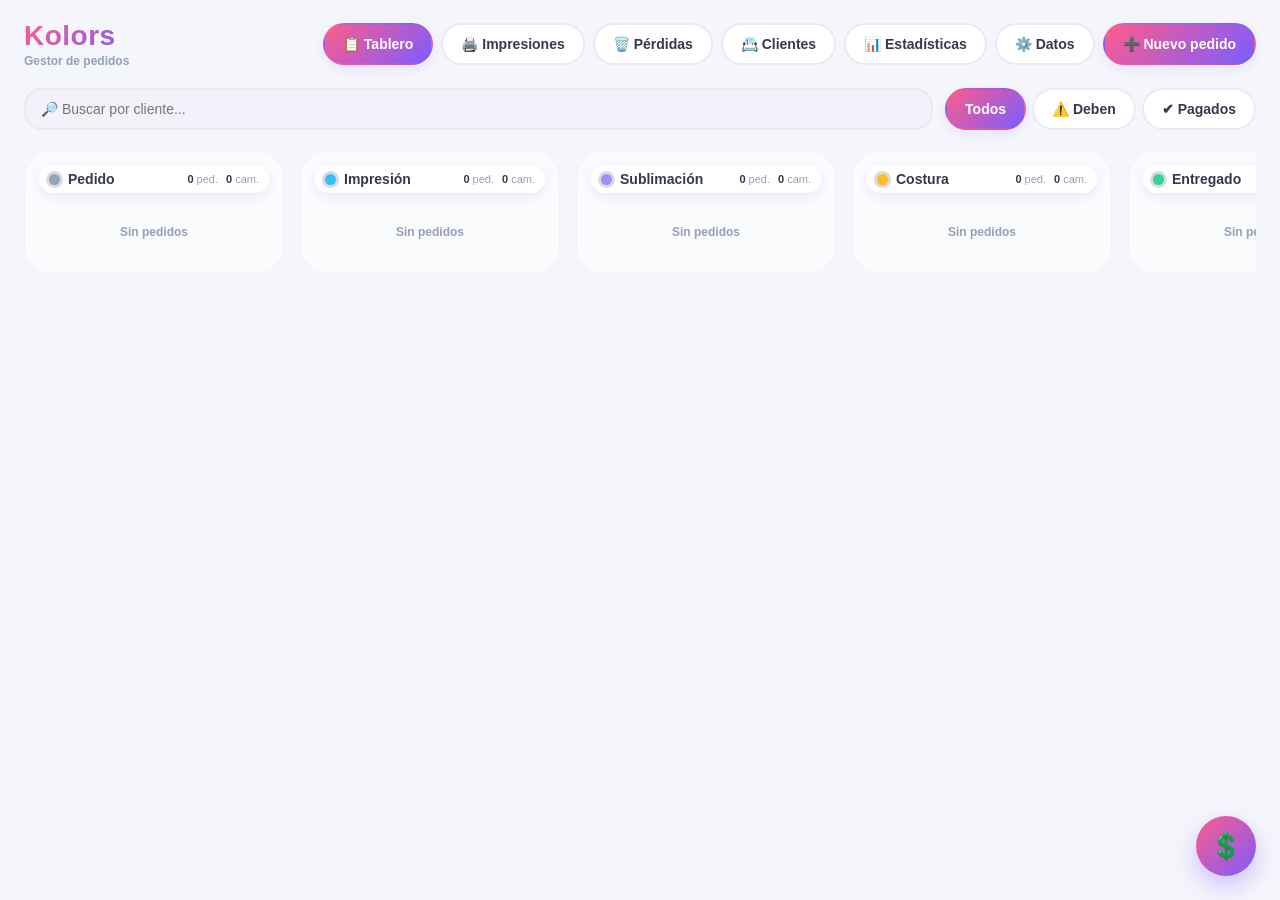
<file: legacy-localstorage.html>
<!DOCTYPE html>
<html lang="es-VE">
<head>
<meta charset="UTF-8">
<meta name="viewport" content="width=device-width, initial-scale=1.0">
<title>Kolors · Gestor de Pedidos</title>
<style>
  :root {
    --bg:            #f5f6fb;
    --surface:       #ffffff;
    --surface-alt:   #f2f3fa;
    --text:          #333a4d;
    --text-soft:     #94a0b8;

    --accent:        #ff5c8a;
    --accent-2:      #7c5cff;
    --accent-3:      #38bdf8;

    --border:        #e8eaf5;
    --border-soft:   #f0f1fa;

    --radius:        18px;
    --radius-lg:     28px;
    --radius-pill:   999px;

    --shadow-sm:     0 4px 12px rgba(124, 92, 255, .12);
    --shadow-md:     0 10px 28px rgba(51, 58, 77, .08);

    --c-pedido:      #94a3b8;
    --c-impresion:   #38bdf8;
    --c-sublimacion: #a78bfa;
    --c-costura:     #fbbf24;
    --c-entregado:   #34d399;
  }

  * { box-sizing: border-box; }

  body {
    margin: 0;
    background: var(--bg);
    color: var(--text);
    font-family: -apple-system, "Segoe UI", Roboto, sans-serif;
    -webkit-font-smoothing: antialiased;
  }

  /* === TARJETAS Y SUPERFICIES (flat, amigable) === */
  .neu-raised {
    background: var(--surface);
    border: 1px solid var(--border-soft);
    border-radius: var(--radius-lg);
    box-shadow: var(--shadow-md);
  }

  .neu-inset {
    background: var(--surface-alt);
    border: 2px solid var(--border);
    border-radius: var(--radius);
  }

  .neu-btn {
    border: 2px solid var(--border);
    background: var(--surface);
    border-radius: var(--radius-pill);
    color: var(--text);
    padding: 11px 18px;
    font-size: 14px;
    font-weight: 700;
    cursor: pointer;
    transition: background .12s ease, transform .1s ease, border-color .12s ease, box-shadow .12s ease;
    font-family: inherit;
  }
  .neu-btn:hover { background: var(--border-soft); transform: translateY(-1px); }
  .neu-btn:active { transform: translateY(0) scale(.97); }
  .neu-btn:disabled {
    opacity: .4;
    cursor: not-allowed;
    transform: none;
  }
  .neu-btn.primary {
    background: linear-gradient(135deg, var(--accent), var(--accent-2));
    color: #fff;
    border-color: transparent;
    box-shadow: var(--shadow-sm);
  }
  .neu-btn.primary:hover { filter: brightness(1.07); background: linear-gradient(135deg, var(--accent), var(--accent-2)); }
  .neu-btn.icon {
    padding: 9px 11px;
    font-size: 15px;
    line-height: 1;
    border-radius: var(--radius-pill);
  }
  .neu-btn.small { padding: 7px 12px; font-size: 12px; }
  .neu-btn.danger { color: #ef4770; border-color: #ffd7e2; }
  .neu-btn.danger:hover { background: #fff1f5; }

  input, select, textarea {
    border: 2px solid var(--border);
    outline: none;
    background: var(--surface-alt);
    border-radius: var(--radius);
    padding: 11px 15px;
    font-size: 14px;
    color: var(--text);
    font-family: inherit;
    width: 100%;
    transition: border-color .12s ease;
  }
  input:focus, select:focus, textarea:focus {
    border-color: var(--accent);
    box-shadow: 0 0 0 3px rgba(255,92,138,.15);
  }

  /* === LAYOUT === */
  .app-header {
    display: flex;
    align-items: center;
    justify-content: space-between;
    flex-wrap: wrap;
    gap: 12px;
    padding: 20px 24px;
  }
  .brand { display: flex; flex-direction: column; }
  .brand .logo {
    font-size: 28px;
    font-weight: 800;
    background: linear-gradient(135deg, var(--accent), var(--accent-2));
    -webkit-background-clip: text;
    background-clip: text;
    color: transparent;
    letter-spacing: .5px;
  }
  .brand .sub {
    font-size: 12px;
    color: var(--text-soft);
    margin-top: 2px;
    font-weight: 600;
  }

  .tabs {
    display: flex;
    gap: 8px;
    flex-wrap: wrap;
  }
  .tab-btn.active {
    background: linear-gradient(135deg, var(--accent), var(--accent-2));
    color: #fff;
    border-color: transparent;
    box-shadow: var(--shadow-sm);
  }

  main { padding: 0 24px 40px; max-width: 1400px; margin: 0 auto; }

  .section { display: none; }
  .section.active { display: block; }

  /* === TABLERO === */
  .board-toolbar {
    display: flex;
    gap: 12px;
    align-items: center;
    margin-bottom: 20px;
    flex-wrap: wrap;
  }
  .board-toolbar .search-wrap { flex: 1; min-width: 220px; }
  .filtro-pago-group { display: flex; gap: 6px; flex-wrap: wrap; }
  .filtro-pago-btn.active {
    background: linear-gradient(135deg, var(--accent), var(--accent-2));
    color: #fff;
    border-color: transparent;
    box-shadow: var(--shadow-sm);
  }

  .board {
    display: grid;
    grid-template-columns: repeat(5, minmax(260px, 1fr));
    gap: 16px;
    overflow-x: auto;
  }
  @media (max-width: 1100px) {
    .board { grid-template-columns: 1fr; }
  }

  .column {
    background: rgba(255,255,255,.55);
    border: 1px solid var(--border-soft);
    border-radius: var(--radius-lg);
    padding: 14px;
    display: flex;
    flex-direction: column;
    gap: 12px;
    min-height: 120px;
  }
  .column-header {
    display: flex;
    align-items: center;
    justify-content: space-between;
    padding: 6px 10px;
    background: var(--surface);
    border-radius: var(--radius);
    box-shadow: var(--shadow-sm);
  }
  .column-title {
    font-weight: 800;
    font-size: 14px;
    display: flex;
    align-items: center;
    gap: 8px;
  }
  .dot { width: 11px; height: 11px; border-radius: 50%; display: inline-block; box-shadow: 0 0 0 3px color-mix(in srgb, currentColor 18%, transparent); }
  .column-counts {
    font-size: 11px;
    color: var(--text-soft);
    display: flex;
    gap: 8px;
  }
  .column-counts b { color: var(--text); }

  .cards { display: flex; flex-direction: column; gap: 12px; }

  .card {
    background: var(--surface);
    border: 1px solid var(--border-soft);
    border-left: 5px solid var(--accent);
    border-radius: var(--radius);
    box-shadow: var(--shadow-md);
    padding: 14px;
    display: flex;
    flex-direction: column;
    gap: 8px;
    transition: transform .12s ease, box-shadow .12s ease;
  }
  .card:hover { transform: translateY(-2px); box-shadow: 0 12px 28px rgba(51,58,77,.12); }
  .card-top {
    display: flex;
    justify-content: space-between;
    align-items: flex-start;
    gap: 6px;
  }
  .card-cliente { font-weight: 800; font-size: 14px; }
  .card-tel { font-size: 11px; color: var(--text-soft); font-weight: 600; }

  .badge {
    border-radius: var(--radius-pill);
    padding: 4px 10px;
    font-size: 11px;
    font-weight: 800;
    white-space: nowrap;
  }
  .badge.pagado { background: #dcf7e3; color: #178a43; }
  .badge.debe { background: #ffe1e6; color: #d6285a; }
  .badge.tipo-camisa { background: #e6f0ff; color: #2563eb; }
  .badge.tipo-taller { background: #fef3c7; color: #b45309; }
  .badge.tipo-otros { background: #ede9fe; color: #6d28d9; }
  .badge.tipo-perdida { background: #ffe1e6; color: #d6285a; }
  .badge.tipo-prueba { background: #e0f2fe; color: #0369a1; }

  .campo-nota {
    font-size: 11px;
    color: var(--text-soft);
    font-weight: 600;
    margin-top: -6px;
    margin-bottom: 12px;
  }

  .card-mid {
    display: flex;
    justify-content: space-between;
    font-size: 12px;
    color: var(--text-soft);
  }
  .card-mid b { color: var(--text); }

  .card-fecha { font-size: 11px; color: var(--text-soft); }

  .card-actions {
    display: flex;
    gap: 6px;
    margin-top: 4px;
    flex-wrap: wrap;
  }
  .card-actions .neu-btn { flex: 1; min-width: 34px; }

  .empty-col {
    font-size: 12px;
    color: var(--text-soft);
    text-align: center;
    padding: 20px 8px;
    font-weight: 600;
  }

  /* === MODAL === */
  .modal-overlay {
    display: none;
    position: fixed;
    inset: 0;
    background: rgba(51,58,77,.45);
    z-index: 50;
    align-items: flex-start;
    justify-content: center;
    padding: 24px;
    overflow-y: auto;
  }
  .modal-overlay.active { display: flex; }

  .modal {
    background: var(--surface);
    border: 1px solid var(--border-soft);
    border-radius: var(--radius-lg);
    box-shadow: 0 24px 60px rgba(51,58,77,.25);
    width: 100%;
    max-width: 720px;
    padding: 24px;
    margin: auto;
  }
  .modal-header {
    display: flex;
    justify-content: space-between;
    align-items: center;
    margin-bottom: 16px;
  }
  .modal-header h2 { margin: 0; font-size: 18px; }

  .form-row {
    display: grid;
    grid-template-columns: 1fr 1fr;
    gap: 12px;
    margin-bottom: 12px;
  }
  .form-row.three { grid-template-columns: 1fr 1fr 1fr; }
  @media (max-width: 640px) {
    .form-row, .form-row.three { grid-template-columns: 1fr; }
  }
  label {
    font-size: 12px;
    font-weight: 600;
    color: var(--text-soft);
    display: block;
    margin-bottom: 6px;
  }

  .item-line {
    background: var(--surface-alt);
    border: 1.5px solid var(--border);
    border-radius: var(--radius);
    padding: 12px;
    margin-bottom: 10px;
    display: grid;
    grid-template-columns: 1fr 1fr 1.4fr .8fr 1fr auto;
    gap: 8px;
    align-items: end;
  }
  @media (max-width: 820px) {
    .item-line { grid-template-columns: 1fr 1fr; }
  }

  .items-summary {
    display: flex;
    gap: 16px;
    justify-content: flex-end;
    padding: 12px 14px;
    margin: 10px 0;
    font-size: 13px;
  }
  .items-summary b { color: var(--accent); }

  .modal-footer {
    display: flex;
    justify-content: flex-end;
    gap: 10px;
    margin-top: 16px;
  }

  /* === STATS === */
  .stats-grid {
    display: grid;
    grid-template-columns: repeat(auto-fit, minmax(210px, 1fr));
    gap: 16px;
    margin-bottom: 24px;
  }
  .stat-card {
    padding: 18px;
    display: flex;
    flex-direction: column;
    gap: 6px;
  }
  .stat-card .label { font-size: 12px; color: var(--text-soft); font-weight: 700; }
  .stat-card .value { font-size: 24px; font-weight: 800; color: var(--accent); }
  .stat-card { border-left: 4px solid var(--accent-2); }

  .charts-grid {
    display: grid;
    grid-template-columns: repeat(auto-fit, minmax(360px, 1fr));
    gap: 16px;
  }

  .stats-block {
    padding: 20px;
    margin-bottom: 0;
  }
  .stats-block h3 { margin: 0 0 14px; font-size: 15px; }

  .chart-wrap { position: relative; height: 260px; }

  .stats-subtitle {
    font-size: 17px;
    font-weight: 800;
    margin: 30px 0 16px;
    padding-top: 10px;
    border-top: 2px dashed var(--border);
  }

  /* === IMPRESIONES === */
  .impresiones-list {
    display: grid;
    grid-template-columns: repeat(auto-fill, minmax(280px, 1fr));
    gap: 14px;
  }
  .impresion-card {
    padding: 14px;
    display: flex;
    flex-direction: column;
    gap: 8px;
    border-left: 5px solid var(--accent-3);
  }
  .impresion-top { display: flex; justify-content: space-between; align-items: flex-start; gap: 6px; }
  .impresion-cliente { font-weight: 800; font-size: 14px; }
  .impresion-fecha { font-size: 11px; color: var(--text-soft); font-weight: 600; }
  .impresion-desc { font-size: 12px; color: var(--text-soft); }
  .impresion-mid { display: flex; justify-content: space-between; font-size: 12px; color: var(--text-soft); }
  .impresion-mid b { color: var(--text); }
  .impresion-actions { display: flex; gap: 6px; flex-wrap: wrap; margin-top: 4px; }
  .impresion-actions .neu-btn { flex: 1; min-width: 34px; }

  /* === CLIENTES / HISTORIAL === */
  .clientes-grid {
    display: grid;
    grid-template-columns: repeat(auto-fill, minmax(240px, 1fr));
    gap: 14px;
    margin-top: 16px;
  }
  .cliente-card {
    padding: 16px;
    display: flex;
    flex-direction: column;
    gap: 6px;
    cursor: pointer;
    border-left: 5px solid var(--accent-2);
    transition: transform .12s ease;
  }
  .cliente-card:hover { transform: translateY(-2px); }
  .cliente-nombre { font-weight: 800; font-size: 15px; }
  .cliente-resumen { font-size: 12px; color: var(--text-soft); display: flex; justify-content: space-between; }
  .cliente-resumen b { color: var(--text); }
  .cliente-deuda { font-weight: 800; }
  .cliente-deuda.debe { color: #d6285a; }
  .cliente-deuda.al-dia { color: #178a43; }

  .detalle-header {
    margin: 16px 0 4px;
    display: flex;
    align-items: center;
    justify-content: space-between;
    flex-wrap: wrap;
    gap: 10px;
  }
  .detalle-header h2 { margin: 0; font-size: 20px; }
  .detalle-resumen-grid {
    display: grid;
    grid-template-columns: repeat(auto-fit, minmax(180px, 1fr));
    gap: 14px;
    margin: 16px 0 24px;
  }
  .detalle-seccion { margin-bottom: 26px; }
  .detalle-seccion h3 { font-size: 15px; margin: 0 0 12px; }
  .detalle-item {
    padding: 14px;
    margin-bottom: 12px;
    display: flex;
    flex-direction: column;
    gap: 8px;
  }
  .detalle-item-top { display: flex; justify-content: space-between; flex-wrap: wrap; gap: 6px; }
  .detalle-item-titulo { font-weight: 700; font-size: 13px; }
  .detalle-item-sub { font-size: 11px; color: var(--text-soft); }
  .pagos-lista { display: flex; flex-direction: column; gap: 4px; margin-top: 4px; }
  .pago-fila {
    display: flex;
    justify-content: space-between;
    font-size: 11.5px;
    color: var(--text-soft);
    background: var(--surface-alt);
    border-radius: 8px;
    padding: 4px 10px;
  }
  .pago-fila b { color: #178a43; }
  .sin-pagos { font-size: 11.5px; color: var(--text-soft); font-style: italic; }

  .historial-abonos-box {
    padding: 12px 14px;
    margin: 10px 0;
  }
  .historial-abonos-box h4 { margin: 0 0 8px; font-size: 12px; color: var(--text-soft); text-transform: uppercase; letter-spacing: .4px; }

  .abono-contexto { font-size: 13px; color: var(--text-soft); margin: -6px 0 14px; }

  /* === TARJETA FLOTANTE DE PRECIOS === */
  .fab-precios {
    position: fixed;
    right: 24px;
    bottom: 24px;
    z-index: 40;
    width: 60px;
    height: 60px;
    border-radius: 50%;
    border: none;
    background: linear-gradient(135deg, var(--accent), var(--accent-2));
    color: #fff;
    font-size: 26px;
    cursor: pointer;
    box-shadow: 0 10px 24px rgba(124, 92, 255, .35);
    display: flex;
    align-items: center;
    justify-content: center;
    transition: transform .15s ease, box-shadow .15s ease;
  }
  .fab-precios:hover { transform: scale(1.08) translateY(-2px); box-shadow: 0 14px 28px rgba(124, 92, 255, .4); }
  .fab-precios:active { transform: scale(.95); }

  #preciosSecciones { display: flex; flex-direction: column; gap: 14px; margin: 16px 0; }
  .precios-seccion { padding: 14px; }
  .precios-seccion-header { display: flex; gap: 8px; align-items: center; margin-bottom: 10px; }
  .precios-seccion-titulo {
    flex: 1;
    font-weight: 800;
    font-size: 14px;
    background: var(--surface);
    border-color: transparent;
  }
  .precios-seccion-titulo:focus { border-color: var(--accent); }
  .precios-filas-lista { display: flex; flex-direction: column; gap: 6px; margin-bottom: 10px; }
  .precios-fila {
    display: grid;
    grid-template-columns: 1fr 100px 100px 36px;
    gap: 8px;
    align-items: center;
  }
  .precios-header { font-size: 11px; font-weight: 700; color: var(--text-soft); text-transform: uppercase; letter-spacing: .3px; padding: 0 2px 4px; }
  @media (max-width: 480px) {
    .precios-fila { grid-template-columns: 1fr 68px 68px 30px; gap: 5px; }
    .precios-fila input { padding: 7px 6px; font-size: 12px; }
  }

  /* === DATOS === */
  .datos-grid {
    display: grid;
    grid-template-columns: repeat(auto-fit, minmax(240px, 1fr));
    gap: 16px;
  }
  .datos-card { padding: 20px; display: flex; flex-direction: column; gap: 10px; }
  .datos-card h3 { margin: 0; font-size: 15px; }
  .datos-card p { margin: 0; font-size: 12px; color: var(--text-soft); }

  .empty-state {
    text-align: center;
    padding: 60px 20px;
    color: var(--text-soft);
  }

  ::-webkit-scrollbar { height: 8px; width: 8px; }
  ::-webkit-scrollbar-thumb { background: var(--accent-2); border-radius: 8px; opacity: .5; }
</style>
</head>
<body>

<header class="app-header">
  <div class="brand">
    <span class="logo">Kolors</span>
    <span class="sub">Gestor de pedidos</span>
  </div>
  <nav class="tabs">
    <button class="neu-btn tab-btn active" data-tab="tablero">📋 Tablero</button>
    <button class="neu-btn tab-btn" data-tab="impresiones">🖨️ Impresiones</button>
    <button class="neu-btn tab-btn" data-tab="perdidas">🗑️ Pérdidas</button>
    <button class="neu-btn tab-btn" data-tab="clientes">📇 Clientes</button>
    <button class="neu-btn tab-btn" data-tab="stats">📊 Estadísticas</button>
    <button class="neu-btn tab-btn" data-tab="datos">⚙️ Datos</button>
    <button class="neu-btn primary" id="btnNuevoPedido">➕ Nuevo pedido</button>
  </nav>
</header>

<main>

  <!-- === TABLERO === -->
  <section class="section active" id="section-tablero">
    <div class="board-toolbar">
      <div class="search-wrap">
        <input type="text" id="buscador" placeholder="🔎 Buscar por cliente...">
      </div>
      <div class="filtro-pago-group" id="filtroPagoPedidos">
        <button type="button" class="neu-btn filtro-pago-btn active" data-filtro="todos">Todos</button>
        <button type="button" class="neu-btn filtro-pago-btn" data-filtro="debe">⚠️ Deben</button>
        <button type="button" class="neu-btn filtro-pago-btn" data-filtro="pagado">✔ Pagados</button>
      </div>
    </div>
    <div class="board" id="board"></div>
  </section>

  <!-- === IMPRESIONES PARA SUBLIMAR === -->
  <section class="section" id="section-impresiones">
    <div class="board-toolbar">
      <div class="search-wrap">
        <input type="text" id="buscadorImpresiones" placeholder="🔎 Buscar por cliente...">
      </div>
      <div class="filtro-pago-group" id="filtroPagoImpresiones">
        <button type="button" class="neu-btn filtro-pago-btn active" data-filtro="todos">Todos</button>
        <button type="button" class="neu-btn filtro-pago-btn" data-filtro="debe">⚠️ Deben</button>
        <button type="button" class="neu-btn filtro-pago-btn" data-filtro="pagado">✔ Pagados</button>
      </div>
      <button class="neu-btn primary" id="btnNuevaImpresion">➕ Nueva impresión</button>
    </div>
    <div class="impresiones-list" id="impresionesList"></div>
  </section>

  <!-- === PÉRDIDAS Y PRUEBAS DE IMPRESIÓN === -->
  <section class="section" id="section-perdidas">
    <div class="board-toolbar">
      <div class="search-wrap">
        <input type="text" id="buscadorPerdidas" placeholder="🔎 Buscar por descripción...">
      </div>
      <button class="neu-btn primary" id="btnNuevaPerdida">➕ Registrar pérdida / prueba</button>
    </div>
    <div class="impresiones-list" id="perdidasList"></div>
  </section>

  <!-- === CLIENTES / HISTORIAL === -->
  <section class="section" id="section-clientes">
    <div id="clientesListaVista">
      <div class="board-toolbar">
        <div class="search-wrap">
          <input type="text" id="buscadorClientes" placeholder="🔎 Buscar cliente...">
        </div>
      </div>
      <div class="clientes-grid" id="clientesGrid"></div>
    </div>
    <div id="clienteDetalleVista" style="display:none">
      <button class="neu-btn" id="btnVolverClientes">← Volver a clientes</button>
      <div id="clienteDetalleContenido"></div>
    </div>
  </section>

  <!-- === ESTADÍSTICAS === -->
  <section class="section" id="section-stats">
    <div class="stats-grid" id="statsMoney"></div>
    <div class="stats-grid" id="statsCantidad"></div>

    <div class="charts-grid">
      <div class="stats-block neu-raised">
        <h3>👕 Camisas y pedidos por estado</h3>
        <div class="chart-wrap"><canvas id="chartEstado"></canvas></div>
      </div>
      <div class="stats-block neu-raised">
        <h3>🧑‍🤝‍🧑 Camisas por género</h3>
        <div class="chart-wrap"><canvas id="chartGenero"></canvas></div>
      </div>
      <div class="stats-block neu-raised">
        <h3>📏 Top tallas más pedidas</h3>
        <div class="chart-wrap"><canvas id="chartTallas"></canvas></div>
      </div>
      <div class="stats-block neu-raised">
        <h3>💵 Dinero: cobrado vs. por cobrar</h3>
        <div class="chart-wrap"><canvas id="chartDinero"></canvas></div>
      </div>
    </div>

    <h2 class="stats-subtitle">🖨️ Impresiones para sublimar</h2>
    <div class="stats-grid" id="statsImpresiones"></div>
    <div class="stats-grid" id="statsImpresionesTipo"></div>
    <div class="charts-grid">
      <div class="stats-block neu-raised">
        <h3>📐 m² impresos por cliente (top 8)</h3>
        <div class="chart-wrap"><canvas id="chartImpresionesCliente"></canvas></div>
      </div>
    </div>

    <h2 class="stats-subtitle">🗑️ Pérdidas y pruebas de impresión</h2>
    <div class="stats-grid" id="statsPerdidas"></div>
  </section>

  <!-- === DATOS === -->
  <section class="section" id="section-datos">
    <div class="datos-grid">
      <div class="datos-card neu-raised">
        <h3>📤 Exportar respaldo</h3>
        <p>Descarga un archivo JSON con todos los pedidos, impresiones y pérdidas actuales.</p>
        <button class="neu-btn primary" id="btnExportar">Exportar JSON</button>
      </div>
      <div class="datos-card neu-raised">
        <h3>📥 Importar respaldo</h3>
        <p>Carga un archivo JSON y reemplaza los pedidos, impresiones y pérdidas actuales.</p>
        <input type="file" id="inputImportar" accept="application/json">
        <button class="neu-btn primary" id="btnImportar">Importar JSON</button>
      </div>
      <div class="datos-card neu-raised">
        <h3>🗑️ Borrar todo</h3>
        <p>Elimina permanentemente todos los pedidos, impresiones y pérdidas guardados.</p>
        <button class="neu-btn danger" id="btnBorrarTodo">Borrar todo</button>
      </div>
    </div>
  </section>

</main>

<!-- === TARJETA FLOTANTE DE PRECIOS === -->
<button type="button" class="fab-precios" id="btnPrecios" title="Configurar precios">💲</button>

<div class="modal-overlay" id="modalPreciosOverlay">
  <div class="modal" style="max-width:640px">
    <div class="modal-header">
      <h2>💲 Precios</h2>
      <button class="neu-btn icon" id="btnCerrarModalPrecios">✕</button>
    </div>
    <p class="abono-contexto">Organiza tus precios en secciones (camisas por cantidad, impresiones, extras...). Agrega o quita secciones y precios cuando quieras. Solo queda guardado como referencia.</p>
    <form id="formPrecios">
      <div id="preciosSecciones"></div>
      <button type="button" class="neu-btn small" id="btnAgregarSeccion">+ Agregar sección</button>
      <div class="modal-footer">
        <button type="button" class="neu-btn" id="btnCancelarModalPrecios">Cancelar</button>
        <button type="submit" class="neu-btn primary">Guardar precios</button>
      </div>
    </form>
  </div>
</div>

<!-- === MODAL NUEVO/EDITAR PEDIDO === -->
<div class="modal-overlay" id="modalOverlay">
  <div class="modal">
    <div class="modal-header">
      <h2 id="modalTitulo">Nuevo pedido</h2>
      <button class="neu-btn icon" id="btnCerrarModal">✕</button>
    </div>

    <form id="formPedido">
      <input type="hidden" id="pedidoId">

      <div class="form-row three">
        <div>
          <label for="clienteNombre">Nombre del cliente *</label>
          <input type="text" id="clienteNombre" list="listaClientes" required>
        </div>
        <div>
          <label for="clienteTelefono">Teléfono</label>
          <input type="text" id="clienteTelefono">
        </div>
        <div>
          <label for="clienteAbono">Abono inicial ($)</label>
          <input type="number" id="clienteAbono" min="0" step="0.01" value="0">
        </div>
      </div>

      <div class="form-row">
        <div>
          <label for="clienteNotas">Notas</label>
          <input type="text" id="clienteNotas" placeholder="Dirección, referencia, etc.">
        </div>
        <div>
          <label for="pedidoDescripcion">Descripción</label>
          <input type="text" id="pedidoDescripcion" placeholder="Diseño, modelo, detalles del pedido...">
        </div>
      </div>

      <label>Líneas de camisa</label>
      <div id="itemsContainer"></div>
      <button type="button" class="neu-btn small" id="btnAgregarLinea">+ Agregar línea</button>

      <div class="items-summary neu-inset">
        <span>Total camisas: <b id="resumenCantidad">0</b></span>
        <span>Total pedido: <b id="resumenTotal">$0,00</b></span>
      </div>

      <div id="historialAbonosPedido"></div>

      <div class="modal-footer">
        <button type="button" class="neu-btn" id="btnCancelarModal">Cancelar</button>
        <button type="submit" class="neu-btn primary">Guardar pedido</button>
      </div>
    </form>
  </div>
</div>

<!-- === MODAL NUEVA/EDITAR IMPRESIÓN === -->
<div class="modal-overlay" id="modalImpresionOverlay">
  <div class="modal">
    <div class="modal-header">
      <h2 id="modalImpresionTitulo">Nueva impresión</h2>
      <button class="neu-btn icon" id="btnCerrarModalImpresion">✕</button>
    </div>

    <form id="formImpresion">
      <input type="hidden" id="impresionId">

      <div class="form-row three">
        <div>
          <label for="impresionCliente">Cliente *</label>
          <input type="text" id="impresionCliente" list="listaClientes" required>
        </div>
        <div>
          <label for="impresionFecha">Fecha *</label>
          <input type="date" id="impresionFecha" required>
        </div>
        <div>
          <label for="impresionTipo">Tipo de impresión *</label>
          <select id="impresionTipo" required>
            <option value="camisa">👕 Camisa</option>
            <option value="taller">🧵 Artículo del taller</option>
            <option value="otros">💵 Otros (se cobra aparte)</option>
          </select>
        </div>
      </div>

      <div class="form-row three">
        <div>
          <label for="impresionAncho">Ancho (m) *</label>
          <input type="number" id="impresionAncho" min="0.01" step="0.01" required>
        </div>
        <div>
          <label for="impresionAlto">Alto (m) *</label>
          <input type="number" id="impresionAlto" min="0.01" step="0.01" required>
        </div>
        <div>
          <label for="impresionPrecioM2">Precio por m² ($) *</label>
          <input type="number" id="impresionPrecioM2" min="0" step="0.01" required>
        </div>
      </div>
      <div class="campo-nota" id="notaImpresionSinCobro" style="display:none">Este m² solo se registra como referencia: no se cobra aparte porque ya está incluido en el precio de la camisa / del artículo del taller.</div>

      <div class="form-row">
        <div>
          <label for="impresionAbono">Abono inicial ($)</label>
          <input type="number" id="impresionAbono" min="0" step="0.01" value="0">
        </div>
        <div>
          <label for="impresionDescripcion">Descripción</label>
          <input type="text" id="impresionDescripcion" placeholder="Diseño, tela, notas...">
        </div>
      </div>

      <div class="items-summary neu-inset">
        <span>m²: <b id="resumenM2">0.00</b></span>
        <span>Total: <b id="resumenTotalImpresion">$0,00</b></span>
      </div>

      <div id="historialAbonosImpresion"></div>

      <div class="modal-footer">
        <button type="button" class="neu-btn" id="btnCancelarModalImpresion">Cancelar</button>
        <button type="submit" class="neu-btn primary">Guardar impresión</button>
      </div>
    </form>
  </div>
</div>

<!-- === MODAL NUEVA/EDITAR PÉRDIDA O PRUEBA DE IMPRESIÓN === -->
<div class="modal-overlay" id="modalPerdidaOverlay">
  <div class="modal">
    <div class="modal-header">
      <h2 id="modalPerdidaTitulo">Nueva pérdida / prueba</h2>
      <button class="neu-btn icon" id="btnCerrarModalPerdida">✕</button>
    </div>

    <form id="formPerdida">
      <input type="hidden" id="perdidaId">

      <div class="form-row three">
        <div>
          <label for="perdidaFecha">Fecha *</label>
          <input type="date" id="perdidaFecha" required>
        </div>
        <div>
          <label for="perdidaTipo">Tipo *</label>
          <select id="perdidaTipo" required>
            <option value="perdida">🗑️ Pérdida de material</option>
            <option value="prueba">🧪 Prueba de impresión</option>
          </select>
        </div>
        <div>
          <label for="perdidaPrecioM2">Precio por m² ($) *</label>
          <input type="number" id="perdidaPrecioM2" min="0" step="0.01" required>
        </div>
      </div>

      <div class="form-row three">
        <div>
          <label for="perdidaAncho">Ancho (m) *</label>
          <input type="number" id="perdidaAncho" min="0.01" step="0.01" required>
        </div>
        <div>
          <label for="perdidaAlto">Alto (m) *</label>
          <input type="number" id="perdidaAlto" min="0.01" step="0.01" required>
        </div>
        <div></div>
      </div>

      <div class="form-row">
        <div style="grid-column: 1 / -1;">
          <label for="perdidaDescripcion">Motivo / descripción</label>
          <input type="text" id="perdidaDescripcion" placeholder="Ej: prueba de color, tela mal calibrada, error de diseño...">
        </div>
      </div>

      <div class="items-summary neu-inset">
        <span>m²: <b id="resumenM2Perdida">0.00</b></span>
        <span>Total perdido: <b id="resumenTotalPerdida">$0,00</b></span>
      </div>

      <div class="modal-footer">
        <button type="button" class="neu-btn" id="btnCancelarModalPerdida">Cancelar</button>
        <button type="submit" class="neu-btn primary">Guardar</button>
      </div>
    </form>
  </div>
</div>

<!-- === MODAL REGISTRAR ABONO (pedidos e impresiones) === -->
<div class="modal-overlay" id="modalAbonoOverlay">
  <div class="modal" style="max-width:420px">
    <div class="modal-header">
      <h2>💰 Registrar abono</h2>
      <button class="neu-btn icon" id="btnCerrarModalAbono">✕</button>
    </div>
    <form id="formAbono">
      <input type="hidden" id="abonoTipo">
      <input type="hidden" id="abonoTargetId">
      <p class="abono-contexto" id="abonoContexto"></p>
      <div class="form-row">
        <div>
          <label for="abonoFecha">Fecha *</label>
          <input type="date" id="abonoFecha" required>
        </div>
        <div>
          <label for="abonoMonto">Monto ($) *</label>
          <input type="number" id="abonoMonto" min="0.01" step="0.01" required>
        </div>
      </div>
      <div class="modal-footer">
        <button type="button" class="neu-btn" id="btnCancelarModalAbono">Cancelar</button>
        <button type="submit" class="neu-btn primary">Guardar abono</button>
      </div>
    </form>
  </div>
</div>

<datalist id="listaClientes"></datalist>

<script id="chartjs-lib">/**
 * Skipped minification because the original files appears to be already minified.
 * Original file: /npm/chart.js@4.4.4/dist/chart.umd.js
 *
 * Do NOT use SRI with dynamically generated files! More information: https://www.jsdelivr.com/using-sri-with-dynamic-files
 */
/*!
 * Chart.js v4.4.4
 * https://www.chartjs.org
 * (c) 2024 Chart.js Contributors
 * Released under the MIT License
 */
!function(t,e){"object"==typeof exports&&"undefined"!=typeof module?module.exports=e():"function"==typeof define&&define.amd?define(e):(t="undefined"!=typeof globalThis?globalThis:t||self).Chart=e()}(this,(function(){"use strict";var t=Object.freeze({__proto__:null,get Colors(){return Go},get Decimation(){return Qo},get Filler(){return ma},get Legend(){return ya},get SubTitle(){return ka},get Title(){return Ma},get Tooltip(){return Ba}});function e(){}const i=(()=>{let t=0;return()=>t++})();function s(t){return null==t}function n(t){if(Array.isArray&&Array.isArray(t))return!0;const e=Object.prototype.toString.call(t);return"[object"===e.slice(0,7)&&"Array]"===e.slice(-6)}function o(t){return null!==t&&"[object Object]"===Object.prototype.toString.call(t)}function a(t){return("number"==typeof t||t instanceof Number)&&isFinite(+t)}function r(t,e){return a(t)?t:e}function l(t,e){return void 0===t?e:t}const h=(t,e)=>"string"==typeof t&&t.endsWith("%")?parseFloat(t)/100:+t/e,c=(t,e)=>"string"==typeof t&&t.endsWith("%")?parseFloat(t)/100*e:+t;function d(t,e,i){if(t&&"function"==typeof t.call)return t.apply(i,e)}function u(t,e,i,s){let a,r,l;if(n(t))if(r=t.length,s)for(a=r-1;a>=0;a--)e.call(i,t[a],a);else for(a=0;a<r;a++)e.call(i,t[a],a);else if(o(t))for(l=Object.keys(t),r=l.length,a=0;a<r;a++)e.call(i,t[l[a]],l[a])}function f(t,e){let i,s,n,o;if(!t||!e||t.length!==e.length)return!1;for(i=0,s=t.length;i<s;++i)if(n=t[i],o=e[i],n.datasetIndex!==o.datasetIndex||n.index!==o.index)return!1;return!0}function g(t){if(n(t))return t.map(g);if(o(t)){const e=Object.create(null),i=Object.keys(t),s=i.length;let n=0;for(;n<s;++n)e[i[n]]=g(t[i[n]]);return e}return t}function p(t){return-1===["__proto__","prototype","constructor"].indexOf(t)}function m(t,e,i,s){if(!p(t))return;const n=e[t],a=i[t];o(n)&&o(a)?x(n,a,s):e[t]=g(a)}function x(t,e,i){const s=n(e)?e:[e],a=s.length;if(!o(t))return t;const r=(i=i||{}).merger||m;let l;for(let e=0;e<a;++e){if(l=s[e],!o(l))continue;const n=Object.keys(l);for(let e=0,s=n.length;e<s;++e)r(n[e],t,l,i)}return t}function b(t,e){return x(t,e,{merger:_})}function _(t,e,i){if(!p(t))return;const s=e[t],n=i[t];o(s)&&o(n)?b(s,n):Object.prototype.hasOwnProperty.call(e,t)||(e[t]=g(n))}const y={"":t=>t,x:t=>t.x,y:t=>t.y};function v(t){const e=t.split("."),i=[];let s="";for(const t of e)s+=t,s.endsWith("\\")?s=s.slice(0,-1)+".":(i.push(s),s="");return i}function M(t,e){const i=y[e]||(y[e]=function(t){const e=v(t);return t=>{for(const i of e){if(""===i)break;t=t&&t[i]}return t}}(e));return i(t)}function w(t){return t.charAt(0).toUpperCase()+t.slice(1)}const k=t=>void 0!==t,S=t=>"function"==typeof t,P=(t,e)=>{if(t.size!==e.size)return!1;for(const i of t)if(!e.has(i))return!1;return!0};function D(t){return"mouseup"===t.type||"click"===t.type||"contextmenu"===t.type}const C=Math.PI,O=2*C,A=O+C,T=Number.POSITIVE_INFINITY,L=C/180,E=C/2,R=C/4,I=2*C/3,z=Math.log10,F=Math.sign;function V(t,e,i){return Math.abs(t-e)<i}function B(t){const e=Math.round(t);t=V(t,e,t/1e3)?e:t;const i=Math.pow(10,Math.floor(z(t))),s=t/i;return(s<=1?1:s<=2?2:s<=5?5:10)*i}function W(t){const e=[],i=Math.sqrt(t);let s;for(s=1;s<i;s++)t%s==0&&(e.push(s),e.push(t/s));return i===(0|i)&&e.push(i),e.sort(((t,e)=>t-e)).pop(),e}function N(t){return!isNaN(parseFloat(t))&&isFinite(t)}function H(t,e){const i=Math.round(t);return i-e<=t&&i+e>=t}function j(t,e,i){let s,n,o;for(s=0,n=t.length;s<n;s++)o=t[s][i],isNaN(o)||(e.min=Math.min(e.min,o),e.max=Math.max(e.max,o))}function $(t){return t*(C/180)}function Y(t){return t*(180/C)}function U(t){if(!a(t))return;let e=1,i=0;for(;Math.round(t*e)/e!==t;)e*=10,i++;return i}function X(t,e){const i=e.x-t.x,s=e.y-t.y,n=Math.sqrt(i*i+s*s);let o=Math.atan2(s,i);return o<-.5*C&&(o+=O),{angle:o,distance:n}}function q(t,e){return Math.sqrt(Math.pow(e.x-t.x,2)+Math.pow(e.y-t.y,2))}function K(t,e){return(t-e+A)%O-C}function G(t){return(t%O+O)%O}function Z(t,e,i,s){const n=G(t),o=G(e),a=G(i),r=G(o-n),l=G(a-n),h=G(n-o),c=G(n-a);return n===o||n===a||s&&o===a||r>l&&h<c}function J(t,e,i){return Math.max(e,Math.min(i,t))}function Q(t){return J(t,-32768,32767)}function tt(t,e,i,s=1e-6){return t>=Math.min(e,i)-s&&t<=Math.max(e,i)+s}function et(t,e,i){i=i||(i=>t[i]<e);let s,n=t.length-1,o=0;for(;n-o>1;)s=o+n>>1,i(s)?o=s:n=s;return{lo:o,hi:n}}const it=(t,e,i,s)=>et(t,i,s?s=>{const n=t[s][e];return n<i||n===i&&t[s+1][e]===i}:s=>t[s][e]<i),st=(t,e,i)=>et(t,i,(s=>t[s][e]>=i));function nt(t,e,i){let s=0,n=t.length;for(;s<n&&t[s]<e;)s++;for(;n>s&&t[n-1]>i;)n--;return s>0||n<t.length?t.slice(s,n):t}const ot=["push","pop","shift","splice","unshift"];function at(t,e){t._chartjs?t._chartjs.listeners.push(e):(Object.defineProperty(t,"_chartjs",{configurable:!0,enumerable:!1,value:{listeners:[e]}}),ot.forEach((e=>{const i="_onData"+w(e),s=t[e];Object.defineProperty(t,e,{configurable:!0,enumerable:!1,value(...e){const n=s.apply(this,e);return t._chartjs.listeners.forEach((t=>{"function"==typeof t[i]&&t[i](...e)})),n}})})))}function rt(t,e){const i=t._chartjs;if(!i)return;const s=i.listeners,n=s.indexOf(e);-1!==n&&s.splice(n,1),s.length>0||(ot.forEach((e=>{delete t[e]})),delete t._chartjs)}function lt(t){const e=new Set(t);return e.size===t.length?t:Array.from(e)}const ht="undefined"==typeof window?function(t){return t()}:window.requestAnimationFrame;function ct(t,e){let i=[],s=!1;return function(...n){i=n,s||(s=!0,ht.call(window,(()=>{s=!1,t.apply(e,i)})))}}function dt(t,e){let i;return function(...s){return e?(clearTimeout(i),i=setTimeout(t,e,s)):t.apply(this,s),e}}const ut=t=>"start"===t?"left":"end"===t?"right":"center",ft=(t,e,i)=>"start"===t?e:"end"===t?i:(e+i)/2,gt=(t,e,i,s)=>t===(s?"left":"right")?i:"center"===t?(e+i)/2:e;function pt(t,e,i){const s=e.length;let n=0,o=s;if(t._sorted){const{iScale:a,_parsed:r}=t,l=a.axis,{min:h,max:c,minDefined:d,maxDefined:u}=a.getUserBounds();d&&(n=J(Math.min(it(r,l,h).lo,i?s:it(e,l,a.getPixelForValue(h)).lo),0,s-1)),o=u?J(Math.max(it(r,a.axis,c,!0).hi+1,i?0:it(e,l,a.getPixelForValue(c),!0).hi+1),n,s)-n:s-n}return{start:n,count:o}}function mt(t){const{xScale:e,yScale:i,_scaleRanges:s}=t,n={xmin:e.min,xmax:e.max,ymin:i.min,ymax:i.max};if(!s)return t._scaleRanges=n,!0;const o=s.xmin!==e.min||s.xmax!==e.max||s.ymin!==i.min||s.ymax!==i.max;return Object.assign(s,n),o}class xt{constructor(){this._request=null,this._charts=new Map,this._running=!1,this._lastDate=void 0}_notify(t,e,i,s){const n=e.listeners[s],o=e.duration;n.forEach((s=>s({chart:t,initial:e.initial,numSteps:o,currentStep:Math.min(i-e.start,o)})))}_refresh(){this._request||(this._running=!0,this._request=ht.call(window,(()=>{this._update(),this._request=null,this._running&&this._refresh()})))}_update(t=Date.now()){let e=0;this._charts.forEach(((i,s)=>{if(!i.running||!i.items.length)return;const n=i.items;let o,a=n.length-1,r=!1;for(;a>=0;--a)o=n[a],o._active?(o._total>i.duration&&(i.duration=o._total),o.tick(t),r=!0):(n[a]=n[n.length-1],n.pop());r&&(s.draw(),this._notify(s,i,t,"progress")),n.length||(i.running=!1,this._notify(s,i,t,"complete"),i.initial=!1),e+=n.length})),this._lastDate=t,0===e&&(this._running=!1)}_getAnims(t){const e=this._charts;let i=e.get(t);return i||(i={running:!1,initial:!0,items:[],listeners:{complete:[],progress:[]}},e.set(t,i)),i}listen(t,e,i){this._getAnims(t).listeners[e].push(i)}add(t,e){e&&e.length&&this._getAnims(t).items.push(...e)}has(t){return this._getAnims(t).items.length>0}start(t){const e=this._charts.get(t);e&&(e.running=!0,e.start=Date.now(),e.duration=e.items.reduce(((t,e)=>Math.max(t,e._duration)),0),this._refresh())}running(t){if(!this._running)return!1;const e=this._charts.get(t);return!!(e&&e.running&&e.items.length)}stop(t){const e=this._charts.get(t);if(!e||!e.items.length)return;const i=e.items;let s=i.length-1;for(;s>=0;--s)i[s].cancel();e.items=[],this._notify(t,e,Date.now(),"complete")}remove(t){return this._charts.delete(t)}}var bt=new xt;
/*!
 * @kurkle/color v0.3.2
 * https://github.com/kurkle/color#readme
 * (c) 2023 Jukka Kurkela
 * Released under the MIT License
 */function _t(t){return t+.5|0}const yt=(t,e,i)=>Math.max(Math.min(t,i),e);function vt(t){return yt(_t(2.55*t),0,255)}function Mt(t){return yt(_t(255*t),0,255)}function wt(t){return yt(_t(t/2.55)/100,0,1)}function kt(t){return yt(_t(100*t),0,100)}const St={0:0,1:1,2:2,3:3,4:4,5:5,6:6,7:7,8:8,9:9,A:10,B:11,C:12,D:13,E:14,F:15,a:10,b:11,c:12,d:13,e:14,f:15},Pt=[..."0123456789ABCDEF"],Dt=t=>Pt[15&t],Ct=t=>Pt[(240&t)>>4]+Pt[15&t],Ot=t=>(240&t)>>4==(15&t);function At(t){var e=(t=>Ot(t.r)&&Ot(t.g)&&Ot(t.b)&&Ot(t.a))(t)?Dt:Ct;return t?"#"+e(t.r)+e(t.g)+e(t.b)+((t,e)=>t<255?e(t):"")(t.a,e):void 0}const Tt=/^(hsla?|hwb|hsv)\(\s*([-+.e\d]+)(?:deg)?[\s,]+([-+.e\d]+)%[\s,]+([-+.e\d]+)%(?:[\s,]+([-+.e\d]+)(%)?)?\s*\)$/;function Lt(t,e,i){const s=e*Math.min(i,1-i),n=(e,n=(e+t/30)%12)=>i-s*Math.max(Math.min(n-3,9-n,1),-1);return[n(0),n(8),n(4)]}function Et(t,e,i){const s=(s,n=(s+t/60)%6)=>i-i*e*Math.max(Math.min(n,4-n,1),0);return[s(5),s(3),s(1)]}function Rt(t,e,i){const s=Lt(t,1,.5);let n;for(e+i>1&&(n=1/(e+i),e*=n,i*=n),n=0;n<3;n++)s[n]*=1-e-i,s[n]+=e;return s}function It(t){const e=t.r/255,i=t.g/255,s=t.b/255,n=Math.max(e,i,s),o=Math.min(e,i,s),a=(n+o)/2;let r,l,h;return n!==o&&(h=n-o,l=a>.5?h/(2-n-o):h/(n+o),r=function(t,e,i,s,n){return t===n?(e-i)/s+(e<i?6:0):e===n?(i-t)/s+2:(t-e)/s+4}(e,i,s,h,n),r=60*r+.5),[0|r,l||0,a]}function zt(t,e,i,s){return(Array.isArray(e)?t(e[0],e[1],e[2]):t(e,i,s)).map(Mt)}function Ft(t,e,i){return zt(Lt,t,e,i)}function Vt(t){return(t%360+360)%360}function Bt(t){const e=Tt.exec(t);let i,s=255;if(!e)return;e[5]!==i&&(s=e[6]?vt(+e[5]):Mt(+e[5]));const n=Vt(+e[2]),o=+e[3]/100,a=+e[4]/100;return i="hwb"===e[1]?function(t,e,i){return zt(Rt,t,e,i)}(n,o,a):"hsv"===e[1]?function(t,e,i){return zt(Et,t,e,i)}(n,o,a):Ft(n,o,a),{r:i[0],g:i[1],b:i[2],a:s}}const Wt={x:"dark",Z:"light",Y:"re",X:"blu",W:"gr",V:"medium",U:"slate",A:"ee",T:"ol",S:"or",B:"ra",C:"lateg",D:"ights",R:"in",Q:"turquois",E:"hi",P:"ro",O:"al",N:"le",M:"de",L:"yello",F:"en",K:"ch",G:"arks",H:"ea",I:"ightg",J:"wh"},Nt={OiceXe:"f0f8ff",antiquewEte:"faebd7",aqua:"ffff",aquamarRe:"7fffd4",azuY:"f0ffff",beige:"f5f5dc",bisque:"ffe4c4",black:"0",blanKedOmond:"ffebcd",Xe:"ff",XeviTet:"8a2be2",bPwn:"a52a2a",burlywood:"deb887",caMtXe:"5f9ea0",KartYuse:"7fff00",KocTate:"d2691e",cSO:"ff7f50",cSnflowerXe:"6495ed",cSnsilk:"fff8dc",crimson:"dc143c",cyan:"ffff",xXe:"8b",xcyan:"8b8b",xgTMnPd:"b8860b",xWay:"a9a9a9",xgYF:"6400",xgYy:"a9a9a9",xkhaki:"bdb76b",xmagFta:"8b008b",xTivegYF:"556b2f",xSange:"ff8c00",xScEd:"9932cc",xYd:"8b0000",xsOmon:"e9967a",xsHgYF:"8fbc8f",xUXe:"483d8b",xUWay:"2f4f4f",xUgYy:"2f4f4f",xQe:"ced1",xviTet:"9400d3",dAppRk:"ff1493",dApskyXe:"bfff",dimWay:"696969",dimgYy:"696969",dodgerXe:"1e90ff",fiYbrick:"b22222",flSOwEte:"fffaf0",foYstWAn:"228b22",fuKsia:"ff00ff",gaRsbSo:"dcdcdc",ghostwEte:"f8f8ff",gTd:"ffd700",gTMnPd:"daa520",Way:"808080",gYF:"8000",gYFLw:"adff2f",gYy:"808080",honeyMw:"f0fff0",hotpRk:"ff69b4",RdianYd:"cd5c5c",Rdigo:"4b0082",ivSy:"fffff0",khaki:"f0e68c",lavFMr:"e6e6fa",lavFMrXsh:"fff0f5",lawngYF:"7cfc00",NmoncEffon:"fffacd",ZXe:"add8e6",ZcSO:"f08080",Zcyan:"e0ffff",ZgTMnPdLw:"fafad2",ZWay:"d3d3d3",ZgYF:"90ee90",ZgYy:"d3d3d3",ZpRk:"ffb6c1",ZsOmon:"ffa07a",ZsHgYF:"20b2aa",ZskyXe:"87cefa",ZUWay:"778899",ZUgYy:"778899",ZstAlXe:"b0c4de",ZLw:"ffffe0",lime:"ff00",limegYF:"32cd32",lRF:"faf0e6",magFta:"ff00ff",maPon:"800000",VaquamarRe:"66cdaa",VXe:"cd",VScEd:"ba55d3",VpurpN:"9370db",VsHgYF:"3cb371",VUXe:"7b68ee",VsprRggYF:"fa9a",VQe:"48d1cc",VviTetYd:"c71585",midnightXe:"191970",mRtcYam:"f5fffa",mistyPse:"ffe4e1",moccasR:"ffe4b5",navajowEte:"ffdead",navy:"80",Tdlace:"fdf5e6",Tive:"808000",TivedBb:"6b8e23",Sange:"ffa500",SangeYd:"ff4500",ScEd:"da70d6",pOegTMnPd:"eee8aa",pOegYF:"98fb98",pOeQe:"afeeee",pOeviTetYd:"db7093",papayawEp:"ffefd5",pHKpuff:"ffdab9",peru:"cd853f",pRk:"ffc0cb",plum:"dda0dd",powMrXe:"b0e0e6",purpN:"800080",YbeccapurpN:"663399",Yd:"ff0000",Psybrown:"bc8f8f",PyOXe:"4169e1",saddNbPwn:"8b4513",sOmon:"fa8072",sandybPwn:"f4a460",sHgYF:"2e8b57",sHshell:"fff5ee",siFna:"a0522d",silver:"c0c0c0",skyXe:"87ceeb",UXe:"6a5acd",UWay:"708090",UgYy:"708090",snow:"fffafa",sprRggYF:"ff7f",stAlXe:"4682b4",tan:"d2b48c",teO:"8080",tEstN:"d8bfd8",tomato:"ff6347",Qe:"40e0d0",viTet:"ee82ee",JHt:"f5deb3",wEte:"ffffff",wEtesmoke:"f5f5f5",Lw:"ffff00",LwgYF:"9acd32"};let Ht;function jt(t){Ht||(Ht=function(){const t={},e=Object.keys(Nt),i=Object.keys(Wt);let s,n,o,a,r;for(s=0;s<e.length;s++){for(a=r=e[s],n=0;n<i.length;n++)o=i[n],r=r.replace(o,Wt[o]);o=parseInt(Nt[a],16),t[r]=[o>>16&255,o>>8&255,255&o]}return t}(),Ht.transparent=[0,0,0,0]);const e=Ht[t.toLowerCase()];return e&&{r:e[0],g:e[1],b:e[2],a:4===e.length?e[3]:255}}const $t=/^rgba?\(\s*([-+.\d]+)(%)?[\s,]+([-+.e\d]+)(%)?[\s,]+([-+.e\d]+)(%)?(?:[\s,/]+([-+.e\d]+)(%)?)?\s*\)$/;const Yt=t=>t<=.0031308?12.92*t:1.055*Math.pow(t,1/2.4)-.055,Ut=t=>t<=.04045?t/12.92:Math.pow((t+.055)/1.055,2.4);function Xt(t,e,i){if(t){let s=It(t);s[e]=Math.max(0,Math.min(s[e]+s[e]*i,0===e?360:1)),s=Ft(s),t.r=s[0],t.g=s[1],t.b=s[2]}}function qt(t,e){return t?Object.assign(e||{},t):t}function Kt(t){var e={r:0,g:0,b:0,a:255};return Array.isArray(t)?t.length>=3&&(e={r:t[0],g:t[1],b:t[2],a:255},t.length>3&&(e.a=Mt(t[3]))):(e=qt(t,{r:0,g:0,b:0,a:1})).a=Mt(e.a),e}function Gt(t){return"r"===t.charAt(0)?function(t){const e=$t.exec(t);let i,s,n,o=255;if(e){if(e[7]!==i){const t=+e[7];o=e[8]?vt(t):yt(255*t,0,255)}return i=+e[1],s=+e[3],n=+e[5],i=255&(e[2]?vt(i):yt(i,0,255)),s=255&(e[4]?vt(s):yt(s,0,255)),n=255&(e[6]?vt(n):yt(n,0,255)),{r:i,g:s,b:n,a:o}}}(t):Bt(t)}class Zt{constructor(t){if(t instanceof Zt)return t;const e=typeof t;let i;var s,n,o;"object"===e?i=Kt(t):"string"===e&&(o=(s=t).length,"#"===s[0]&&(4===o||5===o?n={r:255&17*St[s[1]],g:255&17*St[s[2]],b:255&17*St[s[3]],a:5===o?17*St[s[4]]:255}:7!==o&&9!==o||(n={r:St[s[1]]<<4|St[s[2]],g:St[s[3]]<<4|St[s[4]],b:St[s[5]]<<4|St[s[6]],a:9===o?St[s[7]]<<4|St[s[8]]:255})),i=n||jt(t)||Gt(t)),this._rgb=i,this._valid=!!i}get valid(){return this._valid}get rgb(){var t=qt(this._rgb);return t&&(t.a=wt(t.a)),t}set rgb(t){this._rgb=Kt(t)}rgbString(){return this._valid?(t=this._rgb)&&(t.a<255?`rgba(${t.r}, ${t.g}, ${t.b}, ${wt(t.a)})`:`rgb(${t.r}, ${t.g}, ${t.b})`):void 0;var t}hexString(){return this._valid?At(this._rgb):void 0}hslString(){return this._valid?function(t){if(!t)return;const e=It(t),i=e[0],s=kt(e[1]),n=kt(e[2]);return t.a<255?`hsla(${i}, ${s}%, ${n}%, ${wt(t.a)})`:`hsl(${i}, ${s}%, ${n}%)`}(this._rgb):void 0}mix(t,e){if(t){const i=this.rgb,s=t.rgb;let n;const o=e===n?.5:e,a=2*o-1,r=i.a-s.a,l=((a*r==-1?a:(a+r)/(1+a*r))+1)/2;n=1-l,i.r=255&l*i.r+n*s.r+.5,i.g=255&l*i.g+n*s.g+.5,i.b=255&l*i.b+n*s.b+.5,i.a=o*i.a+(1-o)*s.a,this.rgb=i}return this}interpolate(t,e){return t&&(this._rgb=function(t,e,i){const s=Ut(wt(t.r)),n=Ut(wt(t.g)),o=Ut(wt(t.b));return{r:Mt(Yt(s+i*(Ut(wt(e.r))-s))),g:Mt(Yt(n+i*(Ut(wt(e.g))-n))),b:Mt(Yt(o+i*(Ut(wt(e.b))-o))),a:t.a+i*(e.a-t.a)}}(this._rgb,t._rgb,e)),this}clone(){return new Zt(this.rgb)}alpha(t){return this._rgb.a=Mt(t),this}clearer(t){return this._rgb.a*=1-t,this}greyscale(){const t=this._rgb,e=_t(.3*t.r+.59*t.g+.11*t.b);return t.r=t.g=t.b=e,this}opaquer(t){return this._rgb.a*=1+t,this}negate(){const t=this._rgb;return t.r=255-t.r,t.g=255-t.g,t.b=255-t.b,this}lighten(t){return Xt(this._rgb,2,t),this}darken(t){return Xt(this._rgb,2,-t),this}saturate(t){return Xt(this._rgb,1,t),this}desaturate(t){return Xt(this._rgb,1,-t),this}rotate(t){return function(t,e){var i=It(t);i[0]=Vt(i[0]+e),i=Ft(i),t.r=i[0],t.g=i[1],t.b=i[2]}(this._rgb,t),this}}function Jt(t){if(t&&"object"==typeof t){const e=t.toString();return"[object CanvasPattern]"===e||"[object CanvasGradient]"===e}return!1}function Qt(t){return Jt(t)?t:new Zt(t)}function te(t){return Jt(t)?t:new Zt(t).saturate(.5).darken(.1).hexString()}const ee=["x","y","borderWidth","radius","tension"],ie=["color","borderColor","backgroundColor"];const se=new Map;function ne(t,e,i){return function(t,e){e=e||{};const i=t+JSON.stringify(e);let s=se.get(i);return s||(s=new Intl.NumberFormat(t,e),se.set(i,s)),s}(e,i).format(t)}const oe={values:t=>n(t)?t:""+t,numeric(t,e,i){if(0===t)return"0";const s=this.chart.options.locale;let n,o=t;if(i.length>1){const e=Math.max(Math.abs(i[0].value),Math.abs(i[i.length-1].value));(e<1e-4||e>1e15)&&(n="scientific"),o=function(t,e){let i=e.length>3?e[2].value-e[1].value:e[1].value-e[0].value;Math.abs(i)>=1&&t!==Math.floor(t)&&(i=t-Math.floor(t));return i}(t,i)}const a=z(Math.abs(o)),r=isNaN(a)?1:Math.max(Math.min(-1*Math.floor(a),20),0),l={notation:n,minimumFractionDigits:r,maximumFractionDigits:r};return Object.assign(l,this.options.ticks.format),ne(t,s,l)},logarithmic(t,e,i){if(0===t)return"0";const s=i[e].significand||t/Math.pow(10,Math.floor(z(t)));return[1,2,3,5,10,15].includes(s)||e>.8*i.length?oe.numeric.call(this,t,e,i):""}};var ae={formatters:oe};const re=Object.create(null),le=Object.create(null);function he(t,e){if(!e)return t;const i=e.split(".");for(let e=0,s=i.length;e<s;++e){const s=i[e];t=t[s]||(t[s]=Object.create(null))}return t}function ce(t,e,i){return"string"==typeof e?x(he(t,e),i):x(he(t,""),e)}class de{constructor(t,e){this.animation=void 0,this.backgroundColor="rgba(0,0,0,0.1)",this.borderColor="rgba(0,0,0,0.1)",this.color="#666",this.datasets={},this.devicePixelRatio=t=>t.chart.platform.getDevicePixelRatio(),this.elements={},this.events=["mousemove","mouseout","click","touchstart","touchmove"],this.font={family:"'Helvetica Neue', 'Helvetica', 'Arial', sans-serif",size:12,style:"normal",lineHeight:1.2,weight:null},this.hover={},this.hoverBackgroundColor=(t,e)=>te(e.backgroundColor),this.hoverBorderColor=(t,e)=>te(e.borderColor),this.hoverColor=(t,e)=>te(e.color),this.indexAxis="x",this.interaction={mode:"nearest",intersect:!0,includeInvisible:!1},this.maintainAspectRatio=!0,this.onHover=null,this.onClick=null,this.parsing=!0,this.plugins={},this.responsive=!0,this.scale=void 0,this.scales={},this.showLine=!0,this.drawActiveElementsOnTop=!0,this.describe(t),this.apply(e)}set(t,e){return ce(this,t,e)}get(t){return he(this,t)}describe(t,e){return ce(le,t,e)}override(t,e){return ce(re,t,e)}route(t,e,i,s){const n=he(this,t),a=he(this,i),r="_"+e;Object.defineProperties(n,{[r]:{value:n[e],writable:!0},[e]:{enumerable:!0,get(){const t=this[r],e=a[s];return o(t)?Object.assign({},e,t):l(t,e)},set(t){this[r]=t}}})}apply(t){t.forEach((t=>t(this)))}}var ue=new de({_scriptable:t=>!t.startsWith("on"),_indexable:t=>"events"!==t,hover:{_fallback:"interaction"},interaction:{_scriptable:!1,_indexable:!1}},[function(t){t.set("animation",{delay:void 0,duration:1e3,easing:"easeOutQuart",fn:void 0,from:void 0,loop:void 0,to:void 0,type:void 0}),t.describe("animation",{_fallback:!1,_indexable:!1,_scriptable:t=>"onProgress"!==t&&"onComplete"!==t&&"fn"!==t}),t.set("animations",{colors:{type:"color",properties:ie},numbers:{type:"number",properties:ee}}),t.describe("animations",{_fallback:"animation"}),t.set("transitions",{active:{animation:{duration:400}},resize:{animation:{duration:0}},show:{animations:{colors:{from:"transparent"},visible:{type:"boolean",duration:0}}},hide:{animations:{colors:{to:"transparent"},visible:{type:"boolean",easing:"linear",fn:t=>0|t}}}})},function(t){t.set("layout",{autoPadding:!0,padding:{top:0,right:0,bottom:0,left:0}})},function(t){t.set("scale",{display:!0,offset:!1,reverse:!1,beginAtZero:!1,bounds:"ticks",clip:!0,grace:0,grid:{display:!0,lineWidth:1,drawOnChartArea:!0,drawTicks:!0,tickLength:8,tickWidth:(t,e)=>e.lineWidth,tickColor:(t,e)=>e.color,offset:!1},border:{display:!0,dash:[],dashOffset:0,width:1},title:{display:!1,text:"",padding:{top:4,bottom:4}},ticks:{minRotation:0,maxRotation:50,mirror:!1,textStrokeWidth:0,textStrokeColor:"",padding:3,display:!0,autoSkip:!0,autoSkipPadding:3,labelOffset:0,callback:ae.formatters.values,minor:{},major:{},align:"center",crossAlign:"near",showLabelBackdrop:!1,backdropColor:"rgba(255, 255, 255, 0.75)",backdropPadding:2}}),t.route("scale.ticks","color","","color"),t.route("scale.grid","color","","borderColor"),t.route("scale.border","color","","borderColor"),t.route("scale.title","color","","color"),t.describe("scale",{_fallback:!1,_scriptable:t=>!t.startsWith("before")&&!t.startsWith("after")&&"callback"!==t&&"parser"!==t,_indexable:t=>"borderDash"!==t&&"tickBorderDash"!==t&&"dash"!==t}),t.describe("scales",{_fallback:"scale"}),t.describe("scale.ticks",{_scriptable:t=>"backdropPadding"!==t&&"callback"!==t,_indexable:t=>"backdropPadding"!==t})}]);function fe(){return"undefined"!=typeof window&&"undefined"!=typeof document}function ge(t){let e=t.parentNode;return e&&"[object ShadowRoot]"===e.toString()&&(e=e.host),e}function pe(t,e,i){let s;return"string"==typeof t?(s=parseInt(t,10),-1!==t.indexOf("%")&&(s=s/100*e.parentNode[i])):s=t,s}const me=t=>t.ownerDocument.defaultView.getComputedStyle(t,null);function xe(t,e){return me(t).getPropertyValue(e)}const be=["top","right","bottom","left"];function _e(t,e,i){const s={};i=i?"-"+i:"";for(let n=0;n<4;n++){const o=be[n];s[o]=parseFloat(t[e+"-"+o+i])||0}return s.width=s.left+s.right,s.height=s.top+s.bottom,s}const ye=(t,e,i)=>(t>0||e>0)&&(!i||!i.shadowRoot);function ve(t,e){if("native"in t)return t;const{canvas:i,currentDevicePixelRatio:s}=e,n=me(i),o="border-box"===n.boxSizing,a=_e(n,"padding"),r=_e(n,"border","width"),{x:l,y:h,box:c}=function(t,e){const i=t.touches,s=i&&i.length?i[0]:t,{offsetX:n,offsetY:o}=s;let a,r,l=!1;if(ye(n,o,t.target))a=n,r=o;else{const t=e.getBoundingClientRect();a=s.clientX-t.left,r=s.clientY-t.top,l=!0}return{x:a,y:r,box:l}}(t,i),d=a.left+(c&&r.left),u=a.top+(c&&r.top);let{width:f,height:g}=e;return o&&(f-=a.width+r.width,g-=a.height+r.height),{x:Math.round((l-d)/f*i.width/s),y:Math.round((h-u)/g*i.height/s)}}const Me=t=>Math.round(10*t)/10;function we(t,e,i,s){const n=me(t),o=_e(n,"margin"),a=pe(n.maxWidth,t,"clientWidth")||T,r=pe(n.maxHeight,t,"clientHeight")||T,l=function(t,e,i){let s,n;if(void 0===e||void 0===i){const o=t&&ge(t);if(o){const t=o.getBoundingClientRect(),a=me(o),r=_e(a,"border","width"),l=_e(a,"padding");e=t.width-l.width-r.width,i=t.height-l.height-r.height,s=pe(a.maxWidth,o,"clientWidth"),n=pe(a.maxHeight,o,"clientHeight")}else e=t.clientWidth,i=t.clientHeight}return{width:e,height:i,maxWidth:s||T,maxHeight:n||T}}(t,e,i);let{width:h,height:c}=l;if("content-box"===n.boxSizing){const t=_e(n,"border","width"),e=_e(n,"padding");h-=e.width+t.width,c-=e.height+t.height}h=Math.max(0,h-o.width),c=Math.max(0,s?h/s:c-o.height),h=Me(Math.min(h,a,l.maxWidth)),c=Me(Math.min(c,r,l.maxHeight)),h&&!c&&(c=Me(h/2));return(void 0!==e||void 0!==i)&&s&&l.height&&c>l.height&&(c=l.height,h=Me(Math.floor(c*s))),{width:h,height:c}}function ke(t,e,i){const s=e||1,n=Math.floor(t.height*s),o=Math.floor(t.width*s);t.height=Math.floor(t.height),t.width=Math.floor(t.width);const a=t.canvas;return a.style&&(i||!a.style.height&&!a.style.width)&&(a.style.height=`${t.height}px`,a.style.width=`${t.width}px`),(t.currentDevicePixelRatio!==s||a.height!==n||a.width!==o)&&(t.currentDevicePixelRatio=s,a.height=n,a.width=o,t.ctx.setTransform(s,0,0,s,0,0),!0)}const Se=function(){let t=!1;try{const e={get passive(){return t=!0,!1}};fe()&&(window.addEventListener("test",null,e),window.removeEventListener("test",null,e))}catch(t){}return t}();function Pe(t,e){const i=xe(t,e),s=i&&i.match(/^(\d+)(\.\d+)?px$/);return s?+s[1]:void 0}function De(t){return!t||s(t.size)||s(t.family)?null:(t.style?t.style+" ":"")+(t.weight?t.weight+" ":"")+t.size+"px "+t.family}function Ce(t,e,i,s,n){let o=e[n];return o||(o=e[n]=t.measureText(n).width,i.push(n)),o>s&&(s=o),s}function Oe(t,e,i,s){let o=(s=s||{}).data=s.data||{},a=s.garbageCollect=s.garbageCollect||[];s.font!==e&&(o=s.data={},a=s.garbageCollect=[],s.font=e),t.save(),t.font=e;let r=0;const l=i.length;let h,c,d,u,f;for(h=0;h<l;h++)if(u=i[h],null==u||n(u)){if(n(u))for(c=0,d=u.length;c<d;c++)f=u[c],null==f||n(f)||(r=Ce(t,o,a,r,f))}else r=Ce(t,o,a,r,u);t.restore();const g=a.length/2;if(g>i.length){for(h=0;h<g;h++)delete o[a[h]];a.splice(0,g)}return r}function Ae(t,e,i){const s=t.currentDevicePixelRatio,n=0!==i?Math.max(i/2,.5):0;return Math.round((e-n)*s)/s+n}function Te(t,e){(e||t)&&((e=e||t.getContext("2d")).save(),e.resetTransform(),e.clearRect(0,0,t.width,t.height),e.restore())}function Le(t,e,i,s){Ee(t,e,i,s,null)}function Ee(t,e,i,s,n){let o,a,r,l,h,c,d,u;const f=e.pointStyle,g=e.rotation,p=e.radius;let m=(g||0)*L;if(f&&"object"==typeof f&&(o=f.toString(),"[object HTMLImageElement]"===o||"[object HTMLCanvasElement]"===o))return t.save(),t.translate(i,s),t.rotate(m),t.drawImage(f,-f.width/2,-f.height/2,f.width,f.height),void t.restore();if(!(isNaN(p)||p<=0)){switch(t.beginPath(),f){default:n?t.ellipse(i,s,n/2,p,0,0,O):t.arc(i,s,p,0,O),t.closePath();break;case"triangle":c=n?n/2:p,t.moveTo(i+Math.sin(m)*c,s-Math.cos(m)*p),m+=I,t.lineTo(i+Math.sin(m)*c,s-Math.cos(m)*p),m+=I,t.lineTo(i+Math.sin(m)*c,s-Math.cos(m)*p),t.closePath();break;case"rectRounded":h=.516*p,l=p-h,a=Math.cos(m+R)*l,d=Math.cos(m+R)*(n?n/2-h:l),r=Math.sin(m+R)*l,u=Math.sin(m+R)*(n?n/2-h:l),t.arc(i-d,s-r,h,m-C,m-E),t.arc(i+u,s-a,h,m-E,m),t.arc(i+d,s+r,h,m,m+E),t.arc(i-u,s+a,h,m+E,m+C),t.closePath();break;case"rect":if(!g){l=Math.SQRT1_2*p,c=n?n/2:l,t.rect(i-c,s-l,2*c,2*l);break}m+=R;case"rectRot":d=Math.cos(m)*(n?n/2:p),a=Math.cos(m)*p,r=Math.sin(m)*p,u=Math.sin(m)*(n?n/2:p),t.moveTo(i-d,s-r),t.lineTo(i+u,s-a),t.lineTo(i+d,s+r),t.lineTo(i-u,s+a),t.closePath();break;case"crossRot":m+=R;case"cross":d=Math.cos(m)*(n?n/2:p),a=Math.cos(m)*p,r=Math.sin(m)*p,u=Math.sin(m)*(n?n/2:p),t.moveTo(i-d,s-r),t.lineTo(i+d,s+r),t.moveTo(i+u,s-a),t.lineTo(i-u,s+a);break;case"star":d=Math.cos(m)*(n?n/2:p),a=Math.cos(m)*p,r=Math.sin(m)*p,u=Math.sin(m)*(n?n/2:p),t.moveTo(i-d,s-r),t.lineTo(i+d,s+r),t.moveTo(i+u,s-a),t.lineTo(i-u,s+a),m+=R,d=Math.cos(m)*(n?n/2:p),a=Math.cos(m)*p,r=Math.sin(m)*p,u=Math.sin(m)*(n?n/2:p),t.moveTo(i-d,s-r),t.lineTo(i+d,s+r),t.moveTo(i+u,s-a),t.lineTo(i-u,s+a);break;case"line":a=n?n/2:Math.cos(m)*p,r=Math.sin(m)*p,t.moveTo(i-a,s-r),t.lineTo(i+a,s+r);break;case"dash":t.moveTo(i,s),t.lineTo(i+Math.cos(m)*(n?n/2:p),s+Math.sin(m)*p);break;case!1:t.closePath()}t.fill(),e.borderWidth>0&&t.stroke()}}function Re(t,e,i){return i=i||.5,!e||t&&t.x>e.left-i&&t.x<e.right+i&&t.y>e.top-i&&t.y<e.bottom+i}function Ie(t,e){t.save(),t.beginPath(),t.rect(e.left,e.top,e.right-e.left,e.bottom-e.top),t.clip()}function ze(t){t.restore()}function Fe(t,e,i,s,n){if(!e)return t.lineTo(i.x,i.y);if("middle"===n){const s=(e.x+i.x)/2;t.lineTo(s,e.y),t.lineTo(s,i.y)}else"after"===n!=!!s?t.lineTo(e.x,i.y):t.lineTo(i.x,e.y);t.lineTo(i.x,i.y)}function Ve(t,e,i,s){if(!e)return t.lineTo(i.x,i.y);t.bezierCurveTo(s?e.cp1x:e.cp2x,s?e.cp1y:e.cp2y,s?i.cp2x:i.cp1x,s?i.cp2y:i.cp1y,i.x,i.y)}function Be(t,e,i,s,n){if(n.strikethrough||n.underline){const o=t.measureText(s),a=e-o.actualBoundingBoxLeft,r=e+o.actualBoundingBoxRight,l=i-o.actualBoundingBoxAscent,h=i+o.actualBoundingBoxDescent,c=n.strikethrough?(l+h)/2:h;t.strokeStyle=t.fillStyle,t.beginPath(),t.lineWidth=n.decorationWidth||2,t.moveTo(a,c),t.lineTo(r,c),t.stroke()}}function We(t,e){const i=t.fillStyle;t.fillStyle=e.color,t.fillRect(e.left,e.top,e.width,e.height),t.fillStyle=i}function Ne(t,e,i,o,a,r={}){const l=n(e)?e:[e],h=r.strokeWidth>0&&""!==r.strokeColor;let c,d;for(t.save(),t.font=a.string,function(t,e){e.translation&&t.translate(e.translation[0],e.translation[1]),s(e.rotation)||t.rotate(e.rotation),e.color&&(t.fillStyle=e.color),e.textAlign&&(t.textAlign=e.textAlign),e.textBaseline&&(t.textBaseline=e.textBaseline)}(t,r),c=0;c<l.length;++c)d=l[c],r.backdrop&&We(t,r.backdrop),h&&(r.strokeColor&&(t.strokeStyle=r.strokeColor),s(r.strokeWidth)||(t.lineWidth=r.strokeWidth),t.strokeText(d,i,o,r.maxWidth)),t.fillText(d,i,o,r.maxWidth),Be(t,i,o,d,r),o+=Number(a.lineHeight);t.restore()}function He(t,e){const{x:i,y:s,w:n,h:o,radius:a}=e;t.arc(i+a.topLeft,s+a.topLeft,a.topLeft,1.5*C,C,!0),t.lineTo(i,s+o-a.bottomLeft),t.arc(i+a.bottomLeft,s+o-a.bottomLeft,a.bottomLeft,C,E,!0),t.lineTo(i+n-a.bottomRight,s+o),t.arc(i+n-a.bottomRight,s+o-a.bottomRight,a.bottomRight,E,0,!0),t.lineTo(i+n,s+a.topRight),t.arc(i+n-a.topRight,s+a.topRight,a.topRight,0,-E,!0),t.lineTo(i+a.topLeft,s)}function je(t,e=[""],i,s,n=(()=>t[0])){const o=i||t;void 0===s&&(s=ti("_fallback",t));const a={[Symbol.toStringTag]:"Object",_cacheable:!0,_scopes:t,_rootScopes:o,_fallback:s,_getTarget:n,override:i=>je([i,...t],e,o,s)};return new Proxy(a,{deleteProperty:(e,i)=>(delete e[i],delete e._keys,delete t[0][i],!0),get:(i,s)=>qe(i,s,(()=>function(t,e,i,s){let n;for(const o of e)if(n=ti(Ue(o,t),i),void 0!==n)return Xe(t,n)?Je(i,s,t,n):n}(s,e,t,i))),getOwnPropertyDescriptor:(t,e)=>Reflect.getOwnPropertyDescriptor(t._scopes[0],e),getPrototypeOf:()=>Reflect.getPrototypeOf(t[0]),has:(t,e)=>ei(t).includes(e),ownKeys:t=>ei(t),set(t,e,i){const s=t._storage||(t._storage=n());return t[e]=s[e]=i,delete t._keys,!0}})}function $e(t,e,i,s){const a={_cacheable:!1,_proxy:t,_context:e,_subProxy:i,_stack:new Set,_descriptors:Ye(t,s),setContext:e=>$e(t,e,i,s),override:n=>$e(t.override(n),e,i,s)};return new Proxy(a,{deleteProperty:(e,i)=>(delete e[i],delete t[i],!0),get:(t,e,i)=>qe(t,e,(()=>function(t,e,i){const{_proxy:s,_context:a,_subProxy:r,_descriptors:l}=t;let h=s[e];S(h)&&l.isScriptable(e)&&(h=function(t,e,i,s){const{_proxy:n,_context:o,_subProxy:a,_stack:r}=i;if(r.has(t))throw new Error("Recursion detected: "+Array.from(r).join("->")+"->"+t);r.add(t);let l=e(o,a||s);r.delete(t),Xe(t,l)&&(l=Je(n._scopes,n,t,l));return l}(e,h,t,i));n(h)&&h.length&&(h=function(t,e,i,s){const{_proxy:n,_context:a,_subProxy:r,_descriptors:l}=i;if(void 0!==a.index&&s(t))return e[a.index%e.length];if(o(e[0])){const i=e,s=n._scopes.filter((t=>t!==i));e=[];for(const o of i){const i=Je(s,n,t,o);e.push($e(i,a,r&&r[t],l))}}return e}(e,h,t,l.isIndexable));Xe(e,h)&&(h=$e(h,a,r&&r[e],l));return h}(t,e,i))),getOwnPropertyDescriptor:(e,i)=>e._descriptors.allKeys?Reflect.has(t,i)?{enumerable:!0,configurable:!0}:void 0:Reflect.getOwnPropertyDescriptor(t,i),getPrototypeOf:()=>Reflect.getPrototypeOf(t),has:(e,i)=>Reflect.has(t,i),ownKeys:()=>Reflect.ownKeys(t),set:(e,i,s)=>(t[i]=s,delete e[i],!0)})}function Ye(t,e={scriptable:!0,indexable:!0}){const{_scriptable:i=e.scriptable,_indexable:s=e.indexable,_allKeys:n=e.allKeys}=t;return{allKeys:n,scriptable:i,indexable:s,isScriptable:S(i)?i:()=>i,isIndexable:S(s)?s:()=>s}}const Ue=(t,e)=>t?t+w(e):e,Xe=(t,e)=>o(e)&&"adapters"!==t&&(null===Object.getPrototypeOf(e)||e.constructor===Object);function qe(t,e,i){if(Object.prototype.hasOwnProperty.call(t,e)||"constructor"===e)return t[e];const s=i();return t[e]=s,s}function Ke(t,e,i){return S(t)?t(e,i):t}const Ge=(t,e)=>!0===t?e:"string"==typeof t?M(e,t):void 0;function Ze(t,e,i,s,n){for(const o of e){const e=Ge(i,o);if(e){t.add(e);const o=Ke(e._fallback,i,n);if(void 0!==o&&o!==i&&o!==s)return o}else if(!1===e&&void 0!==s&&i!==s)return null}return!1}function Je(t,e,i,s){const a=e._rootScopes,r=Ke(e._fallback,i,s),l=[...t,...a],h=new Set;h.add(s);let c=Qe(h,l,i,r||i,s);return null!==c&&((void 0===r||r===i||(c=Qe(h,l,r,c,s),null!==c))&&je(Array.from(h),[""],a,r,(()=>function(t,e,i){const s=t._getTarget();e in s||(s[e]={});const a=s[e];if(n(a)&&o(i))return i;return a||{}}(e,i,s))))}function Qe(t,e,i,s,n){for(;i;)i=Ze(t,e,i,s,n);return i}function ti(t,e){for(const i of e){if(!i)continue;const e=i[t];if(void 0!==e)return e}}function ei(t){let e=t._keys;return e||(e=t._keys=function(t){const e=new Set;for(const i of t)for(const t of Object.keys(i).filter((t=>!t.startsWith("_"))))e.add(t);return Array.from(e)}(t._scopes)),e}function ii(t,e,i,s){const{iScale:n}=t,{key:o="r"}=this._parsing,a=new Array(s);let r,l,h,c;for(r=0,l=s;r<l;++r)h=r+i,c=e[h],a[r]={r:n.parse(M(c,o),h)};return a}const si=Number.EPSILON||1e-14,ni=(t,e)=>e<t.length&&!t[e].skip&&t[e],oi=t=>"x"===t?"y":"x";function ai(t,e,i,s){const n=t.skip?e:t,o=e,a=i.skip?e:i,r=q(o,n),l=q(a,o);let h=r/(r+l),c=l/(r+l);h=isNaN(h)?0:h,c=isNaN(c)?0:c;const d=s*h,u=s*c;return{previous:{x:o.x-d*(a.x-n.x),y:o.y-d*(a.y-n.y)},next:{x:o.x+u*(a.x-n.x),y:o.y+u*(a.y-n.y)}}}function ri(t,e="x"){const i=oi(e),s=t.length,n=Array(s).fill(0),o=Array(s);let a,r,l,h=ni(t,0);for(a=0;a<s;++a)if(r=l,l=h,h=ni(t,a+1),l){if(h){const t=h[e]-l[e];n[a]=0!==t?(h[i]-l[i])/t:0}o[a]=r?h?F(n[a-1])!==F(n[a])?0:(n[a-1]+n[a])/2:n[a-1]:n[a]}!function(t,e,i){const s=t.length;let n,o,a,r,l,h=ni(t,0);for(let c=0;c<s-1;++c)l=h,h=ni(t,c+1),l&&h&&(V(e[c],0,si)?i[c]=i[c+1]=0:(n=i[c]/e[c],o=i[c+1]/e[c],r=Math.pow(n,2)+Math.pow(o,2),r<=9||(a=3/Math.sqrt(r),i[c]=n*a*e[c],i[c+1]=o*a*e[c])))}(t,n,o),function(t,e,i="x"){const s=oi(i),n=t.length;let o,a,r,l=ni(t,0);for(let h=0;h<n;++h){if(a=r,r=l,l=ni(t,h+1),!r)continue;const n=r[i],c=r[s];a&&(o=(n-a[i])/3,r[`cp1${i}`]=n-o,r[`cp1${s}`]=c-o*e[h]),l&&(o=(l[i]-n)/3,r[`cp2${i}`]=n+o,r[`cp2${s}`]=c+o*e[h])}}(t,o,e)}function li(t,e,i){return Math.max(Math.min(t,i),e)}function hi(t,e,i,s,n){let o,a,r,l;if(e.spanGaps&&(t=t.filter((t=>!t.skip))),"monotone"===e.cubicInterpolationMode)ri(t,n);else{let i=s?t[t.length-1]:t[0];for(o=0,a=t.length;o<a;++o)r=t[o],l=ai(i,r,t[Math.min(o+1,a-(s?0:1))%a],e.tension),r.cp1x=l.previous.x,r.cp1y=l.previous.y,r.cp2x=l.next.x,r.cp2y=l.next.y,i=r}e.capBezierPoints&&function(t,e){let i,s,n,o,a,r=Re(t[0],e);for(i=0,s=t.length;i<s;++i)a=o,o=r,r=i<s-1&&Re(t[i+1],e),o&&(n=t[i],a&&(n.cp1x=li(n.cp1x,e.left,e.right),n.cp1y=li(n.cp1y,e.top,e.bottom)),r&&(n.cp2x=li(n.cp2x,e.left,e.right),n.cp2y=li(n.cp2y,e.top,e.bottom)))}(t,i)}const ci=t=>0===t||1===t,di=(t,e,i)=>-Math.pow(2,10*(t-=1))*Math.sin((t-e)*O/i),ui=(t,e,i)=>Math.pow(2,-10*t)*Math.sin((t-e)*O/i)+1,fi={linear:t=>t,easeInQuad:t=>t*t,easeOutQuad:t=>-t*(t-2),easeInOutQuad:t=>(t/=.5)<1?.5*t*t:-.5*(--t*(t-2)-1),easeInCubic:t=>t*t*t,easeOutCubic:t=>(t-=1)*t*t+1,easeInOutCubic:t=>(t/=.5)<1?.5*t*t*t:.5*((t-=2)*t*t+2),easeInQuart:t=>t*t*t*t,easeOutQuart:t=>-((t-=1)*t*t*t-1),easeInOutQuart:t=>(t/=.5)<1?.5*t*t*t*t:-.5*((t-=2)*t*t*t-2),easeInQuint:t=>t*t*t*t*t,easeOutQuint:t=>(t-=1)*t*t*t*t+1,easeInOutQuint:t=>(t/=.5)<1?.5*t*t*t*t*t:.5*((t-=2)*t*t*t*t+2),easeInSine:t=>1-Math.cos(t*E),easeOutSine:t=>Math.sin(t*E),easeInOutSine:t=>-.5*(Math.cos(C*t)-1),easeInExpo:t=>0===t?0:Math.pow(2,10*(t-1)),easeOutExpo:t=>1===t?1:1-Math.pow(2,-10*t),easeInOutExpo:t=>ci(t)?t:t<.5?.5*Math.pow(2,10*(2*t-1)):.5*(2-Math.pow(2,-10*(2*t-1))),easeInCirc:t=>t>=1?t:-(Math.sqrt(1-t*t)-1),easeOutCirc:t=>Math.sqrt(1-(t-=1)*t),easeInOutCirc:t=>(t/=.5)<1?-.5*(Math.sqrt(1-t*t)-1):.5*(Math.sqrt(1-(t-=2)*t)+1),easeInElastic:t=>ci(t)?t:di(t,.075,.3),easeOutElastic:t=>ci(t)?t:ui(t,.075,.3),easeInOutElastic(t){const e=.1125;return ci(t)?t:t<.5?.5*di(2*t,e,.45):.5+.5*ui(2*t-1,e,.45)},easeInBack(t){const e=1.70158;return t*t*((e+1)*t-e)},easeOutBack(t){const e=1.70158;return(t-=1)*t*((e+1)*t+e)+1},easeInOutBack(t){let e=1.70158;return(t/=.5)<1?t*t*((1+(e*=1.525))*t-e)*.5:.5*((t-=2)*t*((1+(e*=1.525))*t+e)+2)},easeInBounce:t=>1-fi.easeOutBounce(1-t),easeOutBounce(t){const e=7.5625,i=2.75;return t<1/i?e*t*t:t<2/i?e*(t-=1.5/i)*t+.75:t<2.5/i?e*(t-=2.25/i)*t+.9375:e*(t-=2.625/i)*t+.984375},easeInOutBounce:t=>t<.5?.5*fi.easeInBounce(2*t):.5*fi.easeOutBounce(2*t-1)+.5};function gi(t,e,i,s){return{x:t.x+i*(e.x-t.x),y:t.y+i*(e.y-t.y)}}function pi(t,e,i,s){return{x:t.x+i*(e.x-t.x),y:"middle"===s?i<.5?t.y:e.y:"after"===s?i<1?t.y:e.y:i>0?e.y:t.y}}function mi(t,e,i,s){const n={x:t.cp2x,y:t.cp2y},o={x:e.cp1x,y:e.cp1y},a=gi(t,n,i),r=gi(n,o,i),l=gi(o,e,i),h=gi(a,r,i),c=gi(r,l,i);return gi(h,c,i)}const xi=/^(normal|(\d+(?:\.\d+)?)(px|em|%)?)$/,bi=/^(normal|italic|initial|inherit|unset|(oblique( -?[0-9]?[0-9]deg)?))$/;function _i(t,e){const i=(""+t).match(xi);if(!i||"normal"===i[1])return 1.2*e;switch(t=+i[2],i[3]){case"px":return t;case"%":t/=100}return e*t}const yi=t=>+t||0;function vi(t,e){const i={},s=o(e),n=s?Object.keys(e):e,a=o(t)?s?i=>l(t[i],t[e[i]]):e=>t[e]:()=>t;for(const t of n)i[t]=yi(a(t));return i}function Mi(t){return vi(t,{top:"y",right:"x",bottom:"y",left:"x"})}function wi(t){return vi(t,["topLeft","topRight","bottomLeft","bottomRight"])}function ki(t){const e=Mi(t);return e.width=e.left+e.right,e.height=e.top+e.bottom,e}function Si(t,e){t=t||{},e=e||ue.font;let i=l(t.size,e.size);"string"==typeof i&&(i=parseInt(i,10));let s=l(t.style,e.style);s&&!(""+s).match(bi)&&(console.warn('Invalid font style specified: "'+s+'"'),s=void 0);const n={family:l(t.family,e.family),lineHeight:_i(l(t.lineHeight,e.lineHeight),i),size:i,style:s,weight:l(t.weight,e.weight),string:""};return n.string=De(n),n}function Pi(t,e,i,s){let o,a,r,l=!0;for(o=0,a=t.length;o<a;++o)if(r=t[o],void 0!==r&&(void 0!==e&&"function"==typeof r&&(r=r(e),l=!1),void 0!==i&&n(r)&&(r=r[i%r.length],l=!1),void 0!==r))return s&&!l&&(s.cacheable=!1),r}function Di(t,e,i){const{min:s,max:n}=t,o=c(e,(n-s)/2),a=(t,e)=>i&&0===t?0:t+e;return{min:a(s,-Math.abs(o)),max:a(n,o)}}function Ci(t,e){return Object.assign(Object.create(t),e)}function Oi(t,e,i){return t?function(t,e){return{x:i=>t+t+e-i,setWidth(t){e=t},textAlign:t=>"center"===t?t:"right"===t?"left":"right",xPlus:(t,e)=>t-e,leftForLtr:(t,e)=>t-e}}(e,i):{x:t=>t,setWidth(t){},textAlign:t=>t,xPlus:(t,e)=>t+e,leftForLtr:(t,e)=>t}}function Ai(t,e){let i,s;"ltr"!==e&&"rtl"!==e||(i=t.canvas.style,s=[i.getPropertyValue("direction"),i.getPropertyPriority("direction")],i.setProperty("direction",e,"important"),t.prevTextDirection=s)}function Ti(t,e){void 0!==e&&(delete t.prevTextDirection,t.canvas.style.setProperty("direction",e[0],e[1]))}function Li(t){return"angle"===t?{between:Z,compare:K,normalize:G}:{between:tt,compare:(t,e)=>t-e,normalize:t=>t}}function Ei({start:t,end:e,count:i,loop:s,style:n}){return{start:t%i,end:e%i,loop:s&&(e-t+1)%i==0,style:n}}function Ri(t,e,i){if(!i)return[t];const{property:s,start:n,end:o}=i,a=e.length,{compare:r,between:l,normalize:h}=Li(s),{start:c,end:d,loop:u,style:f}=function(t,e,i){const{property:s,start:n,end:o}=i,{between:a,normalize:r}=Li(s),l=e.length;let h,c,{start:d,end:u,loop:f}=t;if(f){for(d+=l,u+=l,h=0,c=l;h<c&&a(r(e[d%l][s]),n,o);++h)d--,u--;d%=l,u%=l}return u<d&&(u+=l),{start:d,end:u,loop:f,style:t.style}}(t,e,i),g=[];let p,m,x,b=!1,_=null;const y=()=>b||l(n,x,p)&&0!==r(n,x),v=()=>!b||0===r(o,p)||l(o,x,p);for(let t=c,i=c;t<=d;++t)m=e[t%a],m.skip||(p=h(m[s]),p!==x&&(b=l(p,n,o),null===_&&y()&&(_=0===r(p,n)?t:i),null!==_&&v()&&(g.push(Ei({start:_,end:t,loop:u,count:a,style:f})),_=null),i=t,x=p));return null!==_&&g.push(Ei({start:_,end:d,loop:u,count:a,style:f})),g}function Ii(t,e){const i=[],s=t.segments;for(let n=0;n<s.length;n++){const o=Ri(s[n],t.points,e);o.length&&i.push(...o)}return i}function zi(t,e){const i=t.points,s=t.options.spanGaps,n=i.length;if(!n)return[];const o=!!t._loop,{start:a,end:r}=function(t,e,i,s){let n=0,o=e-1;if(i&&!s)for(;n<e&&!t[n].skip;)n++;for(;n<e&&t[n].skip;)n++;for(n%=e,i&&(o+=n);o>n&&t[o%e].skip;)o--;return o%=e,{start:n,end:o}}(i,n,o,s);if(!0===s)return Fi(t,[{start:a,end:r,loop:o}],i,e);return Fi(t,function(t,e,i,s){const n=t.length,o=[];let a,r=e,l=t[e];for(a=e+1;a<=i;++a){const i=t[a%n];i.skip||i.stop?l.skip||(s=!1,o.push({start:e%n,end:(a-1)%n,loop:s}),e=r=i.stop?a:null):(r=a,l.skip&&(e=a)),l=i}return null!==r&&o.push({start:e%n,end:r%n,loop:s}),o}(i,a,r<a?r+n:r,!!t._fullLoop&&0===a&&r===n-1),i,e)}function Fi(t,e,i,s){return s&&s.setContext&&i?function(t,e,i,s){const n=t._chart.getContext(),o=Vi(t.options),{_datasetIndex:a,options:{spanGaps:r}}=t,l=i.length,h=[];let c=o,d=e[0].start,u=d;function f(t,e,s,n){const o=r?-1:1;if(t!==e){for(t+=l;i[t%l].skip;)t-=o;for(;i[e%l].skip;)e+=o;t%l!=e%l&&(h.push({start:t%l,end:e%l,loop:s,style:n}),c=n,d=e%l)}}for(const t of e){d=r?d:t.start;let e,o=i[d%l];for(u=d+1;u<=t.end;u++){const r=i[u%l];e=Vi(s.setContext(Ci(n,{type:"segment",p0:o,p1:r,p0DataIndex:(u-1)%l,p1DataIndex:u%l,datasetIndex:a}))),Bi(e,c)&&f(d,u-1,t.loop,c),o=r,c=e}d<u-1&&f(d,u-1,t.loop,c)}return h}(t,e,i,s):e}function Vi(t){return{backgroundColor:t.backgroundColor,borderCapStyle:t.borderCapStyle,borderDash:t.borderDash,borderDashOffset:t.borderDashOffset,borderJoinStyle:t.borderJoinStyle,borderWidth:t.borderWidth,borderColor:t.borderColor}}function Bi(t,e){if(!e)return!1;const i=[],s=function(t,e){return Jt(e)?(i.includes(e)||i.push(e),i.indexOf(e)):e};return JSON.stringify(t,s)!==JSON.stringify(e,s)}var Wi=Object.freeze({__proto__:null,HALF_PI:E,INFINITY:T,PI:C,PITAU:A,QUARTER_PI:R,RAD_PER_DEG:L,TAU:O,TWO_THIRDS_PI:I,_addGrace:Di,_alignPixel:Ae,_alignStartEnd:ft,_angleBetween:Z,_angleDiff:K,_arrayUnique:lt,_attachContext:$e,_bezierCurveTo:Ve,_bezierInterpolation:mi,_boundSegment:Ri,_boundSegments:Ii,_capitalize:w,_computeSegments:zi,_createResolver:je,_decimalPlaces:U,_deprecated:function(t,e,i,s){void 0!==e&&console.warn(t+': "'+i+'" is deprecated. Please use "'+s+'" instead')},_descriptors:Ye,_elementsEqual:f,_factorize:W,_filterBetween:nt,_getParentNode:ge,_getStartAndCountOfVisiblePoints:pt,_int16Range:Q,_isBetween:tt,_isClickEvent:D,_isDomSupported:fe,_isPointInArea:Re,_limitValue:J,_longestText:Oe,_lookup:et,_lookupByKey:it,_measureText:Ce,_merger:m,_mergerIf:_,_normalizeAngle:G,_parseObjectDataRadialScale:ii,_pointInLine:gi,_readValueToProps:vi,_rlookupByKey:st,_scaleRangesChanged:mt,_setMinAndMaxByKey:j,_splitKey:v,_steppedInterpolation:pi,_steppedLineTo:Fe,_textX:gt,_toLeftRightCenter:ut,_updateBezierControlPoints:hi,addRoundedRectPath:He,almostEquals:V,almostWhole:H,callback:d,clearCanvas:Te,clipArea:Ie,clone:g,color:Qt,createContext:Ci,debounce:dt,defined:k,distanceBetweenPoints:q,drawPoint:Le,drawPointLegend:Ee,each:u,easingEffects:fi,finiteOrDefault:r,fontString:function(t,e,i){return e+" "+t+"px "+i},formatNumber:ne,getAngleFromPoint:X,getHoverColor:te,getMaximumSize:we,getRelativePosition:ve,getRtlAdapter:Oi,getStyle:xe,isArray:n,isFinite:a,isFunction:S,isNullOrUndef:s,isNumber:N,isObject:o,isPatternOrGradient:Jt,listenArrayEvents:at,log10:z,merge:x,mergeIf:b,niceNum:B,noop:e,overrideTextDirection:Ai,readUsedSize:Pe,renderText:Ne,requestAnimFrame:ht,resolve:Pi,resolveObjectKey:M,restoreTextDirection:Ti,retinaScale:ke,setsEqual:P,sign:F,splineCurve:ai,splineCurveMonotone:ri,supportsEventListenerOptions:Se,throttled:ct,toDegrees:Y,toDimension:c,toFont:Si,toFontString:De,toLineHeight:_i,toPadding:ki,toPercentage:h,toRadians:$,toTRBL:Mi,toTRBLCorners:wi,uid:i,unclipArea:ze,unlistenArrayEvents:rt,valueOrDefault:l});function Ni(t,e,i,s){const{controller:n,data:o,_sorted:a}=t,r=n._cachedMeta.iScale;if(r&&e===r.axis&&"r"!==e&&a&&o.length){const t=r._reversePixels?st:it;if(!s)return t(o,e,i);if(n._sharedOptions){const s=o[0],n="function"==typeof s.getRange&&s.getRange(e);if(n){const s=t(o,e,i-n),a=t(o,e,i+n);return{lo:s.lo,hi:a.hi}}}}return{lo:0,hi:o.length-1}}function Hi(t,e,i,s,n){const o=t.getSortedVisibleDatasetMetas(),a=i[e];for(let t=0,i=o.length;t<i;++t){const{index:i,data:r}=o[t],{lo:l,hi:h}=Ni(o[t],e,a,n);for(let t=l;t<=h;++t){const e=r[t];e.skip||s(e,i,t)}}}function ji(t,e,i,s,n){const o=[];if(!n&&!t.isPointInArea(e))return o;return Hi(t,i,e,(function(i,a,r){(n||Re(i,t.chartArea,0))&&i.inRange(e.x,e.y,s)&&o.push({element:i,datasetIndex:a,index:r})}),!0),o}function $i(t,e,i,s,n,o){let a=[];const r=function(t){const e=-1!==t.indexOf("x"),i=-1!==t.indexOf("y");return function(t,s){const n=e?Math.abs(t.x-s.x):0,o=i?Math.abs(t.y-s.y):0;return Math.sqrt(Math.pow(n,2)+Math.pow(o,2))}}(i);let l=Number.POSITIVE_INFINITY;return Hi(t,i,e,(function(i,h,c){const d=i.inRange(e.x,e.y,n);if(s&&!d)return;const u=i.getCenterPoint(n);if(!(!!o||t.isPointInArea(u))&&!d)return;const f=r(e,u);f<l?(a=[{element:i,datasetIndex:h,index:c}],l=f):f===l&&a.push({element:i,datasetIndex:h,index:c})})),a}function Yi(t,e,i,s,n,o){return o||t.isPointInArea(e)?"r"!==i||s?$i(t,e,i,s,n,o):function(t,e,i,s){let n=[];return Hi(t,i,e,(function(t,i,o){const{startAngle:a,endAngle:r}=t.getProps(["startAngle","endAngle"],s),{angle:l}=X(t,{x:e.x,y:e.y});Z(l,a,r)&&n.push({element:t,datasetIndex:i,index:o})})),n}(t,e,i,n):[]}function Ui(t,e,i,s,n){const o=[],a="x"===i?"inXRange":"inYRange";let r=!1;return Hi(t,i,e,((t,s,l)=>{t[a]&&t[a](e[i],n)&&(o.push({element:t,datasetIndex:s,index:l}),r=r||t.inRange(e.x,e.y,n))})),s&&!r?[]:o}var Xi={evaluateInteractionItems:Hi,modes:{index(t,e,i,s){const n=ve(e,t),o=i.axis||"x",a=i.includeInvisible||!1,r=i.intersect?ji(t,n,o,s,a):Yi(t,n,o,!1,s,a),l=[];return r.length?(t.getSortedVisibleDatasetMetas().forEach((t=>{const e=r[0].index,i=t.data[e];i&&!i.skip&&l.push({element:i,datasetIndex:t.index,index:e})})),l):[]},dataset(t,e,i,s){const n=ve(e,t),o=i.axis||"xy",a=i.includeInvisible||!1;let r=i.intersect?ji(t,n,o,s,a):Yi(t,n,o,!1,s,a);if(r.length>0){const e=r[0].datasetIndex,i=t.getDatasetMeta(e).data;r=[];for(let t=0;t<i.length;++t)r.push({element:i[t],datasetIndex:e,index:t})}return r},point:(t,e,i,s)=>ji(t,ve(e,t),i.axis||"xy",s,i.includeInvisible||!1),nearest(t,e,i,s){const n=ve(e,t),o=i.axis||"xy",a=i.includeInvisible||!1;return Yi(t,n,o,i.intersect,s,a)},x:(t,e,i,s)=>Ui(t,ve(e,t),"x",i.intersect,s),y:(t,e,i,s)=>Ui(t,ve(e,t),"y",i.intersect,s)}};const qi=["left","top","right","bottom"];function Ki(t,e){return t.filter((t=>t.pos===e))}function Gi(t,e){return t.filter((t=>-1===qi.indexOf(t.pos)&&t.box.axis===e))}function Zi(t,e){return t.sort(((t,i)=>{const s=e?i:t,n=e?t:i;return s.weight===n.weight?s.index-n.index:s.weight-n.weight}))}function Ji(t,e){const i=function(t){const e={};for(const i of t){const{stack:t,pos:s,stackWeight:n}=i;if(!t||!qi.includes(s))continue;const o=e[t]||(e[t]={count:0,placed:0,weight:0,size:0});o.count++,o.weight+=n}return e}(t),{vBoxMaxWidth:s,hBoxMaxHeight:n}=e;let o,a,r;for(o=0,a=t.length;o<a;++o){r=t[o];const{fullSize:a}=r.box,l=i[r.stack],h=l&&r.stackWeight/l.weight;r.horizontal?(r.width=h?h*s:a&&e.availableWidth,r.height=n):(r.width=s,r.height=h?h*n:a&&e.availableHeight)}return i}function Qi(t,e,i,s){return Math.max(t[i],e[i])+Math.max(t[s],e[s])}function ts(t,e){t.top=Math.max(t.top,e.top),t.left=Math.max(t.left,e.left),t.bottom=Math.max(t.bottom,e.bottom),t.right=Math.max(t.right,e.right)}function es(t,e,i,s){const{pos:n,box:a}=i,r=t.maxPadding;if(!o(n)){i.size&&(t[n]-=i.size);const e=s[i.stack]||{size:0,count:1};e.size=Math.max(e.size,i.horizontal?a.height:a.width),i.size=e.size/e.count,t[n]+=i.size}a.getPadding&&ts(r,a.getPadding());const l=Math.max(0,e.outerWidth-Qi(r,t,"left","right")),h=Math.max(0,e.outerHeight-Qi(r,t,"top","bottom")),c=l!==t.w,d=h!==t.h;return t.w=l,t.h=h,i.horizontal?{same:c,other:d}:{same:d,other:c}}function is(t,e){const i=e.maxPadding;function s(t){const s={left:0,top:0,right:0,bottom:0};return t.forEach((t=>{s[t]=Math.max(e[t],i[t])})),s}return s(t?["left","right"]:["top","bottom"])}function ss(t,e,i,s){const n=[];let o,a,r,l,h,c;for(o=0,a=t.length,h=0;o<a;++o){r=t[o],l=r.box,l.update(r.width||e.w,r.height||e.h,is(r.horizontal,e));const{same:a,other:d}=es(e,i,r,s);h|=a&&n.length,c=c||d,l.fullSize||n.push(r)}return h&&ss(n,e,i,s)||c}function ns(t,e,i,s,n){t.top=i,t.left=e,t.right=e+s,t.bottom=i+n,t.width=s,t.height=n}function os(t,e,i,s){const n=i.padding;let{x:o,y:a}=e;for(const r of t){const t=r.box,l=s[r.stack]||{count:1,placed:0,weight:1},h=r.stackWeight/l.weight||1;if(r.horizontal){const s=e.w*h,o=l.size||t.height;k(l.start)&&(a=l.start),t.fullSize?ns(t,n.left,a,i.outerWidth-n.right-n.left,o):ns(t,e.left+l.placed,a,s,o),l.start=a,l.placed+=s,a=t.bottom}else{const s=e.h*h,a=l.size||t.width;k(l.start)&&(o=l.start),t.fullSize?ns(t,o,n.top,a,i.outerHeight-n.bottom-n.top):ns(t,o,e.top+l.placed,a,s),l.start=o,l.placed+=s,o=t.right}}e.x=o,e.y=a}var as={addBox(t,e){t.boxes||(t.boxes=[]),e.fullSize=e.fullSize||!1,e.position=e.position||"top",e.weight=e.weight||0,e._layers=e._layers||function(){return[{z:0,draw(t){e.draw(t)}}]},t.boxes.push(e)},removeBox(t,e){const i=t.boxes?t.boxes.indexOf(e):-1;-1!==i&&t.boxes.splice(i,1)},configure(t,e,i){e.fullSize=i.fullSize,e.position=i.position,e.weight=i.weight},update(t,e,i,s){if(!t)return;const n=ki(t.options.layout.padding),o=Math.max(e-n.width,0),a=Math.max(i-n.height,0),r=function(t){const e=function(t){const e=[];let i,s,n,o,a,r;for(i=0,s=(t||[]).length;i<s;++i)n=t[i],({position:o,options:{stack:a,stackWeight:r=1}}=n),e.push({index:i,box:n,pos:o,horizontal:n.isHorizontal(),weight:n.weight,stack:a&&o+a,stackWeight:r});return e}(t),i=Zi(e.filter((t=>t.box.fullSize)),!0),s=Zi(Ki(e,"left"),!0),n=Zi(Ki(e,"right")),o=Zi(Ki(e,"top"),!0),a=Zi(Ki(e,"bottom")),r=Gi(e,"x"),l=Gi(e,"y");return{fullSize:i,leftAndTop:s.concat(o),rightAndBottom:n.concat(l).concat(a).concat(r),chartArea:Ki(e,"chartArea"),vertical:s.concat(n).concat(l),horizontal:o.concat(a).concat(r)}}(t.boxes),l=r.vertical,h=r.horizontal;u(t.boxes,(t=>{"function"==typeof t.beforeLayout&&t.beforeLayout()}));const c=l.reduce(((t,e)=>e.box.options&&!1===e.box.options.display?t:t+1),0)||1,d=Object.freeze({outerWidth:e,outerHeight:i,padding:n,availableWidth:o,availableHeight:a,vBoxMaxWidth:o/2/c,hBoxMaxHeight:a/2}),f=Object.assign({},n);ts(f,ki(s));const g=Object.assign({maxPadding:f,w:o,h:a,x:n.left,y:n.top},n),p=Ji(l.concat(h),d);ss(r.fullSize,g,d,p),ss(l,g,d,p),ss(h,g,d,p)&&ss(l,g,d,p),function(t){const e=t.maxPadding;function i(i){const s=Math.max(e[i]-t[i],0);return t[i]+=s,s}t.y+=i("top"),t.x+=i("left"),i("right"),i("bottom")}(g),os(r.leftAndTop,g,d,p),g.x+=g.w,g.y+=g.h,os(r.rightAndBottom,g,d,p),t.chartArea={left:g.left,top:g.top,right:g.left+g.w,bottom:g.top+g.h,height:g.h,width:g.w},u(r.chartArea,(e=>{const i=e.box;Object.assign(i,t.chartArea),i.update(g.w,g.h,{left:0,top:0,right:0,bottom:0})}))}};class rs{acquireContext(t,e){}releaseContext(t){return!1}addEventListener(t,e,i){}removeEventListener(t,e,i){}getDevicePixelRatio(){return 1}getMaximumSize(t,e,i,s){return e=Math.max(0,e||t.width),i=i||t.height,{width:e,height:Math.max(0,s?Math.floor(e/s):i)}}isAttached(t){return!0}updateConfig(t){}}class ls extends rs{acquireContext(t){return t&&t.getContext&&t.getContext("2d")||null}updateConfig(t){t.options.animation=!1}}const hs="$chartjs",cs={touchstart:"mousedown",touchmove:"mousemove",touchend:"mouseup",pointerenter:"mouseenter",pointerdown:"mousedown",pointermove:"mousemove",pointerup:"mouseup",pointerleave:"mouseout",pointerout:"mouseout"},ds=t=>null===t||""===t;const us=!!Se&&{passive:!0};function fs(t,e,i){t&&t.canvas&&t.canvas.removeEventListener(e,i,us)}function gs(t,e){for(const i of t)if(i===e||i.contains(e))return!0}function ps(t,e,i){const s=t.canvas,n=new MutationObserver((t=>{let e=!1;for(const i of t)e=e||gs(i.addedNodes,s),e=e&&!gs(i.removedNodes,s);e&&i()}));return n.observe(document,{childList:!0,subtree:!0}),n}function ms(t,e,i){const s=t.canvas,n=new MutationObserver((t=>{let e=!1;for(const i of t)e=e||gs(i.removedNodes,s),e=e&&!gs(i.addedNodes,s);e&&i()}));return n.observe(document,{childList:!0,subtree:!0}),n}const xs=new Map;let bs=0;function _s(){const t=window.devicePixelRatio;t!==bs&&(bs=t,xs.forEach(((e,i)=>{i.currentDevicePixelRatio!==t&&e()})))}function ys(t,e,i){const s=t.canvas,n=s&&ge(s);if(!n)return;const o=ct(((t,e)=>{const s=n.clientWidth;i(t,e),s<n.clientWidth&&i()}),window),a=new ResizeObserver((t=>{const e=t[0],i=e.contentRect.width,s=e.contentRect.height;0===i&&0===s||o(i,s)}));return a.observe(n),function(t,e){xs.size||window.addEventListener("resize",_s),xs.set(t,e)}(t,o),a}function vs(t,e,i){i&&i.disconnect(),"resize"===e&&function(t){xs.delete(t),xs.size||window.removeEventListener("resize",_s)}(t)}function Ms(t,e,i){const s=t.canvas,n=ct((e=>{null!==t.ctx&&i(function(t,e){const i=cs[t.type]||t.type,{x:s,y:n}=ve(t,e);return{type:i,chart:e,native:t,x:void 0!==s?s:null,y:void 0!==n?n:null}}(e,t))}),t);return function(t,e,i){t&&t.addEventListener(e,i,us)}(s,e,n),n}class ws extends rs{acquireContext(t,e){const i=t&&t.getContext&&t.getContext("2d");return i&&i.canvas===t?(function(t,e){const i=t.style,s=t.getAttribute("height"),n=t.getAttribute("width");if(t[hs]={initial:{height:s,width:n,style:{display:i.display,height:i.height,width:i.width}}},i.display=i.display||"block",i.boxSizing=i.boxSizing||"border-box",ds(n)){const e=Pe(t,"width");void 0!==e&&(t.width=e)}if(ds(s))if(""===t.style.height)t.height=t.width/(e||2);else{const e=Pe(t,"height");void 0!==e&&(t.height=e)}}(t,e),i):null}releaseContext(t){const e=t.canvas;if(!e[hs])return!1;const i=e[hs].initial;["height","width"].forEach((t=>{const n=i[t];s(n)?e.removeAttribute(t):e.setAttribute(t,n)}));const n=i.style||{};return Object.keys(n).forEach((t=>{e.style[t]=n[t]})),e.width=e.width,delete e[hs],!0}addEventListener(t,e,i){this.removeEventListener(t,e);const s=t.$proxies||(t.$proxies={}),n={attach:ps,detach:ms,resize:ys}[e]||Ms;s[e]=n(t,e,i)}removeEventListener(t,e){const i=t.$proxies||(t.$proxies={}),s=i[e];if(!s)return;({attach:vs,detach:vs,resize:vs}[e]||fs)(t,e,s),i[e]=void 0}getDevicePixelRatio(){return window.devicePixelRatio}getMaximumSize(t,e,i,s){return we(t,e,i,s)}isAttached(t){const e=t&&ge(t);return!(!e||!e.isConnected)}}function ks(t){return!fe()||"undefined"!=typeof OffscreenCanvas&&t instanceof OffscreenCanvas?ls:ws}var Ss=Object.freeze({__proto__:null,BasePlatform:rs,BasicPlatform:ls,DomPlatform:ws,_detectPlatform:ks});const Ps="transparent",Ds={boolean:(t,e,i)=>i>.5?e:t,color(t,e,i){const s=Qt(t||Ps),n=s.valid&&Qt(e||Ps);return n&&n.valid?n.mix(s,i).hexString():e},number:(t,e,i)=>t+(e-t)*i};class Cs{constructor(t,e,i,s){const n=e[i];s=Pi([t.to,s,n,t.from]);const o=Pi([t.from,n,s]);this._active=!0,this._fn=t.fn||Ds[t.type||typeof o],this._easing=fi[t.easing]||fi.linear,this._start=Math.floor(Date.now()+(t.delay||0)),this._duration=this._total=Math.floor(t.duration),this._loop=!!t.loop,this._target=e,this._prop=i,this._from=o,this._to=s,this._promises=void 0}active(){return this._active}update(t,e,i){if(this._active){this._notify(!1);const s=this._target[this._prop],n=i-this._start,o=this._duration-n;this._start=i,this._duration=Math.floor(Math.max(o,t.duration)),this._total+=n,this._loop=!!t.loop,this._to=Pi([t.to,e,s,t.from]),this._from=Pi([t.from,s,e])}}cancel(){this._active&&(this.tick(Date.now()),this._active=!1,this._notify(!1))}tick(t){const e=t-this._start,i=this._duration,s=this._prop,n=this._from,o=this._loop,a=this._to;let r;if(this._active=n!==a&&(o||e<i),!this._active)return this._target[s]=a,void this._notify(!0);e<0?this._target[s]=n:(r=e/i%2,r=o&&r>1?2-r:r,r=this._easing(Math.min(1,Math.max(0,r))),this._target[s]=this._fn(n,a,r))}wait(){const t=this._promises||(this._promises=[]);return new Promise(((e,i)=>{t.push({res:e,rej:i})}))}_notify(t){const e=t?"res":"rej",i=this._promises||[];for(let t=0;t<i.length;t++)i[t][e]()}}class Os{constructor(t,e){this._chart=t,this._properties=new Map,this.configure(e)}configure(t){if(!o(t))return;const e=Object.keys(ue.animation),i=this._properties;Object.getOwnPropertyNames(t).forEach((s=>{const a=t[s];if(!o(a))return;const r={};for(const t of e)r[t]=a[t];(n(a.properties)&&a.properties||[s]).forEach((t=>{t!==s&&i.has(t)||i.set(t,r)}))}))}_animateOptions(t,e){const i=e.options,s=function(t,e){if(!e)return;let i=t.options;if(!i)return void(t.options=e);i.$shared&&(t.options=i=Object.assign({},i,{$shared:!1,$animations:{}}));return i}(t,i);if(!s)return[];const n=this._createAnimations(s,i);return i.$shared&&function(t,e){const i=[],s=Object.keys(e);for(let e=0;e<s.length;e++){const n=t[s[e]];n&&n.active()&&i.push(n.wait())}return Promise.all(i)}(t.options.$animations,i).then((()=>{t.options=i}),(()=>{})),n}_createAnimations(t,e){const i=this._properties,s=[],n=t.$animations||(t.$animations={}),o=Object.keys(e),a=Date.now();let r;for(r=o.length-1;r>=0;--r){const l=o[r];if("$"===l.charAt(0))continue;if("options"===l){s.push(...this._animateOptions(t,e));continue}const h=e[l];let c=n[l];const d=i.get(l);if(c){if(d&&c.active()){c.update(d,h,a);continue}c.cancel()}d&&d.duration?(n[l]=c=new Cs(d,t,l,h),s.push(c)):t[l]=h}return s}update(t,e){if(0===this._properties.size)return void Object.assign(t,e);const i=this._createAnimations(t,e);return i.length?(bt.add(this._chart,i),!0):void 0}}function As(t,e){const i=t&&t.options||{},s=i.reverse,n=void 0===i.min?e:0,o=void 0===i.max?e:0;return{start:s?o:n,end:s?n:o}}function Ts(t,e){const i=[],s=t._getSortedDatasetMetas(e);let n,o;for(n=0,o=s.length;n<o;++n)i.push(s[n].index);return i}function Ls(t,e,i,s={}){const n=t.keys,o="single"===s.mode;let r,l,h,c;if(null!==e){for(r=0,l=n.length;r<l;++r){if(h=+n[r],h===i){if(s.all)continue;break}c=t.values[h],a(c)&&(o||0===e||F(e)===F(c))&&(e+=c)}return e}}function Es(t,e){const i=t&&t.options.stacked;return i||void 0===i&&void 0!==e.stack}function Rs(t,e,i){const s=t[e]||(t[e]={});return s[i]||(s[i]={})}function Is(t,e,i,s){for(const n of e.getMatchingVisibleMetas(s).reverse()){const e=t[n.index];if(i&&e>0||!i&&e<0)return n.index}return null}function zs(t,e){const{chart:i,_cachedMeta:s}=t,n=i._stacks||(i._stacks={}),{iScale:o,vScale:a,index:r}=s,l=o.axis,h=a.axis,c=function(t,e,i){return`${t.id}.${e.id}.${i.stack||i.type}`}(o,a,s),d=e.length;let u;for(let t=0;t<d;++t){const i=e[t],{[l]:o,[h]:d}=i;u=(i._stacks||(i._stacks={}))[h]=Rs(n,c,o),u[r]=d,u._top=Is(u,a,!0,s.type),u._bottom=Is(u,a,!1,s.type);(u._visualValues||(u._visualValues={}))[r]=d}}function Fs(t,e){const i=t.scales;return Object.keys(i).filter((t=>i[t].axis===e)).shift()}function Vs(t,e){const i=t.controller.index,s=t.vScale&&t.vScale.axis;if(s){e=e||t._parsed;for(const t of e){const e=t._stacks;if(!e||void 0===e[s]||void 0===e[s][i])return;delete e[s][i],void 0!==e[s]._visualValues&&void 0!==e[s]._visualValues[i]&&delete e[s]._visualValues[i]}}}const Bs=t=>"reset"===t||"none"===t,Ws=(t,e)=>e?t:Object.assign({},t);class Ns{static defaults={};static datasetElementType=null;static dataElementType=null;constructor(t,e){this.chart=t,this._ctx=t.ctx,this.index=e,this._cachedDataOpts={},this._cachedMeta=this.getMeta(),this._type=this._cachedMeta.type,this.options=void 0,this._parsing=!1,this._data=void 0,this._objectData=void 0,this._sharedOptions=void 0,this._drawStart=void 0,this._drawCount=void 0,this.enableOptionSharing=!1,this.supportsDecimation=!1,this.$context=void 0,this._syncList=[],this.datasetElementType=new.target.datasetElementType,this.dataElementType=new.target.dataElementType,this.initialize()}initialize(){const t=this._cachedMeta;this.configure(),this.linkScales(),t._stacked=Es(t.vScale,t),this.addElements(),this.options.fill&&!this.chart.isPluginEnabled("filler")&&console.warn("Tried to use the 'fill' option without the 'Filler' plugin enabled. Please import and register the 'Filler' plugin and make sure it is not disabled in the options")}updateIndex(t){this.index!==t&&Vs(this._cachedMeta),this.index=t}linkScales(){const t=this.chart,e=this._cachedMeta,i=this.getDataset(),s=(t,e,i,s)=>"x"===t?e:"r"===t?s:i,n=e.xAxisID=l(i.xAxisID,Fs(t,"x")),o=e.yAxisID=l(i.yAxisID,Fs(t,"y")),a=e.rAxisID=l(i.rAxisID,Fs(t,"r")),r=e.indexAxis,h=e.iAxisID=s(r,n,o,a),c=e.vAxisID=s(r,o,n,a);e.xScale=this.getScaleForId(n),e.yScale=this.getScaleForId(o),e.rScale=this.getScaleForId(a),e.iScale=this.getScaleForId(h),e.vScale=this.getScaleForId(c)}getDataset(){return this.chart.data.datasets[this.index]}getMeta(){return this.chart.getDatasetMeta(this.index)}getScaleForId(t){return this.chart.scales[t]}_getOtherScale(t){const e=this._cachedMeta;return t===e.iScale?e.vScale:e.iScale}reset(){this._update("reset")}_destroy(){const t=this._cachedMeta;this._data&&rt(this._data,this),t._stacked&&Vs(t)}_dataCheck(){const t=this.getDataset(),e=t.data||(t.data=[]),i=this._data;if(o(e)){const t=this._cachedMeta;this._data=function(t,e){const{iScale:i,vScale:s}=e,n="x"===i.axis?"x":"y",o="x"===s.axis?"x":"y",a=Object.keys(t),r=new Array(a.length);let l,h,c;for(l=0,h=a.length;l<h;++l)c=a[l],r[l]={[n]:c,[o]:t[c]};return r}(e,t)}else if(i!==e){if(i){rt(i,this);const t=this._cachedMeta;Vs(t),t._parsed=[]}e&&Object.isExtensible(e)&&at(e,this),this._syncList=[],this._data=e}}addElements(){const t=this._cachedMeta;this._dataCheck(),this.datasetElementType&&(t.dataset=new this.datasetElementType)}buildOrUpdateElements(t){const e=this._cachedMeta,i=this.getDataset();let s=!1;this._dataCheck();const n=e._stacked;e._stacked=Es(e.vScale,e),e.stack!==i.stack&&(s=!0,Vs(e),e.stack=i.stack),this._resyncElements(t),(s||n!==e._stacked)&&zs(this,e._parsed)}configure(){const t=this.chart.config,e=t.datasetScopeKeys(this._type),i=t.getOptionScopes(this.getDataset(),e,!0);this.options=t.createResolver(i,this.getContext()),this._parsing=this.options.parsing,this._cachedDataOpts={}}parse(t,e){const{_cachedMeta:i,_data:s}=this,{iScale:a,_stacked:r}=i,l=a.axis;let h,c,d,u=0===t&&e===s.length||i._sorted,f=t>0&&i._parsed[t-1];if(!1===this._parsing)i._parsed=s,i._sorted=!0,d=s;else{d=n(s[t])?this.parseArrayData(i,s,t,e):o(s[t])?this.parseObjectData(i,s,t,e):this.parsePrimitiveData(i,s,t,e);const a=()=>null===c[l]||f&&c[l]<f[l];for(h=0;h<e;++h)i._parsed[h+t]=c=d[h],u&&(a()&&(u=!1),f=c);i._sorted=u}r&&zs(this,d)}parsePrimitiveData(t,e,i,s){const{iScale:n,vScale:o}=t,a=n.axis,r=o.axis,l=n.getLabels(),h=n===o,c=new Array(s);let d,u,f;for(d=0,u=s;d<u;++d)f=d+i,c[d]={[a]:h||n.parse(l[f],f),[r]:o.parse(e[f],f)};return c}parseArrayData(t,e,i,s){const{xScale:n,yScale:o}=t,a=new Array(s);let r,l,h,c;for(r=0,l=s;r<l;++r)h=r+i,c=e[h],a[r]={x:n.parse(c[0],h),y:o.parse(c[1],h)};return a}parseObjectData(t,e,i,s){const{xScale:n,yScale:o}=t,{xAxisKey:a="x",yAxisKey:r="y"}=this._parsing,l=new Array(s);let h,c,d,u;for(h=0,c=s;h<c;++h)d=h+i,u=e[d],l[h]={x:n.parse(M(u,a),d),y:o.parse(M(u,r),d)};return l}getParsed(t){return this._cachedMeta._parsed[t]}getDataElement(t){return this._cachedMeta.data[t]}applyStack(t,e,i){const s=this.chart,n=this._cachedMeta,o=e[t.axis];return Ls({keys:Ts(s,!0),values:e._stacks[t.axis]._visualValues},o,n.index,{mode:i})}updateRangeFromParsed(t,e,i,s){const n=i[e.axis];let o=null===n?NaN:n;const a=s&&i._stacks[e.axis];s&&a&&(s.values=a,o=Ls(s,n,this._cachedMeta.index)),t.min=Math.min(t.min,o),t.max=Math.max(t.max,o)}getMinMax(t,e){const i=this._cachedMeta,s=i._parsed,n=i._sorted&&t===i.iScale,o=s.length,r=this._getOtherScale(t),l=((t,e,i)=>t&&!e.hidden&&e._stacked&&{keys:Ts(i,!0),values:null})(e,i,this.chart),h={min:Number.POSITIVE_INFINITY,max:Number.NEGATIVE_INFINITY},{min:c,max:d}=function(t){const{min:e,max:i,minDefined:s,maxDefined:n}=t.getUserBounds();return{min:s?e:Number.NEGATIVE_INFINITY,max:n?i:Number.POSITIVE_INFINITY}}(r);let u,f;function g(){f=s[u];const e=f[r.axis];return!a(f[t.axis])||c>e||d<e}for(u=0;u<o&&(g()||(this.updateRangeFromParsed(h,t,f,l),!n));++u);if(n)for(u=o-1;u>=0;--u)if(!g()){this.updateRangeFromParsed(h,t,f,l);break}return h}getAllParsedValues(t){const e=this._cachedMeta._parsed,i=[];let s,n,o;for(s=0,n=e.length;s<n;++s)o=e[s][t.axis],a(o)&&i.push(o);return i}getMaxOverflow(){return!1}getLabelAndValue(t){const e=this._cachedMeta,i=e.iScale,s=e.vScale,n=this.getParsed(t);return{label:i?""+i.getLabelForValue(n[i.axis]):"",value:s?""+s.getLabelForValue(n[s.axis]):""}}_update(t){const e=this._cachedMeta;this.update(t||"default"),e._clip=function(t){let e,i,s,n;return o(t)?(e=t.top,i=t.right,s=t.bottom,n=t.left):e=i=s=n=t,{top:e,right:i,bottom:s,left:n,disabled:!1===t}}(l(this.options.clip,function(t,e,i){if(!1===i)return!1;const s=As(t,i),n=As(e,i);return{top:n.end,right:s.end,bottom:n.start,left:s.start}}(e.xScale,e.yScale,this.getMaxOverflow())))}update(t){}draw(){const t=this._ctx,e=this.chart,i=this._cachedMeta,s=i.data||[],n=e.chartArea,o=[],a=this._drawStart||0,r=this._drawCount||s.length-a,l=this.options.drawActiveElementsOnTop;let h;for(i.dataset&&i.dataset.draw(t,n,a,r),h=a;h<a+r;++h){const e=s[h];e.hidden||(e.active&&l?o.push(e):e.draw(t,n))}for(h=0;h<o.length;++h)o[h].draw(t,n)}getStyle(t,e){const i=e?"active":"default";return void 0===t&&this._cachedMeta.dataset?this.resolveDatasetElementOptions(i):this.resolveDataElementOptions(t||0,i)}getContext(t,e,i){const s=this.getDataset();let n;if(t>=0&&t<this._cachedMeta.data.length){const e=this._cachedMeta.data[t];n=e.$context||(e.$context=function(t,e,i){return Ci(t,{active:!1,dataIndex:e,parsed:void 0,raw:void 0,element:i,index:e,mode:"default",type:"data"})}(this.getContext(),t,e)),n.parsed=this.getParsed(t),n.raw=s.data[t],n.index=n.dataIndex=t}else n=this.$context||(this.$context=function(t,e){return Ci(t,{active:!1,dataset:void 0,datasetIndex:e,index:e,mode:"default",type:"dataset"})}(this.chart.getContext(),this.index)),n.dataset=s,n.index=n.datasetIndex=this.index;return n.active=!!e,n.mode=i,n}resolveDatasetElementOptions(t){return this._resolveElementOptions(this.datasetElementType.id,t)}resolveDataElementOptions(t,e){return this._resolveElementOptions(this.dataElementType.id,e,t)}_resolveElementOptions(t,e="default",i){const s="active"===e,n=this._cachedDataOpts,o=t+"-"+e,a=n[o],r=this.enableOptionSharing&&k(i);if(a)return Ws(a,r);const l=this.chart.config,h=l.datasetElementScopeKeys(this._type,t),c=s?[`${t}Hover`,"hover",t,""]:[t,""],d=l.getOptionScopes(this.getDataset(),h),u=Object.keys(ue.elements[t]),f=l.resolveNamedOptions(d,u,(()=>this.getContext(i,s,e)),c);return f.$shared&&(f.$shared=r,n[o]=Object.freeze(Ws(f,r))),f}_resolveAnimations(t,e,i){const s=this.chart,n=this._cachedDataOpts,o=`animation-${e}`,a=n[o];if(a)return a;let r;if(!1!==s.options.animation){const s=this.chart.config,n=s.datasetAnimationScopeKeys(this._type,e),o=s.getOptionScopes(this.getDataset(),n);r=s.createResolver(o,this.getContext(t,i,e))}const l=new Os(s,r&&r.animations);return r&&r._cacheable&&(n[o]=Object.freeze(l)),l}getSharedOptions(t){if(t.$shared)return this._sharedOptions||(this._sharedOptions=Object.assign({},t))}includeOptions(t,e){return!e||Bs(t)||this.chart._animationsDisabled}_getSharedOptions(t,e){const i=this.resolveDataElementOptions(t,e),s=this._sharedOptions,n=this.getSharedOptions(i),o=this.includeOptions(e,n)||n!==s;return this.updateSharedOptions(n,e,i),{sharedOptions:n,includeOptions:o}}updateElement(t,e,i,s){Bs(s)?Object.assign(t,i):this._resolveAnimations(e,s).update(t,i)}updateSharedOptions(t,e,i){t&&!Bs(e)&&this._resolveAnimations(void 0,e).update(t,i)}_setStyle(t,e,i,s){t.active=s;const n=this.getStyle(e,s);this._resolveAnimations(e,i,s).update(t,{options:!s&&this.getSharedOptions(n)||n})}removeHoverStyle(t,e,i){this._setStyle(t,i,"active",!1)}setHoverStyle(t,e,i){this._setStyle(t,i,"active",!0)}_removeDatasetHoverStyle(){const t=this._cachedMeta.dataset;t&&this._setStyle(t,void 0,"active",!1)}_setDatasetHoverStyle(){const t=this._cachedMeta.dataset;t&&this._setStyle(t,void 0,"active",!0)}_resyncElements(t){const e=this._data,i=this._cachedMeta.data;for(const[t,e,i]of this._syncList)this[t](e,i);this._syncList=[];const s=i.length,n=e.length,o=Math.min(n,s);o&&this.parse(0,o),n>s?this._insertElements(s,n-s,t):n<s&&this._removeElements(n,s-n)}_insertElements(t,e,i=!0){const s=this._cachedMeta,n=s.data,o=t+e;let a;const r=t=>{for(t.length+=e,a=t.length-1;a>=o;a--)t[a]=t[a-e]};for(r(n),a=t;a<o;++a)n[a]=new this.dataElementType;this._parsing&&r(s._parsed),this.parse(t,e),i&&this.updateElements(n,t,e,"reset")}updateElements(t,e,i,s){}_removeElements(t,e){const i=this._cachedMeta;if(this._parsing){const s=i._parsed.splice(t,e);i._stacked&&Vs(i,s)}i.data.splice(t,e)}_sync(t){if(this._parsing)this._syncList.push(t);else{const[e,i,s]=t;this[e](i,s)}this.chart._dataChanges.push([this.index,...t])}_onDataPush(){const t=arguments.length;this._sync(["_insertElements",this.getDataset().data.length-t,t])}_onDataPop(){this._sync(["_removeElements",this._cachedMeta.data.length-1,1])}_onDataShift(){this._sync(["_removeElements",0,1])}_onDataSplice(t,e){e&&this._sync(["_removeElements",t,e]);const i=arguments.length-2;i&&this._sync(["_insertElements",t,i])}_onDataUnshift(){this._sync(["_insertElements",0,arguments.length])}}class Hs{static defaults={};static defaultRoutes=void 0;x;y;active=!1;options;$animations;tooltipPosition(t){const{x:e,y:i}=this.getProps(["x","y"],t);return{x:e,y:i}}hasValue(){return N(this.x)&&N(this.y)}getProps(t,e){const i=this.$animations;if(!e||!i)return this;const s={};return t.forEach((t=>{s[t]=i[t]&&i[t].active()?i[t]._to:this[t]})),s}}function js(t,e){const i=t.options.ticks,n=function(t){const e=t.options.offset,i=t._tickSize(),s=t._length/i+(e?0:1),n=t._maxLength/i;return Math.floor(Math.min(s,n))}(t),o=Math.min(i.maxTicksLimit||n,n),a=i.major.enabled?function(t){const e=[];let i,s;for(i=0,s=t.length;i<s;i++)t[i].major&&e.push(i);return e}(e):[],r=a.length,l=a[0],h=a[r-1],c=[];if(r>o)return function(t,e,i,s){let n,o=0,a=i[0];for(s=Math.ceil(s),n=0;n<t.length;n++)n===a&&(e.push(t[n]),o++,a=i[o*s])}(e,c,a,r/o),c;const d=function(t,e,i){const s=function(t){const e=t.length;let i,s;if(e<2)return!1;for(s=t[0],i=1;i<e;++i)if(t[i]-t[i-1]!==s)return!1;return s}(t),n=e.length/i;if(!s)return Math.max(n,1);const o=W(s);for(let t=0,e=o.length-1;t<e;t++){const e=o[t];if(e>n)return e}return Math.max(n,1)}(a,e,o);if(r>0){let t,i;const n=r>1?Math.round((h-l)/(r-1)):null;for($s(e,c,d,s(n)?0:l-n,l),t=0,i=r-1;t<i;t++)$s(e,c,d,a[t],a[t+1]);return $s(e,c,d,h,s(n)?e.length:h+n),c}return $s(e,c,d),c}function $s(t,e,i,s,n){const o=l(s,0),a=Math.min(l(n,t.length),t.length);let r,h,c,d=0;for(i=Math.ceil(i),n&&(r=n-s,i=r/Math.floor(r/i)),c=o;c<0;)d++,c=Math.round(o+d*i);for(h=Math.max(o,0);h<a;h++)h===c&&(e.push(t[h]),d++,c=Math.round(o+d*i))}const Ys=(t,e,i)=>"top"===e||"left"===e?t[e]+i:t[e]-i,Us=(t,e)=>Math.min(e||t,t);function Xs(t,e){const i=[],s=t.length/e,n=t.length;let o=0;for(;o<n;o+=s)i.push(t[Math.floor(o)]);return i}function qs(t,e,i){const s=t.ticks.length,n=Math.min(e,s-1),o=t._startPixel,a=t._endPixel,r=1e-6;let l,h=t.getPixelForTick(n);if(!(i&&(l=1===s?Math.max(h-o,a-h):0===e?(t.getPixelForTick(1)-h)/2:(h-t.getPixelForTick(n-1))/2,h+=n<e?l:-l,h<o-r||h>a+r)))return h}function Ks(t){return t.drawTicks?t.tickLength:0}function Gs(t,e){if(!t.display)return 0;const i=Si(t.font,e),s=ki(t.padding);return(n(t.text)?t.text.length:1)*i.lineHeight+s.height}function Zs(t,e,i){let s=ut(t);return(i&&"right"!==e||!i&&"right"===e)&&(s=(t=>"left"===t?"right":"right"===t?"left":t)(s)),s}class Js extends Hs{constructor(t){super(),this.id=t.id,this.type=t.type,this.options=void 0,this.ctx=t.ctx,this.chart=t.chart,this.top=void 0,this.bottom=void 0,this.left=void 0,this.right=void 0,this.width=void 0,this.height=void 0,this._margins={left:0,right:0,top:0,bottom:0},this.maxWidth=void 0,this.maxHeight=void 0,this.paddingTop=void 0,this.paddingBottom=void 0,this.paddingLeft=void 0,this.paddingRight=void 0,this.axis=void 0,this.labelRotation=void 0,this.min=void 0,this.max=void 0,this._range=void 0,this.ticks=[],this._gridLineItems=null,this._labelItems=null,this._labelSizes=null,this._length=0,this._maxLength=0,this._longestTextCache={},this._startPixel=void 0,this._endPixel=void 0,this._reversePixels=!1,this._userMax=void 0,this._userMin=void 0,this._suggestedMax=void 0,this._suggestedMin=void 0,this._ticksLength=0,this._borderValue=0,this._cache={},this._dataLimitsCached=!1,this.$context=void 0}init(t){this.options=t.setContext(this.getContext()),this.axis=t.axis,this._userMin=this.parse(t.min),this._userMax=this.parse(t.max),this._suggestedMin=this.parse(t.suggestedMin),this._suggestedMax=this.parse(t.suggestedMax)}parse(t,e){return t}getUserBounds(){let{_userMin:t,_userMax:e,_suggestedMin:i,_suggestedMax:s}=this;return t=r(t,Number.POSITIVE_INFINITY),e=r(e,Number.NEGATIVE_INFINITY),i=r(i,Number.POSITIVE_INFINITY),s=r(s,Number.NEGATIVE_INFINITY),{min:r(t,i),max:r(e,s),minDefined:a(t),maxDefined:a(e)}}getMinMax(t){let e,{min:i,max:s,minDefined:n,maxDefined:o}=this.getUserBounds();if(n&&o)return{min:i,max:s};const a=this.getMatchingVisibleMetas();for(let r=0,l=a.length;r<l;++r)e=a[r].controller.getMinMax(this,t),n||(i=Math.min(i,e.min)),o||(s=Math.max(s,e.max));return i=o&&i>s?s:i,s=n&&i>s?i:s,{min:r(i,r(s,i)),max:r(s,r(i,s))}}getPadding(){return{left:this.paddingLeft||0,top:this.paddingTop||0,right:this.paddingRight||0,bottom:this.paddingBottom||0}}getTicks(){return this.ticks}getLabels(){const t=this.chart.data;return this.options.labels||(this.isHorizontal()?t.xLabels:t.yLabels)||t.labels||[]}getLabelItems(t=this.chart.chartArea){return this._labelItems||(this._labelItems=this._computeLabelItems(t))}beforeLayout(){this._cache={},this._dataLimitsCached=!1}beforeUpdate(){d(this.options.beforeUpdate,[this])}update(t,e,i){const{beginAtZero:s,grace:n,ticks:o}=this.options,a=o.sampleSize;this.beforeUpdate(),this.maxWidth=t,this.maxHeight=e,this._margins=i=Object.assign({left:0,right:0,top:0,bottom:0},i),this.ticks=null,this._labelSizes=null,this._gridLineItems=null,this._labelItems=null,this.beforeSetDimensions(),this.setDimensions(),this.afterSetDimensions(),this._maxLength=this.isHorizontal()?this.width+i.left+i.right:this.height+i.top+i.bottom,this._dataLimitsCached||(this.beforeDataLimits(),this.determineDataLimits(),this.afterDataLimits(),this._range=Di(this,n,s),this._dataLimitsCached=!0),this.beforeBuildTicks(),this.ticks=this.buildTicks()||[],this.afterBuildTicks();const r=a<this.ticks.length;this._convertTicksToLabels(r?Xs(this.ticks,a):this.ticks),this.configure(),this.beforeCalculateLabelRotation(),this.calculateLabelRotation(),this.afterCalculateLabelRotation(),o.display&&(o.autoSkip||"auto"===o.source)&&(this.ticks=js(this,this.ticks),this._labelSizes=null,this.afterAutoSkip()),r&&this._convertTicksToLabels(this.ticks),this.beforeFit(),this.fit(),this.afterFit(),this.afterUpdate()}configure(){let t,e,i=this.options.reverse;this.isHorizontal()?(t=this.left,e=this.right):(t=this.top,e=this.bottom,i=!i),this._startPixel=t,this._endPixel=e,this._reversePixels=i,this._length=e-t,this._alignToPixels=this.options.alignToPixels}afterUpdate(){d(this.options.afterUpdate,[this])}beforeSetDimensions(){d(this.options.beforeSetDimensions,[this])}setDimensions(){this.isHorizontal()?(this.width=this.maxWidth,this.left=0,this.right=this.width):(this.height=this.maxHeight,this.top=0,this.bottom=this.height),this.paddingLeft=0,this.paddingTop=0,this.paddingRight=0,this.paddingBottom=0}afterSetDimensions(){d(this.options.afterSetDimensions,[this])}_callHooks(t){this.chart.notifyPlugins(t,this.getContext()),d(this.options[t],[this])}beforeDataLimits(){this._callHooks("beforeDataLimits")}determineDataLimits(){}afterDataLimits(){this._callHooks("afterDataLimits")}beforeBuildTicks(){this._callHooks("beforeBuildTicks")}buildTicks(){return[]}afterBuildTicks(){this._callHooks("afterBuildTicks")}beforeTickToLabelConversion(){d(this.options.beforeTickToLabelConversion,[this])}generateTickLabels(t){const e=this.options.ticks;let i,s,n;for(i=0,s=t.length;i<s;i++)n=t[i],n.label=d(e.callback,[n.value,i,t],this)}afterTickToLabelConversion(){d(this.options.afterTickToLabelConversion,[this])}beforeCalculateLabelRotation(){d(this.options.beforeCalculateLabelRotation,[this])}calculateLabelRotation(){const t=this.options,e=t.ticks,i=Us(this.ticks.length,t.ticks.maxTicksLimit),s=e.minRotation||0,n=e.maxRotation;let o,a,r,l=s;if(!this._isVisible()||!e.display||s>=n||i<=1||!this.isHorizontal())return void(this.labelRotation=s);const h=this._getLabelSizes(),c=h.widest.width,d=h.highest.height,u=J(this.chart.width-c,0,this.maxWidth);o=t.offset?this.maxWidth/i:u/(i-1),c+6>o&&(o=u/(i-(t.offset?.5:1)),a=this.maxHeight-Ks(t.grid)-e.padding-Gs(t.title,this.chart.options.font),r=Math.sqrt(c*c+d*d),l=Y(Math.min(Math.asin(J((h.highest.height+6)/o,-1,1)),Math.asin(J(a/r,-1,1))-Math.asin(J(d/r,-1,1)))),l=Math.max(s,Math.min(n,l))),this.labelRotation=l}afterCalculateLabelRotation(){d(this.options.afterCalculateLabelRotation,[this])}afterAutoSkip(){}beforeFit(){d(this.options.beforeFit,[this])}fit(){const t={width:0,height:0},{chart:e,options:{ticks:i,title:s,grid:n}}=this,o=this._isVisible(),a=this.isHorizontal();if(o){const o=Gs(s,e.options.font);if(a?(t.width=this.maxWidth,t.height=Ks(n)+o):(t.height=this.maxHeight,t.width=Ks(n)+o),i.display&&this.ticks.length){const{first:e,last:s,widest:n,highest:o}=this._getLabelSizes(),r=2*i.padding,l=$(this.labelRotation),h=Math.cos(l),c=Math.sin(l);if(a){const e=i.mirror?0:c*n.width+h*o.height;t.height=Math.min(this.maxHeight,t.height+e+r)}else{const e=i.mirror?0:h*n.width+c*o.height;t.width=Math.min(this.maxWidth,t.width+e+r)}this._calculatePadding(e,s,c,h)}}this._handleMargins(),a?(this.width=this._length=e.width-this._margins.left-this._margins.right,this.height=t.height):(this.width=t.width,this.height=this._length=e.height-this._margins.top-this._margins.bottom)}_calculatePadding(t,e,i,s){const{ticks:{align:n,padding:o},position:a}=this.options,r=0!==this.labelRotation,l="top"!==a&&"x"===this.axis;if(this.isHorizontal()){const a=this.getPixelForTick(0)-this.left,h=this.right-this.getPixelForTick(this.ticks.length-1);let c=0,d=0;r?l?(c=s*t.width,d=i*e.height):(c=i*t.height,d=s*e.width):"start"===n?d=e.width:"end"===n?c=t.width:"inner"!==n&&(c=t.width/2,d=e.width/2),this.paddingLeft=Math.max((c-a+o)*this.width/(this.width-a),0),this.paddingRight=Math.max((d-h+o)*this.width/(this.width-h),0)}else{let i=e.height/2,s=t.height/2;"start"===n?(i=0,s=t.height):"end"===n&&(i=e.height,s=0),this.paddingTop=i+o,this.paddingBottom=s+o}}_handleMargins(){this._margins&&(this._margins.left=Math.max(this.paddingLeft,this._margins.left),this._margins.top=Math.max(this.paddingTop,this._margins.top),this._margins.right=Math.max(this.paddingRight,this._margins.right),this._margins.bottom=Math.max(this.paddingBottom,this._margins.bottom))}afterFit(){d(this.options.afterFit,[this])}isHorizontal(){const{axis:t,position:e}=this.options;return"top"===e||"bottom"===e||"x"===t}isFullSize(){return this.options.fullSize}_convertTicksToLabels(t){let e,i;for(this.beforeTickToLabelConversion(),this.generateTickLabels(t),e=0,i=t.length;e<i;e++)s(t[e].label)&&(t.splice(e,1),i--,e--);this.afterTickToLabelConversion()}_getLabelSizes(){let t=this._labelSizes;if(!t){const e=this.options.ticks.sampleSize;let i=this.ticks;e<i.length&&(i=Xs(i,e)),this._labelSizes=t=this._computeLabelSizes(i,i.length,this.options.ticks.maxTicksLimit)}return t}_computeLabelSizes(t,e,i){const{ctx:o,_longestTextCache:a}=this,r=[],l=[],h=Math.floor(e/Us(e,i));let c,d,f,g,p,m,x,b,_,y,v,M=0,w=0;for(c=0;c<e;c+=h){if(g=t[c].label,p=this._resolveTickFontOptions(c),o.font=m=p.string,x=a[m]=a[m]||{data:{},gc:[]},b=p.lineHeight,_=y=0,s(g)||n(g)){if(n(g))for(d=0,f=g.length;d<f;++d)v=g[d],s(v)||n(v)||(_=Ce(o,x.data,x.gc,_,v),y+=b)}else _=Ce(o,x.data,x.gc,_,g),y=b;r.push(_),l.push(y),M=Math.max(_,M),w=Math.max(y,w)}!function(t,e){u(t,(t=>{const i=t.gc,s=i.length/2;let n;if(s>e){for(n=0;n<s;++n)delete t.data[i[n]];i.splice(0,s)}}))}(a,e);const k=r.indexOf(M),S=l.indexOf(w),P=t=>({width:r[t]||0,height:l[t]||0});return{first:P(0),last:P(e-1),widest:P(k),highest:P(S),widths:r,heights:l}}getLabelForValue(t){return t}getPixelForValue(t,e){return NaN}getValueForPixel(t){}getPixelForTick(t){const e=this.ticks;return t<0||t>e.length-1?null:this.getPixelForValue(e[t].value)}getPixelForDecimal(t){this._reversePixels&&(t=1-t);const e=this._startPixel+t*this._length;return Q(this._alignToPixels?Ae(this.chart,e,0):e)}getDecimalForPixel(t){const e=(t-this._startPixel)/this._length;return this._reversePixels?1-e:e}getBasePixel(){return this.getPixelForValue(this.getBaseValue())}getBaseValue(){const{min:t,max:e}=this;return t<0&&e<0?e:t>0&&e>0?t:0}getContext(t){const e=this.ticks||[];if(t>=0&&t<e.length){const i=e[t];return i.$context||(i.$context=function(t,e,i){return Ci(t,{tick:i,index:e,type:"tick"})}(this.getContext(),t,i))}return this.$context||(this.$context=Ci(this.chart.getContext(),{scale:this,type:"scale"}))}_tickSize(){const t=this.options.ticks,e=$(this.labelRotation),i=Math.abs(Math.cos(e)),s=Math.abs(Math.sin(e)),n=this._getLabelSizes(),o=t.autoSkipPadding||0,a=n?n.widest.width+o:0,r=n?n.highest.height+o:0;return this.isHorizontal()?r*i>a*s?a/i:r/s:r*s<a*i?r/i:a/s}_isVisible(){const t=this.options.display;return"auto"!==t?!!t:this.getMatchingVisibleMetas().length>0}_computeGridLineItems(t){const e=this.axis,i=this.chart,s=this.options,{grid:n,position:a,border:r}=s,h=n.offset,c=this.isHorizontal(),d=this.ticks.length+(h?1:0),u=Ks(n),f=[],g=r.setContext(this.getContext()),p=g.display?g.width:0,m=p/2,x=function(t){return Ae(i,t,p)};let b,_,y,v,M,w,k,S,P,D,C,O;if("top"===a)b=x(this.bottom),w=this.bottom-u,S=b-m,D=x(t.top)+m,O=t.bottom;else if("bottom"===a)b=x(this.top),D=t.top,O=x(t.bottom)-m,w=b+m,S=this.top+u;else if("left"===a)b=x(this.right),M=this.right-u,k=b-m,P=x(t.left)+m,C=t.right;else if("right"===a)b=x(this.left),P=t.left,C=x(t.right)-m,M=b+m,k=this.left+u;else if("x"===e){if("center"===a)b=x((t.top+t.bottom)/2+.5);else if(o(a)){const t=Object.keys(a)[0],e=a[t];b=x(this.chart.scales[t].getPixelForValue(e))}D=t.top,O=t.bottom,w=b+m,S=w+u}else if("y"===e){if("center"===a)b=x((t.left+t.right)/2);else if(o(a)){const t=Object.keys(a)[0],e=a[t];b=x(this.chart.scales[t].getPixelForValue(e))}M=b-m,k=M-u,P=t.left,C=t.right}const A=l(s.ticks.maxTicksLimit,d),T=Math.max(1,Math.ceil(d/A));for(_=0;_<d;_+=T){const t=this.getContext(_),e=n.setContext(t),s=r.setContext(t),o=e.lineWidth,a=e.color,l=s.dash||[],d=s.dashOffset,u=e.tickWidth,g=e.tickColor,p=e.tickBorderDash||[],m=e.tickBorderDashOffset;y=qs(this,_,h),void 0!==y&&(v=Ae(i,y,o),c?M=k=P=C=v:w=S=D=O=v,f.push({tx1:M,ty1:w,tx2:k,ty2:S,x1:P,y1:D,x2:C,y2:O,width:o,color:a,borderDash:l,borderDashOffset:d,tickWidth:u,tickColor:g,tickBorderDash:p,tickBorderDashOffset:m}))}return this._ticksLength=d,this._borderValue=b,f}_computeLabelItems(t){const e=this.axis,i=this.options,{position:s,ticks:a}=i,r=this.isHorizontal(),l=this.ticks,{align:h,crossAlign:c,padding:d,mirror:u}=a,f=Ks(i.grid),g=f+d,p=u?-d:g,m=-$(this.labelRotation),x=[];let b,_,y,v,M,w,k,S,P,D,C,O,A="middle";if("top"===s)w=this.bottom-p,k=this._getXAxisLabelAlignment();else if("bottom"===s)w=this.top+p,k=this._getXAxisLabelAlignment();else if("left"===s){const t=this._getYAxisLabelAlignment(f);k=t.textAlign,M=t.x}else if("right"===s){const t=this._getYAxisLabelAlignment(f);k=t.textAlign,M=t.x}else if("x"===e){if("center"===s)w=(t.top+t.bottom)/2+g;else if(o(s)){const t=Object.keys(s)[0],e=s[t];w=this.chart.scales[t].getPixelForValue(e)+g}k=this._getXAxisLabelAlignment()}else if("y"===e){if("center"===s)M=(t.left+t.right)/2-g;else if(o(s)){const t=Object.keys(s)[0],e=s[t];M=this.chart.scales[t].getPixelForValue(e)}k=this._getYAxisLabelAlignment(f).textAlign}"y"===e&&("start"===h?A="top":"end"===h&&(A="bottom"));const T=this._getLabelSizes();for(b=0,_=l.length;b<_;++b){y=l[b],v=y.label;const t=a.setContext(this.getContext(b));S=this.getPixelForTick(b)+a.labelOffset,P=this._resolveTickFontOptions(b),D=P.lineHeight,C=n(v)?v.length:1;const e=C/2,i=t.color,o=t.textStrokeColor,h=t.textStrokeWidth;let d,f=k;if(r?(M=S,"inner"===k&&(f=b===_-1?this.options.reverse?"left":"right":0===b?this.options.reverse?"right":"left":"center"),O="top"===s?"near"===c||0!==m?-C*D+D/2:"center"===c?-T.highest.height/2-e*D+D:-T.highest.height+D/2:"near"===c||0!==m?D/2:"center"===c?T.highest.height/2-e*D:T.highest.height-C*D,u&&(O*=-1),0===m||t.showLabelBackdrop||(M+=D/2*Math.sin(m))):(w=S,O=(1-C)*D/2),t.showLabelBackdrop){const e=ki(t.backdropPadding),i=T.heights[b],s=T.widths[b];let n=O-e.top,o=0-e.left;switch(A){case"middle":n-=i/2;break;case"bottom":n-=i}switch(k){case"center":o-=s/2;break;case"right":o-=s;break;case"inner":b===_-1?o-=s:b>0&&(o-=s/2)}d={left:o,top:n,width:s+e.width,height:i+e.height,color:t.backdropColor}}x.push({label:v,font:P,textOffset:O,options:{rotation:m,color:i,strokeColor:o,strokeWidth:h,textAlign:f,textBaseline:A,translation:[M,w],backdrop:d}})}return x}_getXAxisLabelAlignment(){const{position:t,ticks:e}=this.options;if(-$(this.labelRotation))return"top"===t?"left":"right";let i="center";return"start"===e.align?i="left":"end"===e.align?i="right":"inner"===e.align&&(i="inner"),i}_getYAxisLabelAlignment(t){const{position:e,ticks:{crossAlign:i,mirror:s,padding:n}}=this.options,o=t+n,a=this._getLabelSizes().widest.width;let r,l;return"left"===e?s?(l=this.right+n,"near"===i?r="left":"center"===i?(r="center",l+=a/2):(r="right",l+=a)):(l=this.right-o,"near"===i?r="right":"center"===i?(r="center",l-=a/2):(r="left",l=this.left)):"right"===e?s?(l=this.left+n,"near"===i?r="right":"center"===i?(r="center",l-=a/2):(r="left",l-=a)):(l=this.left+o,"near"===i?r="left":"center"===i?(r="center",l+=a/2):(r="right",l=this.right)):r="right",{textAlign:r,x:l}}_computeLabelArea(){if(this.options.ticks.mirror)return;const t=this.chart,e=this.options.position;return"left"===e||"right"===e?{top:0,left:this.left,bottom:t.height,right:this.right}:"top"===e||"bottom"===e?{top:this.top,left:0,bottom:this.bottom,right:t.width}:void 0}drawBackground(){const{ctx:t,options:{backgroundColor:e},left:i,top:s,width:n,height:o}=this;e&&(t.save(),t.fillStyle=e,t.fillRect(i,s,n,o),t.restore())}getLineWidthForValue(t){const e=this.options.grid;if(!this._isVisible()||!e.display)return 0;const i=this.ticks.findIndex((e=>e.value===t));if(i>=0){return e.setContext(this.getContext(i)).lineWidth}return 0}drawGrid(t){const e=this.options.grid,i=this.ctx,s=this._gridLineItems||(this._gridLineItems=this._computeGridLineItems(t));let n,o;const a=(t,e,s)=>{s.width&&s.color&&(i.save(),i.lineWidth=s.width,i.strokeStyle=s.color,i.setLineDash(s.borderDash||[]),i.lineDashOffset=s.borderDashOffset,i.beginPath(),i.moveTo(t.x,t.y),i.lineTo(e.x,e.y),i.stroke(),i.restore())};if(e.display)for(n=0,o=s.length;n<o;++n){const t=s[n];e.drawOnChartArea&&a({x:t.x1,y:t.y1},{x:t.x2,y:t.y2},t),e.drawTicks&&a({x:t.tx1,y:t.ty1},{x:t.tx2,y:t.ty2},{color:t.tickColor,width:t.tickWidth,borderDash:t.tickBorderDash,borderDashOffset:t.tickBorderDashOffset})}}drawBorder(){const{chart:t,ctx:e,options:{border:i,grid:s}}=this,n=i.setContext(this.getContext()),o=i.display?n.width:0;if(!o)return;const a=s.setContext(this.getContext(0)).lineWidth,r=this._borderValue;let l,h,c,d;this.isHorizontal()?(l=Ae(t,this.left,o)-o/2,h=Ae(t,this.right,a)+a/2,c=d=r):(c=Ae(t,this.top,o)-o/2,d=Ae(t,this.bottom,a)+a/2,l=h=r),e.save(),e.lineWidth=n.width,e.strokeStyle=n.color,e.beginPath(),e.moveTo(l,c),e.lineTo(h,d),e.stroke(),e.restore()}drawLabels(t){if(!this.options.ticks.display)return;const e=this.ctx,i=this._computeLabelArea();i&&Ie(e,i);const s=this.getLabelItems(t);for(const t of s){const i=t.options,s=t.font;Ne(e,t.label,0,t.textOffset,s,i)}i&&ze(e)}drawTitle(){const{ctx:t,options:{position:e,title:i,reverse:s}}=this;if(!i.display)return;const a=Si(i.font),r=ki(i.padding),l=i.align;let h=a.lineHeight/2;"bottom"===e||"center"===e||o(e)?(h+=r.bottom,n(i.text)&&(h+=a.lineHeight*(i.text.length-1))):h+=r.top;const{titleX:c,titleY:d,maxWidth:u,rotation:f}=function(t,e,i,s){const{top:n,left:a,bottom:r,right:l,chart:h}=t,{chartArea:c,scales:d}=h;let u,f,g,p=0;const m=r-n,x=l-a;if(t.isHorizontal()){if(f=ft(s,a,l),o(i)){const t=Object.keys(i)[0],s=i[t];g=d[t].getPixelForValue(s)+m-e}else g="center"===i?(c.bottom+c.top)/2+m-e:Ys(t,i,e);u=l-a}else{if(o(i)){const t=Object.keys(i)[0],s=i[t];f=d[t].getPixelForValue(s)-x+e}else f="center"===i?(c.left+c.right)/2-x+e:Ys(t,i,e);g=ft(s,r,n),p="left"===i?-E:E}return{titleX:f,titleY:g,maxWidth:u,rotation:p}}(this,h,e,l);Ne(t,i.text,0,0,a,{color:i.color,maxWidth:u,rotation:f,textAlign:Zs(l,e,s),textBaseline:"middle",translation:[c,d]})}draw(t){this._isVisible()&&(this.drawBackground(),this.drawGrid(t),this.drawBorder(),this.drawTitle(),this.drawLabels(t))}_layers(){const t=this.options,e=t.ticks&&t.ticks.z||0,i=l(t.grid&&t.grid.z,-1),s=l(t.border&&t.border.z,0);return this._isVisible()&&this.draw===Js.prototype.draw?[{z:i,draw:t=>{this.drawBackground(),this.drawGrid(t),this.drawTitle()}},{z:s,draw:()=>{this.drawBorder()}},{z:e,draw:t=>{this.drawLabels(t)}}]:[{z:e,draw:t=>{this.draw(t)}}]}getMatchingVisibleMetas(t){const e=this.chart.getSortedVisibleDatasetMetas(),i=this.axis+"AxisID",s=[];let n,o;for(n=0,o=e.length;n<o;++n){const o=e[n];o[i]!==this.id||t&&o.type!==t||s.push(o)}return s}_resolveTickFontOptions(t){return Si(this.options.ticks.setContext(this.getContext(t)).font)}_maxDigits(){const t=this._resolveTickFontOptions(0).lineHeight;return(this.isHorizontal()?this.width:this.height)/t}}class Qs{constructor(t,e,i){this.type=t,this.scope=e,this.override=i,this.items=Object.create(null)}isForType(t){return Object.prototype.isPrototypeOf.call(this.type.prototype,t.prototype)}register(t){const e=Object.getPrototypeOf(t);let i;(function(t){return"id"in t&&"defaults"in t})(e)&&(i=this.register(e));const s=this.items,n=t.id,o=this.scope+"."+n;if(!n)throw new Error("class does not have id: "+t);return n in s||(s[n]=t,function(t,e,i){const s=x(Object.create(null),[i?ue.get(i):{},ue.get(e),t.defaults]);ue.set(e,s),t.defaultRoutes&&function(t,e){Object.keys(e).forEach((i=>{const s=i.split("."),n=s.pop(),o=[t].concat(s).join("."),a=e[i].split("."),r=a.pop(),l=a.join(".");ue.route(o,n,l,r)}))}(e,t.defaultRoutes);t.descriptors&&ue.describe(e,t.descriptors)}(t,o,i),this.override&&ue.override(t.id,t.overrides)),o}get(t){return this.items[t]}unregister(t){const e=this.items,i=t.id,s=this.scope;i in e&&delete e[i],s&&i in ue[s]&&(delete ue[s][i],this.override&&delete re[i])}}class tn{constructor(){this.controllers=new Qs(Ns,"datasets",!0),this.elements=new Qs(Hs,"elements"),this.plugins=new Qs(Object,"plugins"),this.scales=new Qs(Js,"scales"),this._typedRegistries=[this.controllers,this.scales,this.elements]}add(...t){this._each("register",t)}remove(...t){this._each("unregister",t)}addControllers(...t){this._each("register",t,this.controllers)}addElements(...t){this._each("register",t,this.elements)}addPlugins(...t){this._each("register",t,this.plugins)}addScales(...t){this._each("register",t,this.scales)}getController(t){return this._get(t,this.controllers,"controller")}getElement(t){return this._get(t,this.elements,"element")}getPlugin(t){return this._get(t,this.plugins,"plugin")}getScale(t){return this._get(t,this.scales,"scale")}removeControllers(...t){this._each("unregister",t,this.controllers)}removeElements(...t){this._each("unregister",t,this.elements)}removePlugins(...t){this._each("unregister",t,this.plugins)}removeScales(...t){this._each("unregister",t,this.scales)}_each(t,e,i){[...e].forEach((e=>{const s=i||this._getRegistryForType(e);i||s.isForType(e)||s===this.plugins&&e.id?this._exec(t,s,e):u(e,(e=>{const s=i||this._getRegistryForType(e);this._exec(t,s,e)}))}))}_exec(t,e,i){const s=w(t);d(i["before"+s],[],i),e[t](i),d(i["after"+s],[],i)}_getRegistryForType(t){for(let e=0;e<this._typedRegistries.length;e++){const i=this._typedRegistries[e];if(i.isForType(t))return i}return this.plugins}_get(t,e,i){const s=e.get(t);if(void 0===s)throw new Error('"'+t+'" is not a registered '+i+".");return s}}var en=new tn;class sn{constructor(){this._init=[]}notify(t,e,i,s){"beforeInit"===e&&(this._init=this._createDescriptors(t,!0),this._notify(this._init,t,"install"));const n=s?this._descriptors(t).filter(s):this._descriptors(t),o=this._notify(n,t,e,i);return"afterDestroy"===e&&(this._notify(n,t,"stop"),this._notify(this._init,t,"uninstall")),o}_notify(t,e,i,s){s=s||{};for(const n of t){const t=n.plugin;if(!1===d(t[i],[e,s,n.options],t)&&s.cancelable)return!1}return!0}invalidate(){s(this._cache)||(this._oldCache=this._cache,this._cache=void 0)}_descriptors(t){if(this._cache)return this._cache;const e=this._cache=this._createDescriptors(t);return this._notifyStateChanges(t),e}_createDescriptors(t,e){const i=t&&t.config,s=l(i.options&&i.options.plugins,{}),n=function(t){const e={},i=[],s=Object.keys(en.plugins.items);for(let t=0;t<s.length;t++)i.push(en.getPlugin(s[t]));const n=t.plugins||[];for(let t=0;t<n.length;t++){const s=n[t];-1===i.indexOf(s)&&(i.push(s),e[s.id]=!0)}return{plugins:i,localIds:e}}(i);return!1!==s||e?function(t,{plugins:e,localIds:i},s,n){const o=[],a=t.getContext();for(const r of e){const e=r.id,l=nn(s[e],n);null!==l&&o.push({plugin:r,options:on(t.config,{plugin:r,local:i[e]},l,a)})}return o}(t,n,s,e):[]}_notifyStateChanges(t){const e=this._oldCache||[],i=this._cache,s=(t,e)=>t.filter((t=>!e.some((e=>t.plugin.id===e.plugin.id))));this._notify(s(e,i),t,"stop"),this._notify(s(i,e),t,"start")}}function nn(t,e){return e||!1!==t?!0===t?{}:t:null}function on(t,{plugin:e,local:i},s,n){const o=t.pluginScopeKeys(e),a=t.getOptionScopes(s,o);return i&&e.defaults&&a.push(e.defaults),t.createResolver(a,n,[""],{scriptable:!1,indexable:!1,allKeys:!0})}function an(t,e){const i=ue.datasets[t]||{};return((e.datasets||{})[t]||{}).indexAxis||e.indexAxis||i.indexAxis||"x"}function rn(t){if("x"===t||"y"===t||"r"===t)return t}function ln(t,...e){if(rn(t))return t;for(const s of e){const e=s.axis||("top"===(i=s.position)||"bottom"===i?"x":"left"===i||"right"===i?"y":void 0)||t.length>1&&rn(t[0].toLowerCase());if(e)return e}var i;throw new Error(`Cannot determine type of '${t}' axis. Please provide 'axis' or 'position' option.`)}function hn(t,e,i){if(i[e+"AxisID"]===t)return{axis:e}}function cn(t,e){const i=re[t.type]||{scales:{}},s=e.scales||{},n=an(t.type,e),a=Object.create(null);return Object.keys(s).forEach((e=>{const r=s[e];if(!o(r))return console.error(`Invalid scale configuration for scale: ${e}`);if(r._proxy)return console.warn(`Ignoring resolver passed as options for scale: ${e}`);const l=ln(e,r,function(t,e){if(e.data&&e.data.datasets){const i=e.data.datasets.filter((e=>e.xAxisID===t||e.yAxisID===t));if(i.length)return hn(t,"x",i[0])||hn(t,"y",i[0])}return{}}(e,t),ue.scales[r.type]),h=function(t,e){return t===e?"_index_":"_value_"}(l,n),c=i.scales||{};a[e]=b(Object.create(null),[{axis:l},r,c[l],c[h]])})),t.data.datasets.forEach((i=>{const n=i.type||t.type,o=i.indexAxis||an(n,e),r=(re[n]||{}).scales||{};Object.keys(r).forEach((t=>{const e=function(t,e){let i=t;return"_index_"===t?i=e:"_value_"===t&&(i="x"===e?"y":"x"),i}(t,o),n=i[e+"AxisID"]||e;a[n]=a[n]||Object.create(null),b(a[n],[{axis:e},s[n],r[t]])}))})),Object.keys(a).forEach((t=>{const e=a[t];b(e,[ue.scales[e.type],ue.scale])})),a}function dn(t){const e=t.options||(t.options={});e.plugins=l(e.plugins,{}),e.scales=cn(t,e)}function un(t){return(t=t||{}).datasets=t.datasets||[],t.labels=t.labels||[],t}const fn=new Map,gn=new Set;function pn(t,e){let i=fn.get(t);return i||(i=e(),fn.set(t,i),gn.add(i)),i}const mn=(t,e,i)=>{const s=M(e,i);void 0!==s&&t.add(s)};class xn{constructor(t){this._config=function(t){return(t=t||{}).data=un(t.data),dn(t),t}(t),this._scopeCache=new Map,this._resolverCache=new Map}get platform(){return this._config.platform}get type(){return this._config.type}set type(t){this._config.type=t}get data(){return this._config.data}set data(t){this._config.data=un(t)}get options(){return this._config.options}set options(t){this._config.options=t}get plugins(){return this._config.plugins}update(){const t=this._config;this.clearCache(),dn(t)}clearCache(){this._scopeCache.clear(),this._resolverCache.clear()}datasetScopeKeys(t){return pn(t,(()=>[[`datasets.${t}`,""]]))}datasetAnimationScopeKeys(t,e){return pn(`${t}.transition.${e}`,(()=>[[`datasets.${t}.transitions.${e}`,`transitions.${e}`],[`datasets.${t}`,""]]))}datasetElementScopeKeys(t,e){return pn(`${t}-${e}`,(()=>[[`datasets.${t}.elements.${e}`,`datasets.${t}`,`elements.${e}`,""]]))}pluginScopeKeys(t){const e=t.id;return pn(`${this.type}-plugin-${e}`,(()=>[[`plugins.${e}`,...t.additionalOptionScopes||[]]]))}_cachedScopes(t,e){const i=this._scopeCache;let s=i.get(t);return s&&!e||(s=new Map,i.set(t,s)),s}getOptionScopes(t,e,i){const{options:s,type:n}=this,o=this._cachedScopes(t,i),a=o.get(e);if(a)return a;const r=new Set;e.forEach((e=>{t&&(r.add(t),e.forEach((e=>mn(r,t,e)))),e.forEach((t=>mn(r,s,t))),e.forEach((t=>mn(r,re[n]||{},t))),e.forEach((t=>mn(r,ue,t))),e.forEach((t=>mn(r,le,t)))}));const l=Array.from(r);return 0===l.length&&l.push(Object.create(null)),gn.has(e)&&o.set(e,l),l}chartOptionScopes(){const{options:t,type:e}=this;return[t,re[e]||{},ue.datasets[e]||{},{type:e},ue,le]}resolveNamedOptions(t,e,i,s=[""]){const o={$shared:!0},{resolver:a,subPrefixes:r}=bn(this._resolverCache,t,s);let l=a;if(function(t,e){const{isScriptable:i,isIndexable:s}=Ye(t);for(const o of e){const e=i(o),a=s(o),r=(a||e)&&t[o];if(e&&(S(r)||_n(r))||a&&n(r))return!0}return!1}(a,e)){o.$shared=!1;l=$e(a,i=S(i)?i():i,this.createResolver(t,i,r))}for(const t of e)o[t]=l[t];return o}createResolver(t,e,i=[""],s){const{resolver:n}=bn(this._resolverCache,t,i);return o(e)?$e(n,e,void 0,s):n}}function bn(t,e,i){let s=t.get(e);s||(s=new Map,t.set(e,s));const n=i.join();let o=s.get(n);if(!o){o={resolver:je(e,i),subPrefixes:i.filter((t=>!t.toLowerCase().includes("hover")))},s.set(n,o)}return o}const _n=t=>o(t)&&Object.getOwnPropertyNames(t).some((e=>S(t[e])));const yn=["top","bottom","left","right","chartArea"];function vn(t,e){return"top"===t||"bottom"===t||-1===yn.indexOf(t)&&"x"===e}function Mn(t,e){return function(i,s){return i[t]===s[t]?i[e]-s[e]:i[t]-s[t]}}function wn(t){const e=t.chart,i=e.options.animation;e.notifyPlugins("afterRender"),d(i&&i.onComplete,[t],e)}function kn(t){const e=t.chart,i=e.options.animation;d(i&&i.onProgress,[t],e)}function Sn(t){return fe()&&"string"==typeof t?t=document.getElementById(t):t&&t.length&&(t=t[0]),t&&t.canvas&&(t=t.canvas),t}const Pn={},Dn=t=>{const e=Sn(t);return Object.values(Pn).filter((t=>t.canvas===e)).pop()};function Cn(t,e,i){const s=Object.keys(t);for(const n of s){const s=+n;if(s>=e){const o=t[n];delete t[n],(i>0||s>e)&&(t[s+i]=o)}}}function On(t,e,i){return t.options.clip?t[i]:e[i]}class An{static defaults=ue;static instances=Pn;static overrides=re;static registry=en;static version="4.4.4";static getChart=Dn;static register(...t){en.add(...t),Tn()}static unregister(...t){en.remove(...t),Tn()}constructor(t,e){const s=this.config=new xn(e),n=Sn(t),o=Dn(n);if(o)throw new Error("Canvas is already in use. Chart with ID '"+o.id+"' must be destroyed before the canvas with ID '"+o.canvas.id+"' can be reused.");const a=s.createResolver(s.chartOptionScopes(),this.getContext());this.platform=new(s.platform||ks(n)),this.platform.updateConfig(s);const r=this.platform.acquireContext(n,a.aspectRatio),l=r&&r.canvas,h=l&&l.height,c=l&&l.width;this.id=i(),this.ctx=r,this.canvas=l,this.width=c,this.height=h,this._options=a,this._aspectRatio=this.aspectRatio,this._layers=[],this._metasets=[],this._stacks=void 0,this.boxes=[],this.currentDevicePixelRatio=void 0,this.chartArea=void 0,this._active=[],this._lastEvent=void 0,this._listeners={},this._responsiveListeners=void 0,this._sortedMetasets=[],this.scales={},this._plugins=new sn,this.$proxies={},this._hiddenIndices={},this.attached=!1,this._animationsDisabled=void 0,this.$context=void 0,this._doResize=dt((t=>this.update(t)),a.resizeDelay||0),this._dataChanges=[],Pn[this.id]=this,r&&l?(bt.listen(this,"complete",wn),bt.listen(this,"progress",kn),this._initialize(),this.attached&&this.update()):console.error("Failed to create chart: can't acquire context from the given item")}get aspectRatio(){const{options:{aspectRatio:t,maintainAspectRatio:e},width:i,height:n,_aspectRatio:o}=this;return s(t)?e&&o?o:n?i/n:null:t}get data(){return this.config.data}set data(t){this.config.data=t}get options(){return this._options}set options(t){this.config.options=t}get registry(){return en}_initialize(){return this.notifyPlugins("beforeInit"),this.options.responsive?this.resize():ke(this,this.options.devicePixelRatio),this.bindEvents(),this.notifyPlugins("afterInit"),this}clear(){return Te(this.canvas,this.ctx),this}stop(){return bt.stop(this),this}resize(t,e){bt.running(this)?this._resizeBeforeDraw={width:t,height:e}:this._resize(t,e)}_resize(t,e){const i=this.options,s=this.canvas,n=i.maintainAspectRatio&&this.aspectRatio,o=this.platform.getMaximumSize(s,t,e,n),a=i.devicePixelRatio||this.platform.getDevicePixelRatio(),r=this.width?"resize":"attach";this.width=o.width,this.height=o.height,this._aspectRatio=this.aspectRatio,ke(this,a,!0)&&(this.notifyPlugins("resize",{size:o}),d(i.onResize,[this,o],this),this.attached&&this._doResize(r)&&this.render())}ensureScalesHaveIDs(){u(this.options.scales||{},((t,e)=>{t.id=e}))}buildOrUpdateScales(){const t=this.options,e=t.scales,i=this.scales,s=Object.keys(i).reduce(((t,e)=>(t[e]=!1,t)),{});let n=[];e&&(n=n.concat(Object.keys(e).map((t=>{const i=e[t],s=ln(t,i),n="r"===s,o="x"===s;return{options:i,dposition:n?"chartArea":o?"bottom":"left",dtype:n?"radialLinear":o?"category":"linear"}})))),u(n,(e=>{const n=e.options,o=n.id,a=ln(o,n),r=l(n.type,e.dtype);void 0!==n.position&&vn(n.position,a)===vn(e.dposition)||(n.position=e.dposition),s[o]=!0;let h=null;if(o in i&&i[o].type===r)h=i[o];else{h=new(en.getScale(r))({id:o,type:r,ctx:this.ctx,chart:this}),i[h.id]=h}h.init(n,t)})),u(s,((t,e)=>{t||delete i[e]})),u(i,(t=>{as.configure(this,t,t.options),as.addBox(this,t)}))}_updateMetasets(){const t=this._metasets,e=this.data.datasets.length,i=t.length;if(t.sort(((t,e)=>t.index-e.index)),i>e){for(let t=e;t<i;++t)this._destroyDatasetMeta(t);t.splice(e,i-e)}this._sortedMetasets=t.slice(0).sort(Mn("order","index"))}_removeUnreferencedMetasets(){const{_metasets:t,data:{datasets:e}}=this;t.length>e.length&&delete this._stacks,t.forEach(((t,i)=>{0===e.filter((e=>e===t._dataset)).length&&this._destroyDatasetMeta(i)}))}buildOrUpdateControllers(){const t=[],e=this.data.datasets;let i,s;for(this._removeUnreferencedMetasets(),i=0,s=e.length;i<s;i++){const s=e[i];let n=this.getDatasetMeta(i);const o=s.type||this.config.type;if(n.type&&n.type!==o&&(this._destroyDatasetMeta(i),n=this.getDatasetMeta(i)),n.type=o,n.indexAxis=s.indexAxis||an(o,this.options),n.order=s.order||0,n.index=i,n.label=""+s.label,n.visible=this.isDatasetVisible(i),n.controller)n.controller.updateIndex(i),n.controller.linkScales();else{const e=en.getController(o),{datasetElementType:s,dataElementType:a}=ue.datasets[o];Object.assign(e,{dataElementType:en.getElement(a),datasetElementType:s&&en.getElement(s)}),n.controller=new e(this,i),t.push(n.controller)}}return this._updateMetasets(),t}_resetElements(){u(this.data.datasets,((t,e)=>{this.getDatasetMeta(e).controller.reset()}),this)}reset(){this._resetElements(),this.notifyPlugins("reset")}update(t){const e=this.config;e.update();const i=this._options=e.createResolver(e.chartOptionScopes(),this.getContext()),s=this._animationsDisabled=!i.animation;if(this._updateScales(),this._checkEventBindings(),this._updateHiddenIndices(),this._plugins.invalidate(),!1===this.notifyPlugins("beforeUpdate",{mode:t,cancelable:!0}))return;const n=this.buildOrUpdateControllers();this.notifyPlugins("beforeElementsUpdate");let o=0;for(let t=0,e=this.data.datasets.length;t<e;t++){const{controller:e}=this.getDatasetMeta(t),i=!s&&-1===n.indexOf(e);e.buildOrUpdateElements(i),o=Math.max(+e.getMaxOverflow(),o)}o=this._minPadding=i.layout.autoPadding?o:0,this._updateLayout(o),s||u(n,(t=>{t.reset()})),this._updateDatasets(t),this.notifyPlugins("afterUpdate",{mode:t}),this._layers.sort(Mn("z","_idx"));const{_active:a,_lastEvent:r}=this;r?this._eventHandler(r,!0):a.length&&this._updateHoverStyles(a,a,!0),this.render()}_updateScales(){u(this.scales,(t=>{as.removeBox(this,t)})),this.ensureScalesHaveIDs(),this.buildOrUpdateScales()}_checkEventBindings(){const t=this.options,e=new Set(Object.keys(this._listeners)),i=new Set(t.events);P(e,i)&&!!this._responsiveListeners===t.responsive||(this.unbindEvents(),this.bindEvents())}_updateHiddenIndices(){const{_hiddenIndices:t}=this,e=this._getUniformDataChanges()||[];for(const{method:i,start:s,count:n}of e){Cn(t,s,"_removeElements"===i?-n:n)}}_getUniformDataChanges(){const t=this._dataChanges;if(!t||!t.length)return;this._dataChanges=[];const e=this.data.datasets.length,i=e=>new Set(t.filter((t=>t[0]===e)).map(((t,e)=>e+","+t.splice(1).join(",")))),s=i(0);for(let t=1;t<e;t++)if(!P(s,i(t)))return;return Array.from(s).map((t=>t.split(","))).map((t=>({method:t[1],start:+t[2],count:+t[3]})))}_updateLayout(t){if(!1===this.notifyPlugins("beforeLayout",{cancelable:!0}))return;as.update(this,this.width,this.height,t);const e=this.chartArea,i=e.width<=0||e.height<=0;this._layers=[],u(this.boxes,(t=>{i&&"chartArea"===t.position||(t.configure&&t.configure(),this._layers.push(...t._layers()))}),this),this._layers.forEach(((t,e)=>{t._idx=e})),this.notifyPlugins("afterLayout")}_updateDatasets(t){if(!1!==this.notifyPlugins("beforeDatasetsUpdate",{mode:t,cancelable:!0})){for(let t=0,e=this.data.datasets.length;t<e;++t)this.getDatasetMeta(t).controller.configure();for(let e=0,i=this.data.datasets.length;e<i;++e)this._updateDataset(e,S(t)?t({datasetIndex:e}):t);this.notifyPlugins("afterDatasetsUpdate",{mode:t})}}_updateDataset(t,e){const i=this.getDatasetMeta(t),s={meta:i,index:t,mode:e,cancelable:!0};!1!==this.notifyPlugins("beforeDatasetUpdate",s)&&(i.controller._update(e),s.cancelable=!1,this.notifyPlugins("afterDatasetUpdate",s))}render(){!1!==this.notifyPlugins("beforeRender",{cancelable:!0})&&(bt.has(this)?this.attached&&!bt.running(this)&&bt.start(this):(this.draw(),wn({chart:this})))}draw(){let t;if(this._resizeBeforeDraw){const{width:t,height:e}=this._resizeBeforeDraw;this._resizeBeforeDraw=null,this._resize(t,e)}if(this.clear(),this.width<=0||this.height<=0)return;if(!1===this.notifyPlugins("beforeDraw",{cancelable:!0}))return;const e=this._layers;for(t=0;t<e.length&&e[t].z<=0;++t)e[t].draw(this.chartArea);for(this._drawDatasets();t<e.length;++t)e[t].draw(this.chartArea);this.notifyPlugins("afterDraw")}_getSortedDatasetMetas(t){const e=this._sortedMetasets,i=[];let s,n;for(s=0,n=e.length;s<n;++s){const n=e[s];t&&!n.visible||i.push(n)}return i}getSortedVisibleDatasetMetas(){return this._getSortedDatasetMetas(!0)}_drawDatasets(){if(!1===this.notifyPlugins("beforeDatasetsDraw",{cancelable:!0}))return;const t=this.getSortedVisibleDatasetMetas();for(let e=t.length-1;e>=0;--e)this._drawDataset(t[e]);this.notifyPlugins("afterDatasetsDraw")}_drawDataset(t){const e=this.ctx,i=t._clip,s=!i.disabled,n=function(t,e){const{xScale:i,yScale:s}=t;return i&&s?{left:On(i,e,"left"),right:On(i,e,"right"),top:On(s,e,"top"),bottom:On(s,e,"bottom")}:e}(t,this.chartArea),o={meta:t,index:t.index,cancelable:!0};!1!==this.notifyPlugins("beforeDatasetDraw",o)&&(s&&Ie(e,{left:!1===i.left?0:n.left-i.left,right:!1===i.right?this.width:n.right+i.right,top:!1===i.top?0:n.top-i.top,bottom:!1===i.bottom?this.height:n.bottom+i.bottom}),t.controller.draw(),s&&ze(e),o.cancelable=!1,this.notifyPlugins("afterDatasetDraw",o))}isPointInArea(t){return Re(t,this.chartArea,this._minPadding)}getElementsAtEventForMode(t,e,i,s){const n=Xi.modes[e];return"function"==typeof n?n(this,t,i,s):[]}getDatasetMeta(t){const e=this.data.datasets[t],i=this._metasets;let s=i.filter((t=>t&&t._dataset===e)).pop();return s||(s={type:null,data:[],dataset:null,controller:null,hidden:null,xAxisID:null,yAxisID:null,order:e&&e.order||0,index:t,_dataset:e,_parsed:[],_sorted:!1},i.push(s)),s}getContext(){return this.$context||(this.$context=Ci(null,{chart:this,type:"chart"}))}getVisibleDatasetCount(){return this.getSortedVisibleDatasetMetas().length}isDatasetVisible(t){const e=this.data.datasets[t];if(!e)return!1;const i=this.getDatasetMeta(t);return"boolean"==typeof i.hidden?!i.hidden:!e.hidden}setDatasetVisibility(t,e){this.getDatasetMeta(t).hidden=!e}toggleDataVisibility(t){this._hiddenIndices[t]=!this._hiddenIndices[t]}getDataVisibility(t){return!this._hiddenIndices[t]}_updateVisibility(t,e,i){const s=i?"show":"hide",n=this.getDatasetMeta(t),o=n.controller._resolveAnimations(void 0,s);k(e)?(n.data[e].hidden=!i,this.update()):(this.setDatasetVisibility(t,i),o.update(n,{visible:i}),this.update((e=>e.datasetIndex===t?s:void 0)))}hide(t,e){this._updateVisibility(t,e,!1)}show(t,e){this._updateVisibility(t,e,!0)}_destroyDatasetMeta(t){const e=this._metasets[t];e&&e.controller&&e.controller._destroy(),delete this._metasets[t]}_stop(){let t,e;for(this.stop(),bt.remove(this),t=0,e=this.data.datasets.length;t<e;++t)this._destroyDatasetMeta(t)}destroy(){this.notifyPlugins("beforeDestroy");const{canvas:t,ctx:e}=this;this._stop(),this.config.clearCache(),t&&(this.unbindEvents(),Te(t,e),this.platform.releaseContext(e),this.canvas=null,this.ctx=null),delete Pn[this.id],this.notifyPlugins("afterDestroy")}toBase64Image(...t){return this.canvas.toDataURL(...t)}bindEvents(){this.bindUserEvents(),this.options.responsive?this.bindResponsiveEvents():this.attached=!0}bindUserEvents(){const t=this._listeners,e=this.platform,i=(i,s)=>{e.addEventListener(this,i,s),t[i]=s},s=(t,e,i)=>{t.offsetX=e,t.offsetY=i,this._eventHandler(t)};u(this.options.events,(t=>i(t,s)))}bindResponsiveEvents(){this._responsiveListeners||(this._responsiveListeners={});const t=this._responsiveListeners,e=this.platform,i=(i,s)=>{e.addEventListener(this,i,s),t[i]=s},s=(i,s)=>{t[i]&&(e.removeEventListener(this,i,s),delete t[i])},n=(t,e)=>{this.canvas&&this.resize(t,e)};let o;const a=()=>{s("attach",a),this.attached=!0,this.resize(),i("resize",n),i("detach",o)};o=()=>{this.attached=!1,s("resize",n),this._stop(),this._resize(0,0),i("attach",a)},e.isAttached(this.canvas)?a():o()}unbindEvents(){u(this._listeners,((t,e)=>{this.platform.removeEventListener(this,e,t)})),this._listeners={},u(this._responsiveListeners,((t,e)=>{this.platform.removeEventListener(this,e,t)})),this._responsiveListeners=void 0}updateHoverStyle(t,e,i){const s=i?"set":"remove";let n,o,a,r;for("dataset"===e&&(n=this.getDatasetMeta(t[0].datasetIndex),n.controller["_"+s+"DatasetHoverStyle"]()),a=0,r=t.length;a<r;++a){o=t[a];const e=o&&this.getDatasetMeta(o.datasetIndex).controller;e&&e[s+"HoverStyle"](o.element,o.datasetIndex,o.index)}}getActiveElements(){return this._active||[]}setActiveElements(t){const e=this._active||[],i=t.map((({datasetIndex:t,index:e})=>{const i=this.getDatasetMeta(t);if(!i)throw new Error("No dataset found at index "+t);return{datasetIndex:t,element:i.data[e],index:e}}));!f(i,e)&&(this._active=i,this._lastEvent=null,this._updateHoverStyles(i,e))}notifyPlugins(t,e,i){return this._plugins.notify(this,t,e,i)}isPluginEnabled(t){return 1===this._plugins._cache.filter((e=>e.plugin.id===t)).length}_updateHoverStyles(t,e,i){const s=this.options.hover,n=(t,e)=>t.filter((t=>!e.some((e=>t.datasetIndex===e.datasetIndex&&t.index===e.index)))),o=n(e,t),a=i?t:n(t,e);o.length&&this.updateHoverStyle(o,s.mode,!1),a.length&&s.mode&&this.updateHoverStyle(a,s.mode,!0)}_eventHandler(t,e){const i={event:t,replay:e,cancelable:!0,inChartArea:this.isPointInArea(t)},s=e=>(e.options.events||this.options.events).includes(t.native.type);if(!1===this.notifyPlugins("beforeEvent",i,s))return;const n=this._handleEvent(t,e,i.inChartArea);return i.cancelable=!1,this.notifyPlugins("afterEvent",i,s),(n||i.changed)&&this.render(),this}_handleEvent(t,e,i){const{_active:s=[],options:n}=this,o=e,a=this._getActiveElements(t,s,i,o),r=D(t),l=function(t,e,i,s){return i&&"mouseout"!==t.type?s?e:t:null}(t,this._lastEvent,i,r);i&&(this._lastEvent=null,d(n.onHover,[t,a,this],this),r&&d(n.onClick,[t,a,this],this));const h=!f(a,s);return(h||e)&&(this._active=a,this._updateHoverStyles(a,s,e)),this._lastEvent=l,h}_getActiveElements(t,e,i,s){if("mouseout"===t.type)return[];if(!i)return e;const n=this.options.hover;return this.getElementsAtEventForMode(t,n.mode,n,s)}}function Tn(){return u(An.instances,(t=>t._plugins.invalidate()))}function Ln(){throw new Error("This method is not implemented: Check that a complete date adapter is provided.")}class En{static override(t){Object.assign(En.prototype,t)}options;constructor(t){this.options=t||{}}init(){}formats(){return Ln()}parse(){return Ln()}format(){return Ln()}add(){return Ln()}diff(){return Ln()}startOf(){return Ln()}endOf(){return Ln()}}var Rn={_date:En};function In(t){const e=t.iScale,i=function(t,e){if(!t._cache.$bar){const i=t.getMatchingVisibleMetas(e);let s=[];for(let e=0,n=i.length;e<n;e++)s=s.concat(i[e].controller.getAllParsedValues(t));t._cache.$bar=lt(s.sort(((t,e)=>t-e)))}return t._cache.$bar}(e,t.type);let s,n,o,a,r=e._length;const l=()=>{32767!==o&&-32768!==o&&(k(a)&&(r=Math.min(r,Math.abs(o-a)||r)),a=o)};for(s=0,n=i.length;s<n;++s)o=e.getPixelForValue(i[s]),l();for(a=void 0,s=0,n=e.ticks.length;s<n;++s)o=e.getPixelForTick(s),l();return r}function zn(t,e,i,s){return n(t)?function(t,e,i,s){const n=i.parse(t[0],s),o=i.parse(t[1],s),a=Math.min(n,o),r=Math.max(n,o);let l=a,h=r;Math.abs(a)>Math.abs(r)&&(l=r,h=a),e[i.axis]=h,e._custom={barStart:l,barEnd:h,start:n,end:o,min:a,max:r}}(t,e,i,s):e[i.axis]=i.parse(t,s),e}function Fn(t,e,i,s){const n=t.iScale,o=t.vScale,a=n.getLabels(),r=n===o,l=[];let h,c,d,u;for(h=i,c=i+s;h<c;++h)u=e[h],d={},d[n.axis]=r||n.parse(a[h],h),l.push(zn(u,d,o,h));return l}function Vn(t){return t&&void 0!==t.barStart&&void 0!==t.barEnd}function Bn(t,e,i,s){let n=e.borderSkipped;const o={};if(!n)return void(t.borderSkipped=o);if(!0===n)return void(t.borderSkipped={top:!0,right:!0,bottom:!0,left:!0});const{start:a,end:r,reverse:l,top:h,bottom:c}=function(t){let e,i,s,n,o;return t.horizontal?(e=t.base>t.x,i="left",s="right"):(e=t.base<t.y,i="bottom",s="top"),e?(n="end",o="start"):(n="start",o="end"),{start:i,end:s,reverse:e,top:n,bottom:o}}(t);"middle"===n&&i&&(t.enableBorderRadius=!0,(i._top||0)===s?n=h:(i._bottom||0)===s?n=c:(o[Wn(c,a,r,l)]=!0,n=h)),o[Wn(n,a,r,l)]=!0,t.borderSkipped=o}function Wn(t,e,i,s){var n,o,a;return s?(a=i,t=Nn(t=(n=t)===(o=e)?a:n===a?o:n,i,e)):t=Nn(t,e,i),t}function Nn(t,e,i){return"start"===t?e:"end"===t?i:t}function Hn(t,{inflateAmount:e},i){t.inflateAmount="auto"===e?1===i?.33:0:e}class jn extends Ns{static id="doughnut";static defaults={datasetElementType:!1,dataElementType:"arc",animation:{animateRotate:!0,animateScale:!1},animations:{numbers:{type:"number",properties:["circumference","endAngle","innerRadius","outerRadius","startAngle","x","y","offset","borderWidth","spacing"]}},cutout:"50%",rotation:0,circumference:360,radius:"100%",spacing:0,indexAxis:"r"};static descriptors={_scriptable:t=>"spacing"!==t,_indexable:t=>"spacing"!==t&&!t.startsWith("borderDash")&&!t.startsWith("hoverBorderDash")};static overrides={aspectRatio:1,plugins:{legend:{labels:{generateLabels(t){const e=t.data;if(e.labels.length&&e.datasets.length){const{labels:{pointStyle:i,color:s}}=t.legend.options;return e.labels.map(((e,n)=>{const o=t.getDatasetMeta(0).controller.getStyle(n);return{text:e,fillStyle:o.backgroundColor,strokeStyle:o.borderColor,fontColor:s,lineWidth:o.borderWidth,pointStyle:i,hidden:!t.getDataVisibility(n),index:n}}))}return[]}},onClick(t,e,i){i.chart.toggleDataVisibility(e.index),i.chart.update()}}}};constructor(t,e){super(t,e),this.enableOptionSharing=!0,this.innerRadius=void 0,this.outerRadius=void 0,this.offsetX=void 0,this.offsetY=void 0}linkScales(){}parse(t,e){const i=this.getDataset().data,s=this._cachedMeta;if(!1===this._parsing)s._parsed=i;else{let n,a,r=t=>+i[t];if(o(i[t])){const{key:t="value"}=this._parsing;r=e=>+M(i[e],t)}for(n=t,a=t+e;n<a;++n)s._parsed[n]=r(n)}}_getRotation(){return $(this.options.rotation-90)}_getCircumference(){return $(this.options.circumference)}_getRotationExtents(){let t=O,e=-O;for(let i=0;i<this.chart.data.datasets.length;++i)if(this.chart.isDatasetVisible(i)&&this.chart.getDatasetMeta(i).type===this._type){const s=this.chart.getDatasetMeta(i).controller,n=s._getRotation(),o=s._getCircumference();t=Math.min(t,n),e=Math.max(e,n+o)}return{rotation:t,circumference:e-t}}update(t){const e=this.chart,{chartArea:i}=e,s=this._cachedMeta,n=s.data,o=this.getMaxBorderWidth()+this.getMaxOffset(n)+this.options.spacing,a=Math.max((Math.min(i.width,i.height)-o)/2,0),r=Math.min(h(this.options.cutout,a),1),l=this._getRingWeight(this.index),{circumference:d,rotation:u}=this._getRotationExtents(),{ratioX:f,ratioY:g,offsetX:p,offsetY:m}=function(t,e,i){let s=1,n=1,o=0,a=0;if(e<O){const r=t,l=r+e,h=Math.cos(r),c=Math.sin(r),d=Math.cos(l),u=Math.sin(l),f=(t,e,s)=>Z(t,r,l,!0)?1:Math.max(e,e*i,s,s*i),g=(t,e,s)=>Z(t,r,l,!0)?-1:Math.min(e,e*i,s,s*i),p=f(0,h,d),m=f(E,c,u),x=g(C,h,d),b=g(C+E,c,u);s=(p-x)/2,n=(m-b)/2,o=-(p+x)/2,a=-(m+b)/2}return{ratioX:s,ratioY:n,offsetX:o,offsetY:a}}(u,d,r),x=(i.width-o)/f,b=(i.height-o)/g,_=Math.max(Math.min(x,b)/2,0),y=c(this.options.radius,_),v=(y-Math.max(y*r,0))/this._getVisibleDatasetWeightTotal();this.offsetX=p*y,this.offsetY=m*y,s.total=this.calculateTotal(),this.outerRadius=y-v*this._getRingWeightOffset(this.index),this.innerRadius=Math.max(this.outerRadius-v*l,0),this.updateElements(n,0,n.length,t)}_circumference(t,e){const i=this.options,s=this._cachedMeta,n=this._getCircumference();return e&&i.animation.animateRotate||!this.chart.getDataVisibility(t)||null===s._parsed[t]||s.data[t].hidden?0:this.calculateCircumference(s._parsed[t]*n/O)}updateElements(t,e,i,s){const n="reset"===s,o=this.chart,a=o.chartArea,r=o.options.animation,l=(a.left+a.right)/2,h=(a.top+a.bottom)/2,c=n&&r.animateScale,d=c?0:this.innerRadius,u=c?0:this.outerRadius,{sharedOptions:f,includeOptions:g}=this._getSharedOptions(e,s);let p,m=this._getRotation();for(p=0;p<e;++p)m+=this._circumference(p,n);for(p=e;p<e+i;++p){const e=this._circumference(p,n),i=t[p],o={x:l+this.offsetX,y:h+this.offsetY,startAngle:m,endAngle:m+e,circumference:e,outerRadius:u,innerRadius:d};g&&(o.options=f||this.resolveDataElementOptions(p,i.active?"active":s)),m+=e,this.updateElement(i,p,o,s)}}calculateTotal(){const t=this._cachedMeta,e=t.data;let i,s=0;for(i=0;i<e.length;i++){const n=t._parsed[i];null===n||isNaN(n)||!this.chart.getDataVisibility(i)||e[i].hidden||(s+=Math.abs(n))}return s}calculateCircumference(t){const e=this._cachedMeta.total;return e>0&&!isNaN(t)?O*(Math.abs(t)/e):0}getLabelAndValue(t){const e=this._cachedMeta,i=this.chart,s=i.data.labels||[],n=ne(e._parsed[t],i.options.locale);return{label:s[t]||"",value:n}}getMaxBorderWidth(t){let e=0;const i=this.chart;let s,n,o,a,r;if(!t)for(s=0,n=i.data.datasets.length;s<n;++s)if(i.isDatasetVisible(s)){o=i.getDatasetMeta(s),t=o.data,a=o.controller;break}if(!t)return 0;for(s=0,n=t.length;s<n;++s)r=a.resolveDataElementOptions(s),"inner"!==r.borderAlign&&(e=Math.max(e,r.borderWidth||0,r.hoverBorderWidth||0));return e}getMaxOffset(t){let e=0;for(let i=0,s=t.length;i<s;++i){const t=this.resolveDataElementOptions(i);e=Math.max(e,t.offset||0,t.hoverOffset||0)}return e}_getRingWeightOffset(t){let e=0;for(let i=0;i<t;++i)this.chart.isDatasetVisible(i)&&(e+=this._getRingWeight(i));return e}_getRingWeight(t){return Math.max(l(this.chart.data.datasets[t].weight,1),0)}_getVisibleDatasetWeightTotal(){return this._getRingWeightOffset(this.chart.data.datasets.length)||1}}class $n extends Ns{static id="polarArea";static defaults={dataElementType:"arc",animation:{animateRotate:!0,animateScale:!0},animations:{numbers:{type:"number",properties:["x","y","startAngle","endAngle","innerRadius","outerRadius"]}},indexAxis:"r",startAngle:0};static overrides={aspectRatio:1,plugins:{legend:{labels:{generateLabels(t){const e=t.data;if(e.labels.length&&e.datasets.length){const{labels:{pointStyle:i,color:s}}=t.legend.options;return e.labels.map(((e,n)=>{const o=t.getDatasetMeta(0).controller.getStyle(n);return{text:e,fillStyle:o.backgroundColor,strokeStyle:o.borderColor,fontColor:s,lineWidth:o.borderWidth,pointStyle:i,hidden:!t.getDataVisibility(n),index:n}}))}return[]}},onClick(t,e,i){i.chart.toggleDataVisibility(e.index),i.chart.update()}}},scales:{r:{type:"radialLinear",angleLines:{display:!1},beginAtZero:!0,grid:{circular:!0},pointLabels:{display:!1},startAngle:0}}};constructor(t,e){super(t,e),this.innerRadius=void 0,this.outerRadius=void 0}getLabelAndValue(t){const e=this._cachedMeta,i=this.chart,s=i.data.labels||[],n=ne(e._parsed[t].r,i.options.locale);return{label:s[t]||"",value:n}}parseObjectData(t,e,i,s){return ii.bind(this)(t,e,i,s)}update(t){const e=this._cachedMeta.data;this._updateRadius(),this.updateElements(e,0,e.length,t)}getMinMax(){const t=this._cachedMeta,e={min:Number.POSITIVE_INFINITY,max:Number.NEGATIVE_INFINITY};return t.data.forEach(((t,i)=>{const s=this.getParsed(i).r;!isNaN(s)&&this.chart.getDataVisibility(i)&&(s<e.min&&(e.min=s),s>e.max&&(e.max=s))})),e}_updateRadius(){const t=this.chart,e=t.chartArea,i=t.options,s=Math.min(e.right-e.left,e.bottom-e.top),n=Math.max(s/2,0),o=(n-Math.max(i.cutoutPercentage?n/100*i.cutoutPercentage:1,0))/t.getVisibleDatasetCount();this.outerRadius=n-o*this.index,this.innerRadius=this.outerRadius-o}updateElements(t,e,i,s){const n="reset"===s,o=this.chart,a=o.options.animation,r=this._cachedMeta.rScale,l=r.xCenter,h=r.yCenter,c=r.getIndexAngle(0)-.5*C;let d,u=c;const f=360/this.countVisibleElements();for(d=0;d<e;++d)u+=this._computeAngle(d,s,f);for(d=e;d<e+i;d++){const e=t[d];let i=u,g=u+this._computeAngle(d,s,f),p=o.getDataVisibility(d)?r.getDistanceFromCenterForValue(this.getParsed(d).r):0;u=g,n&&(a.animateScale&&(p=0),a.animateRotate&&(i=g=c));const m={x:l,y:h,innerRadius:0,outerRadius:p,startAngle:i,endAngle:g,options:this.resolveDataElementOptions(d,e.active?"active":s)};this.updateElement(e,d,m,s)}}countVisibleElements(){const t=this._cachedMeta;let e=0;return t.data.forEach(((t,i)=>{!isNaN(this.getParsed(i).r)&&this.chart.getDataVisibility(i)&&e++})),e}_computeAngle(t,e,i){return this.chart.getDataVisibility(t)?$(this.resolveDataElementOptions(t,e).angle||i):0}}var Yn=Object.freeze({__proto__:null,BarController:class extends Ns{static id="bar";static defaults={datasetElementType:!1,dataElementType:"bar",categoryPercentage:.8,barPercentage:.9,grouped:!0,animations:{numbers:{type:"number",properties:["x","y","base","width","height"]}}};static overrides={scales:{_index_:{type:"category",offset:!0,grid:{offset:!0}},_value_:{type:"linear",beginAtZero:!0}}};parsePrimitiveData(t,e,i,s){return Fn(t,e,i,s)}parseArrayData(t,e,i,s){return Fn(t,e,i,s)}parseObjectData(t,e,i,s){const{iScale:n,vScale:o}=t,{xAxisKey:a="x",yAxisKey:r="y"}=this._parsing,l="x"===n.axis?a:r,h="x"===o.axis?a:r,c=[];let d,u,f,g;for(d=i,u=i+s;d<u;++d)g=e[d],f={},f[n.axis]=n.parse(M(g,l),d),c.push(zn(M(g,h),f,o,d));return c}updateRangeFromParsed(t,e,i,s){super.updateRangeFromParsed(t,e,i,s);const n=i._custom;n&&e===this._cachedMeta.vScale&&(t.min=Math.min(t.min,n.min),t.max=Math.max(t.max,n.max))}getMaxOverflow(){return 0}getLabelAndValue(t){const e=this._cachedMeta,{iScale:i,vScale:s}=e,n=this.getParsed(t),o=n._custom,a=Vn(o)?"["+o.start+", "+o.end+"]":""+s.getLabelForValue(n[s.axis]);return{label:""+i.getLabelForValue(n[i.axis]),value:a}}initialize(){this.enableOptionSharing=!0,super.initialize();this._cachedMeta.stack=this.getDataset().stack}update(t){const e=this._cachedMeta;this.updateElements(e.data,0,e.data.length,t)}updateElements(t,e,i,n){const o="reset"===n,{index:a,_cachedMeta:{vScale:r}}=this,l=r.getBasePixel(),h=r.isHorizontal(),c=this._getRuler(),{sharedOptions:d,includeOptions:u}=this._getSharedOptions(e,n);for(let f=e;f<e+i;f++){const e=this.getParsed(f),i=o||s(e[r.axis])?{base:l,head:l}:this._calculateBarValuePixels(f),g=this._calculateBarIndexPixels(f,c),p=(e._stacks||{})[r.axis],m={horizontal:h,base:i.base,enableBorderRadius:!p||Vn(e._custom)||a===p._top||a===p._bottom,x:h?i.head:g.center,y:h?g.center:i.head,height:h?g.size:Math.abs(i.size),width:h?Math.abs(i.size):g.size};u&&(m.options=d||this.resolveDataElementOptions(f,t[f].active?"active":n));const x=m.options||t[f].options;Bn(m,x,p,a),Hn(m,x,c.ratio),this.updateElement(t[f],f,m,n)}}_getStacks(t,e){const{iScale:i}=this._cachedMeta,n=i.getMatchingVisibleMetas(this._type).filter((t=>t.controller.options.grouped)),o=i.options.stacked,a=[],r=this._cachedMeta.controller.getParsed(e),l=r&&r[i.axis],h=t=>{const e=t._parsed.find((t=>t[i.axis]===l)),n=e&&e[t.vScale.axis];if(s(n)||isNaN(n))return!0};for(const i of n)if((void 0===e||!h(i))&&((!1===o||-1===a.indexOf(i.stack)||void 0===o&&void 0===i.stack)&&a.push(i.stack),i.index===t))break;return a.length||a.push(void 0),a}_getStackCount(t){return this._getStacks(void 0,t).length}_getStackIndex(t,e,i){const s=this._getStacks(t,i),n=void 0!==e?s.indexOf(e):-1;return-1===n?s.length-1:n}_getRuler(){const t=this.options,e=this._cachedMeta,i=e.iScale,s=[];let n,o;for(n=0,o=e.data.length;n<o;++n)s.push(i.getPixelForValue(this.getParsed(n)[i.axis],n));const a=t.barThickness;return{min:a||In(e),pixels:s,start:i._startPixel,end:i._endPixel,stackCount:this._getStackCount(),scale:i,grouped:t.grouped,ratio:a?1:t.categoryPercentage*t.barPercentage}}_calculateBarValuePixels(t){const{_cachedMeta:{vScale:e,_stacked:i,index:n},options:{base:o,minBarLength:a}}=this,r=o||0,l=this.getParsed(t),h=l._custom,c=Vn(h);let d,u,f=l[e.axis],g=0,p=i?this.applyStack(e,l,i):f;p!==f&&(g=p-f,p=f),c&&(f=h.barStart,p=h.barEnd-h.barStart,0!==f&&F(f)!==F(h.barEnd)&&(g=0),g+=f);const m=s(o)||c?g:o;let x=e.getPixelForValue(m);if(d=this.chart.getDataVisibility(t)?e.getPixelForValue(g+p):x,u=d-x,Math.abs(u)<a){u=function(t,e,i){return 0!==t?F(t):(e.isHorizontal()?1:-1)*(e.min>=i?1:-1)}(u,e,r)*a,f===r&&(x-=u/2);const t=e.getPixelForDecimal(0),s=e.getPixelForDecimal(1),o=Math.min(t,s),h=Math.max(t,s);x=Math.max(Math.min(x,h),o),d=x+u,i&&!c&&(l._stacks[e.axis]._visualValues[n]=e.getValueForPixel(d)-e.getValueForPixel(x))}if(x===e.getPixelForValue(r)){const t=F(u)*e.getLineWidthForValue(r)/2;x+=t,u-=t}return{size:u,base:x,head:d,center:d+u/2}}_calculateBarIndexPixels(t,e){const i=e.scale,n=this.options,o=n.skipNull,a=l(n.maxBarThickness,1/0);let r,h;if(e.grouped){const i=o?this._getStackCount(t):e.stackCount,l="flex"===n.barThickness?function(t,e,i,s){const n=e.pixels,o=n[t];let a=t>0?n[t-1]:null,r=t<n.length-1?n[t+1]:null;const l=i.categoryPercentage;null===a&&(a=o-(null===r?e.end-e.start:r-o)),null===r&&(r=o+o-a);const h=o-(o-Math.min(a,r))/2*l;return{chunk:Math.abs(r-a)/2*l/s,ratio:i.barPercentage,start:h}}(t,e,n,i):function(t,e,i,n){const o=i.barThickness;let a,r;return s(o)?(a=e.min*i.categoryPercentage,r=i.barPercentage):(a=o*n,r=1),{chunk:a/n,ratio:r,start:e.pixels[t]-a/2}}(t,e,n,i),c=this._getStackIndex(this.index,this._cachedMeta.stack,o?t:void 0);r=l.start+l.chunk*c+l.chunk/2,h=Math.min(a,l.chunk*l.ratio)}else r=i.getPixelForValue(this.getParsed(t)[i.axis],t),h=Math.min(a,e.min*e.ratio);return{base:r-h/2,head:r+h/2,center:r,size:h}}draw(){const t=this._cachedMeta,e=t.vScale,i=t.data,s=i.length;let n=0;for(;n<s;++n)null===this.getParsed(n)[e.axis]||i[n].hidden||i[n].draw(this._ctx)}},BubbleController:class extends Ns{static id="bubble";static defaults={datasetElementType:!1,dataElementType:"point",animations:{numbers:{type:"number",properties:["x","y","borderWidth","radius"]}}};static overrides={scales:{x:{type:"linear"},y:{type:"linear"}}};initialize(){this.enableOptionSharing=!0,super.initialize()}parsePrimitiveData(t,e,i,s){const n=super.parsePrimitiveData(t,e,i,s);for(let t=0;t<n.length;t++)n[t]._custom=this.resolveDataElementOptions(t+i).radius;return n}parseArrayData(t,e,i,s){const n=super.parseArrayData(t,e,i,s);for(let t=0;t<n.length;t++){const s=e[i+t];n[t]._custom=l(s[2],this.resolveDataElementOptions(t+i).radius)}return n}parseObjectData(t,e,i,s){const n=super.parseObjectData(t,e,i,s);for(let t=0;t<n.length;t++){const s=e[i+t];n[t]._custom=l(s&&s.r&&+s.r,this.resolveDataElementOptions(t+i).radius)}return n}getMaxOverflow(){const t=this._cachedMeta.data;let e=0;for(let i=t.length-1;i>=0;--i)e=Math.max(e,t[i].size(this.resolveDataElementOptions(i))/2);return e>0&&e}getLabelAndValue(t){const e=this._cachedMeta,i=this.chart.data.labels||[],{xScale:s,yScale:n}=e,o=this.getParsed(t),a=s.getLabelForValue(o.x),r=n.getLabelForValue(o.y),l=o._custom;return{label:i[t]||"",value:"("+a+", "+r+(l?", "+l:"")+")"}}update(t){const e=this._cachedMeta.data;this.updateElements(e,0,e.length,t)}updateElements(t,e,i,s){const n="reset"===s,{iScale:o,vScale:a}=this._cachedMeta,{sharedOptions:r,includeOptions:l}=this._getSharedOptions(e,s),h=o.axis,c=a.axis;for(let d=e;d<e+i;d++){const e=t[d],i=!n&&this.getParsed(d),u={},f=u[h]=n?o.getPixelForDecimal(.5):o.getPixelForValue(i[h]),g=u[c]=n?a.getBasePixel():a.getPixelForValue(i[c]);u.skip=isNaN(f)||isNaN(g),l&&(u.options=r||this.resolveDataElementOptions(d,e.active?"active":s),n&&(u.options.radius=0)),this.updateElement(e,d,u,s)}}resolveDataElementOptions(t,e){const i=this.getParsed(t);let s=super.resolveDataElementOptions(t,e);s.$shared&&(s=Object.assign({},s,{$shared:!1}));const n=s.radius;return"active"!==e&&(s.radius=0),s.radius+=l(i&&i._custom,n),s}},DoughnutController:jn,LineController:class extends Ns{static id="line";static defaults={datasetElementType:"line",dataElementType:"point",showLine:!0,spanGaps:!1};static overrides={scales:{_index_:{type:"category"},_value_:{type:"linear"}}};initialize(){this.enableOptionSharing=!0,this.supportsDecimation=!0,super.initialize()}update(t){const e=this._cachedMeta,{dataset:i,data:s=[],_dataset:n}=e,o=this.chart._animationsDisabled;let{start:a,count:r}=pt(e,s,o);this._drawStart=a,this._drawCount=r,mt(e)&&(a=0,r=s.length),i._chart=this.chart,i._datasetIndex=this.index,i._decimated=!!n._decimated,i.points=s;const l=this.resolveDatasetElementOptions(t);this.options.showLine||(l.borderWidth=0),l.segment=this.options.segment,this.updateElement(i,void 0,{animated:!o,options:l},t),this.updateElements(s,a,r,t)}updateElements(t,e,i,n){const o="reset"===n,{iScale:a,vScale:r,_stacked:l,_dataset:h}=this._cachedMeta,{sharedOptions:c,includeOptions:d}=this._getSharedOptions(e,n),u=a.axis,f=r.axis,{spanGaps:g,segment:p}=this.options,m=N(g)?g:Number.POSITIVE_INFINITY,x=this.chart._animationsDisabled||o||"none"===n,b=e+i,_=t.length;let y=e>0&&this.getParsed(e-1);for(let i=0;i<_;++i){const g=t[i],_=x?g:{};if(i<e||i>=b){_.skip=!0;continue}const v=this.getParsed(i),M=s(v[f]),w=_[u]=a.getPixelForValue(v[u],i),k=_[f]=o||M?r.getBasePixel():r.getPixelForValue(l?this.applyStack(r,v,l):v[f],i);_.skip=isNaN(w)||isNaN(k)||M,_.stop=i>0&&Math.abs(v[u]-y[u])>m,p&&(_.parsed=v,_.raw=h.data[i]),d&&(_.options=c||this.resolveDataElementOptions(i,g.active?"active":n)),x||this.updateElement(g,i,_,n),y=v}}getMaxOverflow(){const t=this._cachedMeta,e=t.dataset,i=e.options&&e.options.borderWidth||0,s=t.data||[];if(!s.length)return i;const n=s[0].size(this.resolveDataElementOptions(0)),o=s[s.length-1].size(this.resolveDataElementOptions(s.length-1));return Math.max(i,n,o)/2}draw(){const t=this._cachedMeta;t.dataset.updateControlPoints(this.chart.chartArea,t.iScale.axis),super.draw()}},PieController:class extends jn{static id="pie";static defaults={cutout:0,rotation:0,circumference:360,radius:"100%"}},PolarAreaController:$n,RadarController:class extends Ns{static id="radar";static defaults={datasetElementType:"line",dataElementType:"point",indexAxis:"r",showLine:!0,elements:{line:{fill:"start"}}};static overrides={aspectRatio:1,scales:{r:{type:"radialLinear"}}};getLabelAndValue(t){const e=this._cachedMeta.vScale,i=this.getParsed(t);return{label:e.getLabels()[t],value:""+e.getLabelForValue(i[e.axis])}}parseObjectData(t,e,i,s){return ii.bind(this)(t,e,i,s)}update(t){const e=this._cachedMeta,i=e.dataset,s=e.data||[],n=e.iScale.getLabels();if(i.points=s,"resize"!==t){const e=this.resolveDatasetElementOptions(t);this.options.showLine||(e.borderWidth=0);const o={_loop:!0,_fullLoop:n.length===s.length,options:e};this.updateElement(i,void 0,o,t)}this.updateElements(s,0,s.length,t)}updateElements(t,e,i,s){const n=this._cachedMeta.rScale,o="reset"===s;for(let a=e;a<e+i;a++){const e=t[a],i=this.resolveDataElementOptions(a,e.active?"active":s),r=n.getPointPositionForValue(a,this.getParsed(a).r),l=o?n.xCenter:r.x,h=o?n.yCenter:r.y,c={x:l,y:h,angle:r.angle,skip:isNaN(l)||isNaN(h),options:i};this.updateElement(e,a,c,s)}}},ScatterController:class extends Ns{static id="scatter";static defaults={datasetElementType:!1,dataElementType:"point",showLine:!1,fill:!1};static overrides={interaction:{mode:"point"},scales:{x:{type:"linear"},y:{type:"linear"}}};getLabelAndValue(t){const e=this._cachedMeta,i=this.chart.data.labels||[],{xScale:s,yScale:n}=e,o=this.getParsed(t),a=s.getLabelForValue(o.x),r=n.getLabelForValue(o.y);return{label:i[t]||"",value:"("+a+", "+r+")"}}update(t){const e=this._cachedMeta,{data:i=[]}=e,s=this.chart._animationsDisabled;let{start:n,count:o}=pt(e,i,s);if(this._drawStart=n,this._drawCount=o,mt(e)&&(n=0,o=i.length),this.options.showLine){this.datasetElementType||this.addElements();const{dataset:n,_dataset:o}=e;n._chart=this.chart,n._datasetIndex=this.index,n._decimated=!!o._decimated,n.points=i;const a=this.resolveDatasetElementOptions(t);a.segment=this.options.segment,this.updateElement(n,void 0,{animated:!s,options:a},t)}else this.datasetElementType&&(delete e.dataset,this.datasetElementType=!1);this.updateElements(i,n,o,t)}addElements(){const{showLine:t}=this.options;!this.datasetElementType&&t&&(this.datasetElementType=this.chart.registry.getElement("line")),super.addElements()}updateElements(t,e,i,n){const o="reset"===n,{iScale:a,vScale:r,_stacked:l,_dataset:h}=this._cachedMeta,c=this.resolveDataElementOptions(e,n),d=this.getSharedOptions(c),u=this.includeOptions(n,d),f=a.axis,g=r.axis,{spanGaps:p,segment:m}=this.options,x=N(p)?p:Number.POSITIVE_INFINITY,b=this.chart._animationsDisabled||o||"none"===n;let _=e>0&&this.getParsed(e-1);for(let c=e;c<e+i;++c){const e=t[c],i=this.getParsed(c),p=b?e:{},y=s(i[g]),v=p[f]=a.getPixelForValue(i[f],c),M=p[g]=o||y?r.getBasePixel():r.getPixelForValue(l?this.applyStack(r,i,l):i[g],c);p.skip=isNaN(v)||isNaN(M)||y,p.stop=c>0&&Math.abs(i[f]-_[f])>x,m&&(p.parsed=i,p.raw=h.data[c]),u&&(p.options=d||this.resolveDataElementOptions(c,e.active?"active":n)),b||this.updateElement(e,c,p,n),_=i}this.updateSharedOptions(d,n,c)}getMaxOverflow(){const t=this._cachedMeta,e=t.data||[];if(!this.options.showLine){let t=0;for(let i=e.length-1;i>=0;--i)t=Math.max(t,e[i].size(this.resolveDataElementOptions(i))/2);return t>0&&t}const i=t.dataset,s=i.options&&i.options.borderWidth||0;if(!e.length)return s;const n=e[0].size(this.resolveDataElementOptions(0)),o=e[e.length-1].size(this.resolveDataElementOptions(e.length-1));return Math.max(s,n,o)/2}}});function Un(t,e,i,s){const n=vi(t.options.borderRadius,["outerStart","outerEnd","innerStart","innerEnd"]);const o=(i-e)/2,a=Math.min(o,s*e/2),r=t=>{const e=(i-Math.min(o,t))*s/2;return J(t,0,Math.min(o,e))};return{outerStart:r(n.outerStart),outerEnd:r(n.outerEnd),innerStart:J(n.innerStart,0,a),innerEnd:J(n.innerEnd,0,a)}}function Xn(t,e,i,s){return{x:i+t*Math.cos(e),y:s+t*Math.sin(e)}}function qn(t,e,i,s,n,o){const{x:a,y:r,startAngle:l,pixelMargin:h,innerRadius:c}=e,d=Math.max(e.outerRadius+s+i-h,0),u=c>0?c+s+i+h:0;let f=0;const g=n-l;if(s){const t=((c>0?c-s:0)+(d>0?d-s:0))/2;f=(g-(0!==t?g*t/(t+s):g))/2}const p=(g-Math.max(.001,g*d-i/C)/d)/2,m=l+p+f,x=n-p-f,{outerStart:b,outerEnd:_,innerStart:y,innerEnd:v}=Un(e,u,d,x-m),M=d-b,w=d-_,k=m+b/M,S=x-_/w,P=u+y,D=u+v,O=m+y/P,A=x-v/D;if(t.beginPath(),o){const e=(k+S)/2;if(t.arc(a,r,d,k,e),t.arc(a,r,d,e,S),_>0){const e=Xn(w,S,a,r);t.arc(e.x,e.y,_,S,x+E)}const i=Xn(D,x,a,r);if(t.lineTo(i.x,i.y),v>0){const e=Xn(D,A,a,r);t.arc(e.x,e.y,v,x+E,A+Math.PI)}const s=(x-v/u+(m+y/u))/2;if(t.arc(a,r,u,x-v/u,s,!0),t.arc(a,r,u,s,m+y/u,!0),y>0){const e=Xn(P,O,a,r);t.arc(e.x,e.y,y,O+Math.PI,m-E)}const n=Xn(M,m,a,r);if(t.lineTo(n.x,n.y),b>0){const e=Xn(M,k,a,r);t.arc(e.x,e.y,b,m-E,k)}}else{t.moveTo(a,r);const e=Math.cos(k)*d+a,i=Math.sin(k)*d+r;t.lineTo(e,i);const s=Math.cos(S)*d+a,n=Math.sin(S)*d+r;t.lineTo(s,n)}t.closePath()}function Kn(t,e,i,s,n){const{fullCircles:o,startAngle:a,circumference:r,options:l}=e,{borderWidth:h,borderJoinStyle:c,borderDash:d,borderDashOffset:u}=l,f="inner"===l.borderAlign;if(!h)return;t.setLineDash(d||[]),t.lineDashOffset=u,f?(t.lineWidth=2*h,t.lineJoin=c||"round"):(t.lineWidth=h,t.lineJoin=c||"bevel");let g=e.endAngle;if(o){qn(t,e,i,s,g,n);for(let e=0;e<o;++e)t.stroke();isNaN(r)||(g=a+(r%O||O))}f&&function(t,e,i){const{startAngle:s,pixelMargin:n,x:o,y:a,outerRadius:r,innerRadius:l}=e;let h=n/r;t.beginPath(),t.arc(o,a,r,s-h,i+h),l>n?(h=n/l,t.arc(o,a,l,i+h,s-h,!0)):t.arc(o,a,n,i+E,s-E),t.closePath(),t.clip()}(t,e,g),o||(qn(t,e,i,s,g,n),t.stroke())}function Gn(t,e,i=e){t.lineCap=l(i.borderCapStyle,e.borderCapStyle),t.setLineDash(l(i.borderDash,e.borderDash)),t.lineDashOffset=l(i.borderDashOffset,e.borderDashOffset),t.lineJoin=l(i.borderJoinStyle,e.borderJoinStyle),t.lineWidth=l(i.borderWidth,e.borderWidth),t.strokeStyle=l(i.borderColor,e.borderColor)}function Zn(t,e,i){t.lineTo(i.x,i.y)}function Jn(t,e,i={}){const s=t.length,{start:n=0,end:o=s-1}=i,{start:a,end:r}=e,l=Math.max(n,a),h=Math.min(o,r),c=n<a&&o<a||n>r&&o>r;return{count:s,start:l,loop:e.loop,ilen:h<l&&!c?s+h-l:h-l}}function Qn(t,e,i,s){const{points:n,options:o}=e,{count:a,start:r,loop:l,ilen:h}=Jn(n,i,s),c=function(t){return t.stepped?Fe:t.tension||"monotone"===t.cubicInterpolationMode?Ve:Zn}(o);let d,u,f,{move:g=!0,reverse:p}=s||{};for(d=0;d<=h;++d)u=n[(r+(p?h-d:d))%a],u.skip||(g?(t.moveTo(u.x,u.y),g=!1):c(t,f,u,p,o.stepped),f=u);return l&&(u=n[(r+(p?h:0))%a],c(t,f,u,p,o.stepped)),!!l}function to(t,e,i,s){const n=e.points,{count:o,start:a,ilen:r}=Jn(n,i,s),{move:l=!0,reverse:h}=s||{};let c,d,u,f,g,p,m=0,x=0;const b=t=>(a+(h?r-t:t))%o,_=()=>{f!==g&&(t.lineTo(m,g),t.lineTo(m,f),t.lineTo(m,p))};for(l&&(d=n[b(0)],t.moveTo(d.x,d.y)),c=0;c<=r;++c){if(d=n[b(c)],d.skip)continue;const e=d.x,i=d.y,s=0|e;s===u?(i<f?f=i:i>g&&(g=i),m=(x*m+e)/++x):(_(),t.lineTo(e,i),u=s,x=0,f=g=i),p=i}_()}function eo(t){const e=t.options,i=e.borderDash&&e.borderDash.length;return!(t._decimated||t._loop||e.tension||"monotone"===e.cubicInterpolationMode||e.stepped||i)?to:Qn}const io="function"==typeof Path2D;function so(t,e,i,s){io&&!e.options.segment?function(t,e,i,s){let n=e._path;n||(n=e._path=new Path2D,e.path(n,i,s)&&n.closePath()),Gn(t,e.options),t.stroke(n)}(t,e,i,s):function(t,e,i,s){const{segments:n,options:o}=e,a=eo(e);for(const r of n)Gn(t,o,r.style),t.beginPath(),a(t,e,r,{start:i,end:i+s-1})&&t.closePath(),t.stroke()}(t,e,i,s)}class no extends Hs{static id="line";static defaults={borderCapStyle:"butt",borderDash:[],borderDashOffset:0,borderJoinStyle:"miter",borderWidth:3,capBezierPoints:!0,cubicInterpolationMode:"default",fill:!1,spanGaps:!1,stepped:!1,tension:0};static defaultRoutes={backgroundColor:"backgroundColor",borderColor:"borderColor"};static descriptors={_scriptable:!0,_indexable:t=>"borderDash"!==t&&"fill"!==t};constructor(t){super(),this.animated=!0,this.options=void 0,this._chart=void 0,this._loop=void 0,this._fullLoop=void 0,this._path=void 0,this._points=void 0,this._segments=void 0,this._decimated=!1,this._pointsUpdated=!1,this._datasetIndex=void 0,t&&Object.assign(this,t)}updateControlPoints(t,e){const i=this.options;if((i.tension||"monotone"===i.cubicInterpolationMode)&&!i.stepped&&!this._pointsUpdated){const s=i.spanGaps?this._loop:this._fullLoop;hi(this._points,i,t,s,e),this._pointsUpdated=!0}}set points(t){this._points=t,delete this._segments,delete this._path,this._pointsUpdated=!1}get points(){return this._points}get segments(){return this._segments||(this._segments=zi(this,this.options.segment))}first(){const t=this.segments,e=this.points;return t.length&&e[t[0].start]}last(){const t=this.segments,e=this.points,i=t.length;return i&&e[t[i-1].end]}interpolate(t,e){const i=this.options,s=t[e],n=this.points,o=Ii(this,{property:e,start:s,end:s});if(!o.length)return;const a=[],r=function(t){return t.stepped?pi:t.tension||"monotone"===t.cubicInterpolationMode?mi:gi}(i);let l,h;for(l=0,h=o.length;l<h;++l){const{start:h,end:c}=o[l],d=n[h],u=n[c];if(d===u){a.push(d);continue}const f=r(d,u,Math.abs((s-d[e])/(u[e]-d[e])),i.stepped);f[e]=t[e],a.push(f)}return 1===a.length?a[0]:a}pathSegment(t,e,i){return eo(this)(t,this,e,i)}path(t,e,i){const s=this.segments,n=eo(this);let o=this._loop;e=e||0,i=i||this.points.length-e;for(const a of s)o&=n(t,this,a,{start:e,end:e+i-1});return!!o}draw(t,e,i,s){const n=this.options||{};(this.points||[]).length&&n.borderWidth&&(t.save(),so(t,this,i,s),t.restore()),this.animated&&(this._pointsUpdated=!1,this._path=void 0)}}function oo(t,e,i,s){const n=t.options,{[i]:o}=t.getProps([i],s);return Math.abs(e-o)<n.radius+n.hitRadius}function ao(t,e){const{x:i,y:s,base:n,width:o,height:a}=t.getProps(["x","y","base","width","height"],e);let r,l,h,c,d;return t.horizontal?(d=a/2,r=Math.min(i,n),l=Math.max(i,n),h=s-d,c=s+d):(d=o/2,r=i-d,l=i+d,h=Math.min(s,n),c=Math.max(s,n)),{left:r,top:h,right:l,bottom:c}}function ro(t,e,i,s){return t?0:J(e,i,s)}function lo(t){const e=ao(t),i=e.right-e.left,s=e.bottom-e.top,n=function(t,e,i){const s=t.options.borderWidth,n=t.borderSkipped,o=Mi(s);return{t:ro(n.top,o.top,0,i),r:ro(n.right,o.right,0,e),b:ro(n.bottom,o.bottom,0,i),l:ro(n.left,o.left,0,e)}}(t,i/2,s/2),a=function(t,e,i){const{enableBorderRadius:s}=t.getProps(["enableBorderRadius"]),n=t.options.borderRadius,a=wi(n),r=Math.min(e,i),l=t.borderSkipped,h=s||o(n);return{topLeft:ro(!h||l.top||l.left,a.topLeft,0,r),topRight:ro(!h||l.top||l.right,a.topRight,0,r),bottomLeft:ro(!h||l.bottom||l.left,a.bottomLeft,0,r),bottomRight:ro(!h||l.bottom||l.right,a.bottomRight,0,r)}}(t,i/2,s/2);return{outer:{x:e.left,y:e.top,w:i,h:s,radius:a},inner:{x:e.left+n.l,y:e.top+n.t,w:i-n.l-n.r,h:s-n.t-n.b,radius:{topLeft:Math.max(0,a.topLeft-Math.max(n.t,n.l)),topRight:Math.max(0,a.topRight-Math.max(n.t,n.r)),bottomLeft:Math.max(0,a.bottomLeft-Math.max(n.b,n.l)),bottomRight:Math.max(0,a.bottomRight-Math.max(n.b,n.r))}}}}function ho(t,e,i,s){const n=null===e,o=null===i,a=t&&!(n&&o)&&ao(t,s);return a&&(n||tt(e,a.left,a.right))&&(o||tt(i,a.top,a.bottom))}function co(t,e){t.rect(e.x,e.y,e.w,e.h)}function uo(t,e,i={}){const s=t.x!==i.x?-e:0,n=t.y!==i.y?-e:0,o=(t.x+t.w!==i.x+i.w?e:0)-s,a=(t.y+t.h!==i.y+i.h?e:0)-n;return{x:t.x+s,y:t.y+n,w:t.w+o,h:t.h+a,radius:t.radius}}var fo=Object.freeze({__proto__:null,ArcElement:class extends Hs{static id="arc";static defaults={borderAlign:"center",borderColor:"#fff",borderDash:[],borderDashOffset:0,borderJoinStyle:void 0,borderRadius:0,borderWidth:2,offset:0,spacing:0,angle:void 0,circular:!0};static defaultRoutes={backgroundColor:"backgroundColor"};static descriptors={_scriptable:!0,_indexable:t=>"borderDash"!==t};circumference;endAngle;fullCircles;innerRadius;outerRadius;pixelMargin;startAngle;constructor(t){super(),this.options=void 0,this.circumference=void 0,this.startAngle=void 0,this.endAngle=void 0,this.innerRadius=void 0,this.outerRadius=void 0,this.pixelMargin=0,this.fullCircles=0,t&&Object.assign(this,t)}inRange(t,e,i){const s=this.getProps(["x","y"],i),{angle:n,distance:o}=X(s,{x:t,y:e}),{startAngle:a,endAngle:r,innerRadius:h,outerRadius:c,circumference:d}=this.getProps(["startAngle","endAngle","innerRadius","outerRadius","circumference"],i),u=(this.options.spacing+this.options.borderWidth)/2,f=l(d,r-a),g=Z(n,a,r)&&a!==r,p=f>=O||g,m=tt(o,h+u,c+u);return p&&m}getCenterPoint(t){const{x:e,y:i,startAngle:s,endAngle:n,innerRadius:o,outerRadius:a}=this.getProps(["x","y","startAngle","endAngle","innerRadius","outerRadius"],t),{offset:r,spacing:l}=this.options,h=(s+n)/2,c=(o+a+l+r)/2;return{x:e+Math.cos(h)*c,y:i+Math.sin(h)*c}}tooltipPosition(t){return this.getCenterPoint(t)}draw(t){const{options:e,circumference:i}=this,s=(e.offset||0)/4,n=(e.spacing||0)/2,o=e.circular;if(this.pixelMargin="inner"===e.borderAlign?.33:0,this.fullCircles=i>O?Math.floor(i/O):0,0===i||this.innerRadius<0||this.outerRadius<0)return;t.save();const a=(this.startAngle+this.endAngle)/2;t.translate(Math.cos(a)*s,Math.sin(a)*s);const r=s*(1-Math.sin(Math.min(C,i||0)));t.fillStyle=e.backgroundColor,t.strokeStyle=e.borderColor,function(t,e,i,s,n){const{fullCircles:o,startAngle:a,circumference:r}=e;let l=e.endAngle;if(o){qn(t,e,i,s,l,n);for(let e=0;e<o;++e)t.fill();isNaN(r)||(l=a+(r%O||O))}qn(t,e,i,s,l,n),t.fill()}(t,this,r,n,o),Kn(t,this,r,n,o),t.restore()}},BarElement:class extends Hs{static id="bar";static defaults={borderSkipped:"start",borderWidth:0,borderRadius:0,inflateAmount:"auto",pointStyle:void 0};static defaultRoutes={backgroundColor:"backgroundColor",borderColor:"borderColor"};constructor(t){super(),this.options=void 0,this.horizontal=void 0,this.base=void 0,this.width=void 0,this.height=void 0,this.inflateAmount=void 0,t&&Object.assign(this,t)}draw(t){const{inflateAmount:e,options:{borderColor:i,backgroundColor:s}}=this,{inner:n,outer:o}=lo(this),a=(r=o.radius).topLeft||r.topRight||r.bottomLeft||r.bottomRight?He:co;var r;t.save(),o.w===n.w&&o.h===n.h||(t.beginPath(),a(t,uo(o,e,n)),t.clip(),a(t,uo(n,-e,o)),t.fillStyle=i,t.fill("evenodd")),t.beginPath(),a(t,uo(n,e)),t.fillStyle=s,t.fill(),t.restore()}inRange(t,e,i){return ho(this,t,e,i)}inXRange(t,e){return ho(this,t,null,e)}inYRange(t,e){return ho(this,null,t,e)}getCenterPoint(t){const{x:e,y:i,base:s,horizontal:n}=this.getProps(["x","y","base","horizontal"],t);return{x:n?(e+s)/2:e,y:n?i:(i+s)/2}}getRange(t){return"x"===t?this.width/2:this.height/2}},LineElement:no,PointElement:class extends Hs{static id="point";parsed;skip;stop;static defaults={borderWidth:1,hitRadius:1,hoverBorderWidth:1,hoverRadius:4,pointStyle:"circle",radius:3,rotation:0};static defaultRoutes={backgroundColor:"backgroundColor",borderColor:"borderColor"};constructor(t){super(),this.options=void 0,this.parsed=void 0,this.skip=void 0,this.stop=void 0,t&&Object.assign(this,t)}inRange(t,e,i){const s=this.options,{x:n,y:o}=this.getProps(["x","y"],i);return Math.pow(t-n,2)+Math.pow(e-o,2)<Math.pow(s.hitRadius+s.radius,2)}inXRange(t,e){return oo(this,t,"x",e)}inYRange(t,e){return oo(this,t,"y",e)}getCenterPoint(t){const{x:e,y:i}=this.getProps(["x","y"],t);return{x:e,y:i}}size(t){let e=(t=t||this.options||{}).radius||0;e=Math.max(e,e&&t.hoverRadius||0);return 2*(e+(e&&t.borderWidth||0))}draw(t,e){const i=this.options;this.skip||i.radius<.1||!Re(this,e,this.size(i)/2)||(t.strokeStyle=i.borderColor,t.lineWidth=i.borderWidth,t.fillStyle=i.backgroundColor,Le(t,i,this.x,this.y))}getRange(){const t=this.options||{};return t.radius+t.hitRadius}}});function go(t,e,i,s){const n=t.indexOf(e);if(-1===n)return((t,e,i,s)=>("string"==typeof e?(i=t.push(e)-1,s.unshift({index:i,label:e})):isNaN(e)&&(i=null),i))(t,e,i,s);return n!==t.lastIndexOf(e)?i:n}function po(t){const e=this.getLabels();return t>=0&&t<e.length?e[t]:t}function mo(t,e,{horizontal:i,minRotation:s}){const n=$(s),o=(i?Math.sin(n):Math.cos(n))||.001,a=.75*e*(""+t).length;return Math.min(e/o,a)}class xo extends Js{constructor(t){super(t),this.start=void 0,this.end=void 0,this._startValue=void 0,this._endValue=void 0,this._valueRange=0}parse(t,e){return s(t)||("number"==typeof t||t instanceof Number)&&!isFinite(+t)?null:+t}handleTickRangeOptions(){const{beginAtZero:t}=this.options,{minDefined:e,maxDefined:i}=this.getUserBounds();let{min:s,max:n}=this;const o=t=>s=e?s:t,a=t=>n=i?n:t;if(t){const t=F(s),e=F(n);t<0&&e<0?a(0):t>0&&e>0&&o(0)}if(s===n){let e=0===n?1:Math.abs(.05*n);a(n+e),t||o(s-e)}this.min=s,this.max=n}getTickLimit(){const t=this.options.ticks;let e,{maxTicksLimit:i,stepSize:s}=t;return s?(e=Math.ceil(this.max/s)-Math.floor(this.min/s)+1,e>1e3&&(console.warn(`scales.${this.id}.ticks.stepSize: ${s} would result generating up to ${e} ticks. Limiting to 1000.`),e=1e3)):(e=this.computeTickLimit(),i=i||11),i&&(e=Math.min(i,e)),e}computeTickLimit(){return Number.POSITIVE_INFINITY}buildTicks(){const t=this.options,e=t.ticks;let i=this.getTickLimit();i=Math.max(2,i);const n=function(t,e){const i=[],{bounds:n,step:o,min:a,max:r,precision:l,count:h,maxTicks:c,maxDigits:d,includeBounds:u}=t,f=o||1,g=c-1,{min:p,max:m}=e,x=!s(a),b=!s(r),_=!s(h),y=(m-p)/(d+1);let v,M,w,k,S=B((m-p)/g/f)*f;if(S<1e-14&&!x&&!b)return[{value:p},{value:m}];k=Math.ceil(m/S)-Math.floor(p/S),k>g&&(S=B(k*S/g/f)*f),s(l)||(v=Math.pow(10,l),S=Math.ceil(S*v)/v),"ticks"===n?(M=Math.floor(p/S)*S,w=Math.ceil(m/S)*S):(M=p,w=m),x&&b&&o&&H((r-a)/o,S/1e3)?(k=Math.round(Math.min((r-a)/S,c)),S=(r-a)/k,M=a,w=r):_?(M=x?a:M,w=b?r:w,k=h-1,S=(w-M)/k):(k=(w-M)/S,k=V(k,Math.round(k),S/1e3)?Math.round(k):Math.ceil(k));const P=Math.max(U(S),U(M));v=Math.pow(10,s(l)?P:l),M=Math.round(M*v)/v,w=Math.round(w*v)/v;let D=0;for(x&&(u&&M!==a?(i.push({value:a}),M<a&&D++,V(Math.round((M+D*S)*v)/v,a,mo(a,y,t))&&D++):M<a&&D++);D<k;++D){const t=Math.round((M+D*S)*v)/v;if(b&&t>r)break;i.push({value:t})}return b&&u&&w!==r?i.length&&V(i[i.length-1].value,r,mo(r,y,t))?i[i.length-1].value=r:i.push({value:r}):b&&w!==r||i.push({value:w}),i}({maxTicks:i,bounds:t.bounds,min:t.min,max:t.max,precision:e.precision,step:e.stepSize,count:e.count,maxDigits:this._maxDigits(),horizontal:this.isHorizontal(),minRotation:e.minRotation||0,includeBounds:!1!==e.includeBounds},this._range||this);return"ticks"===t.bounds&&j(n,this,"value"),t.reverse?(n.reverse(),this.start=this.max,this.end=this.min):(this.start=this.min,this.end=this.max),n}configure(){const t=this.ticks;let e=this.min,i=this.max;if(super.configure(),this.options.offset&&t.length){const s=(i-e)/Math.max(t.length-1,1)/2;e-=s,i+=s}this._startValue=e,this._endValue=i,this._valueRange=i-e}getLabelForValue(t){return ne(t,this.chart.options.locale,this.options.ticks.format)}}class bo extends xo{static id="linear";static defaults={ticks:{callback:ae.formatters.numeric}};determineDataLimits(){const{min:t,max:e}=this.getMinMax(!0);this.min=a(t)?t:0,this.max=a(e)?e:1,this.handleTickRangeOptions()}computeTickLimit(){const t=this.isHorizontal(),e=t?this.width:this.height,i=$(this.options.ticks.minRotation),s=(t?Math.sin(i):Math.cos(i))||.001,n=this._resolveTickFontOptions(0);return Math.ceil(e/Math.min(40,n.lineHeight/s))}getPixelForValue(t){return null===t?NaN:this.getPixelForDecimal((t-this._startValue)/this._valueRange)}getValueForPixel(t){return this._startValue+this.getDecimalForPixel(t)*this._valueRange}}const _o=t=>Math.floor(z(t)),yo=(t,e)=>Math.pow(10,_o(t)+e);function vo(t){return 1===t/Math.pow(10,_o(t))}function Mo(t,e,i){const s=Math.pow(10,i),n=Math.floor(t/s);return Math.ceil(e/s)-n}function wo(t,{min:e,max:i}){e=r(t.min,e);const s=[],n=_o(e);let o=function(t,e){let i=_o(e-t);for(;Mo(t,e,i)>10;)i++;for(;Mo(t,e,i)<10;)i--;return Math.min(i,_o(t))}(e,i),a=o<0?Math.pow(10,Math.abs(o)):1;const l=Math.pow(10,o),h=n>o?Math.pow(10,n):0,c=Math.round((e-h)*a)/a,d=Math.floor((e-h)/l/10)*l*10;let u=Math.floor((c-d)/Math.pow(10,o)),f=r(t.min,Math.round((h+d+u*Math.pow(10,o))*a)/a);for(;f<i;)s.push({value:f,major:vo(f),significand:u}),u>=10?u=u<15?15:20:u++,u>=20&&(o++,u=2,a=o>=0?1:a),f=Math.round((h+d+u*Math.pow(10,o))*a)/a;const g=r(t.max,f);return s.push({value:g,major:vo(g),significand:u}),s}class ko extends Js{static id="logarithmic";static defaults={ticks:{callback:ae.formatters.logarithmic,major:{enabled:!0}}};constructor(t){super(t),this.start=void 0,this.end=void 0,this._startValue=void 0,this._valueRange=0}parse(t,e){const i=xo.prototype.parse.apply(this,[t,e]);if(0!==i)return a(i)&&i>0?i:null;this._zero=!0}determineDataLimits(){const{min:t,max:e}=this.getMinMax(!0);this.min=a(t)?Math.max(0,t):null,this.max=a(e)?Math.max(0,e):null,this.options.beginAtZero&&(this._zero=!0),this._zero&&this.min!==this._suggestedMin&&!a(this._userMin)&&(this.min=t===yo(this.min,0)?yo(this.min,-1):yo(this.min,0)),this.handleTickRangeOptions()}handleTickRangeOptions(){const{minDefined:t,maxDefined:e}=this.getUserBounds();let i=this.min,s=this.max;const n=e=>i=t?i:e,o=t=>s=e?s:t;i===s&&(i<=0?(n(1),o(10)):(n(yo(i,-1)),o(yo(s,1)))),i<=0&&n(yo(s,-1)),s<=0&&o(yo(i,1)),this.min=i,this.max=s}buildTicks(){const t=this.options,e=wo({min:this._userMin,max:this._userMax},this);return"ticks"===t.bounds&&j(e,this,"value"),t.reverse?(e.reverse(),this.start=this.max,this.end=this.min):(this.start=this.min,this.end=this.max),e}getLabelForValue(t){return void 0===t?"0":ne(t,this.chart.options.locale,this.options.ticks.format)}configure(){const t=this.min;super.configure(),this._startValue=z(t),this._valueRange=z(this.max)-z(t)}getPixelForValue(t){return void 0!==t&&0!==t||(t=this.min),null===t||isNaN(t)?NaN:this.getPixelForDecimal(t===this.min?0:(z(t)-this._startValue)/this._valueRange)}getValueForPixel(t){const e=this.getDecimalForPixel(t);return Math.pow(10,this._startValue+e*this._valueRange)}}function So(t){const e=t.ticks;if(e.display&&t.display){const t=ki(e.backdropPadding);return l(e.font&&e.font.size,ue.font.size)+t.height}return 0}function Po(t,e,i,s,n){return t===s||t===n?{start:e-i/2,end:e+i/2}:t<s||t>n?{start:e-i,end:e}:{start:e,end:e+i}}function Do(t){const e={l:t.left+t._padding.left,r:t.right-t._padding.right,t:t.top+t._padding.top,b:t.bottom-t._padding.bottom},i=Object.assign({},e),s=[],o=[],a=t._pointLabels.length,r=t.options.pointLabels,l=r.centerPointLabels?C/a:0;for(let u=0;u<a;u++){const a=r.setContext(t.getPointLabelContext(u));o[u]=a.padding;const f=t.getPointPosition(u,t.drawingArea+o[u],l),g=Si(a.font),p=(h=t.ctx,c=g,d=n(d=t._pointLabels[u])?d:[d],{w:Oe(h,c.string,d),h:d.length*c.lineHeight});s[u]=p;const m=G(t.getIndexAngle(u)+l),x=Math.round(Y(m));Co(i,e,m,Po(x,f.x,p.w,0,180),Po(x,f.y,p.h,90,270))}var h,c,d;t.setCenterPoint(e.l-i.l,i.r-e.r,e.t-i.t,i.b-e.b),t._pointLabelItems=function(t,e,i){const s=[],n=t._pointLabels.length,o=t.options,{centerPointLabels:a,display:r}=o.pointLabels,l={extra:So(o)/2,additionalAngle:a?C/n:0};let h;for(let o=0;o<n;o++){l.padding=i[o],l.size=e[o];const n=Oo(t,o,l);s.push(n),"auto"===r&&(n.visible=Ao(n,h),n.visible&&(h=n))}return s}(t,s,o)}function Co(t,e,i,s,n){const o=Math.abs(Math.sin(i)),a=Math.abs(Math.cos(i));let r=0,l=0;s.start<e.l?(r=(e.l-s.start)/o,t.l=Math.min(t.l,e.l-r)):s.end>e.r&&(r=(s.end-e.r)/o,t.r=Math.max(t.r,e.r+r)),n.start<e.t?(l=(e.t-n.start)/a,t.t=Math.min(t.t,e.t-l)):n.end>e.b&&(l=(n.end-e.b)/a,t.b=Math.max(t.b,e.b+l))}function Oo(t,e,i){const s=t.drawingArea,{extra:n,additionalAngle:o,padding:a,size:r}=i,l=t.getPointPosition(e,s+n+a,o),h=Math.round(Y(G(l.angle+E))),c=function(t,e,i){90===i||270===i?t-=e/2:(i>270||i<90)&&(t-=e);return t}(l.y,r.h,h),d=function(t){if(0===t||180===t)return"center";if(t<180)return"left";return"right"}(h),u=function(t,e,i){"right"===i?t-=e:"center"===i&&(t-=e/2);return t}(l.x,r.w,d);return{visible:!0,x:l.x,y:c,textAlign:d,left:u,top:c,right:u+r.w,bottom:c+r.h}}function Ao(t,e){if(!e)return!0;const{left:i,top:s,right:n,bottom:o}=t;return!(Re({x:i,y:s},e)||Re({x:i,y:o},e)||Re({x:n,y:s},e)||Re({x:n,y:o},e))}function To(t,e,i){const{left:n,top:o,right:a,bottom:r}=i,{backdropColor:l}=e;if(!s(l)){const i=wi(e.borderRadius),s=ki(e.backdropPadding);t.fillStyle=l;const h=n-s.left,c=o-s.top,d=a-n+s.width,u=r-o+s.height;Object.values(i).some((t=>0!==t))?(t.beginPath(),He(t,{x:h,y:c,w:d,h:u,radius:i}),t.fill()):t.fillRect(h,c,d,u)}}function Lo(t,e,i,s){const{ctx:n}=t;if(i)n.arc(t.xCenter,t.yCenter,e,0,O);else{let i=t.getPointPosition(0,e);n.moveTo(i.x,i.y);for(let o=1;o<s;o++)i=t.getPointPosition(o,e),n.lineTo(i.x,i.y)}}class Eo extends xo{static id="radialLinear";static defaults={display:!0,animate:!0,position:"chartArea",angleLines:{display:!0,lineWidth:1,borderDash:[],borderDashOffset:0},grid:{circular:!1},startAngle:0,ticks:{showLabelBackdrop:!0,callback:ae.formatters.numeric},pointLabels:{backdropColor:void 0,backdropPadding:2,display:!0,font:{size:10},callback:t=>t,padding:5,centerPointLabels:!1}};static defaultRoutes={"angleLines.color":"borderColor","pointLabels.color":"color","ticks.color":"color"};static descriptors={angleLines:{_fallback:"grid"}};constructor(t){super(t),this.xCenter=void 0,this.yCenter=void 0,this.drawingArea=void 0,this._pointLabels=[],this._pointLabelItems=[]}setDimensions(){const t=this._padding=ki(So(this.options)/2),e=this.width=this.maxWidth-t.width,i=this.height=this.maxHeight-t.height;this.xCenter=Math.floor(this.left+e/2+t.left),this.yCenter=Math.floor(this.top+i/2+t.top),this.drawingArea=Math.floor(Math.min(e,i)/2)}determineDataLimits(){const{min:t,max:e}=this.getMinMax(!1);this.min=a(t)&&!isNaN(t)?t:0,this.max=a(e)&&!isNaN(e)?e:0,this.handleTickRangeOptions()}computeTickLimit(){return Math.ceil(this.drawingArea/So(this.options))}generateTickLabels(t){xo.prototype.generateTickLabels.call(this,t),this._pointLabels=this.getLabels().map(((t,e)=>{const i=d(this.options.pointLabels.callback,[t,e],this);return i||0===i?i:""})).filter(((t,e)=>this.chart.getDataVisibility(e)))}fit(){const t=this.options;t.display&&t.pointLabels.display?Do(this):this.setCenterPoint(0,0,0,0)}setCenterPoint(t,e,i,s){this.xCenter+=Math.floor((t-e)/2),this.yCenter+=Math.floor((i-s)/2),this.drawingArea-=Math.min(this.drawingArea/2,Math.max(t,e,i,s))}getIndexAngle(t){return G(t*(O/(this._pointLabels.length||1))+$(this.options.startAngle||0))}getDistanceFromCenterForValue(t){if(s(t))return NaN;const e=this.drawingArea/(this.max-this.min);return this.options.reverse?(this.max-t)*e:(t-this.min)*e}getValueForDistanceFromCenter(t){if(s(t))return NaN;const e=t/(this.drawingArea/(this.max-this.min));return this.options.reverse?this.max-e:this.min+e}getPointLabelContext(t){const e=this._pointLabels||[];if(t>=0&&t<e.length){const i=e[t];return function(t,e,i){return Ci(t,{label:i,index:e,type:"pointLabel"})}(this.getContext(),t,i)}}getPointPosition(t,e,i=0){const s=this.getIndexAngle(t)-E+i;return{x:Math.cos(s)*e+this.xCenter,y:Math.sin(s)*e+this.yCenter,angle:s}}getPointPositionForValue(t,e){return this.getPointPosition(t,this.getDistanceFromCenterForValue(e))}getBasePosition(t){return this.getPointPositionForValue(t||0,this.getBaseValue())}getPointLabelPosition(t){const{left:e,top:i,right:s,bottom:n}=this._pointLabelItems[t];return{left:e,top:i,right:s,bottom:n}}drawBackground(){const{backgroundColor:t,grid:{circular:e}}=this.options;if(t){const i=this.ctx;i.save(),i.beginPath(),Lo(this,this.getDistanceFromCenterForValue(this._endValue),e,this._pointLabels.length),i.closePath(),i.fillStyle=t,i.fill(),i.restore()}}drawGrid(){const t=this.ctx,e=this.options,{angleLines:i,grid:s,border:n}=e,o=this._pointLabels.length;let a,r,l;if(e.pointLabels.display&&function(t,e){const{ctx:i,options:{pointLabels:s}}=t;for(let n=e-1;n>=0;n--){const e=t._pointLabelItems[n];if(!e.visible)continue;const o=s.setContext(t.getPointLabelContext(n));To(i,o,e);const a=Si(o.font),{x:r,y:l,textAlign:h}=e;Ne(i,t._pointLabels[n],r,l+a.lineHeight/2,a,{color:o.color,textAlign:h,textBaseline:"middle"})}}(this,o),s.display&&this.ticks.forEach(((t,e)=>{if(0!==e||0===e&&this.min<0){r=this.getDistanceFromCenterForValue(t.value);const i=this.getContext(e),a=s.setContext(i),l=n.setContext(i);!function(t,e,i,s,n){const o=t.ctx,a=e.circular,{color:r,lineWidth:l}=e;!a&&!s||!r||!l||i<0||(o.save(),o.strokeStyle=r,o.lineWidth=l,o.setLineDash(n.dash),o.lineDashOffset=n.dashOffset,o.beginPath(),Lo(t,i,a,s),o.closePath(),o.stroke(),o.restore())}(this,a,r,o,l)}})),i.display){for(t.save(),a=o-1;a>=0;a--){const s=i.setContext(this.getPointLabelContext(a)),{color:n,lineWidth:o}=s;o&&n&&(t.lineWidth=o,t.strokeStyle=n,t.setLineDash(s.borderDash),t.lineDashOffset=s.borderDashOffset,r=this.getDistanceFromCenterForValue(e.reverse?this.min:this.max),l=this.getPointPosition(a,r),t.beginPath(),t.moveTo(this.xCenter,this.yCenter),t.lineTo(l.x,l.y),t.stroke())}t.restore()}}drawBorder(){}drawLabels(){const t=this.ctx,e=this.options,i=e.ticks;if(!i.display)return;const s=this.getIndexAngle(0);let n,o;t.save(),t.translate(this.xCenter,this.yCenter),t.rotate(s),t.textAlign="center",t.textBaseline="middle",this.ticks.forEach(((s,a)=>{if(0===a&&this.min>=0&&!e.reverse)return;const r=i.setContext(this.getContext(a)),l=Si(r.font);if(n=this.getDistanceFromCenterForValue(this.ticks[a].value),r.showLabelBackdrop){t.font=l.string,o=t.measureText(s.label).width,t.fillStyle=r.backdropColor;const e=ki(r.backdropPadding);t.fillRect(-o/2-e.left,-n-l.size/2-e.top,o+e.width,l.size+e.height)}Ne(t,s.label,0,-n,l,{color:r.color,strokeColor:r.textStrokeColor,strokeWidth:r.textStrokeWidth})})),t.restore()}drawTitle(){}}const Ro={millisecond:{common:!0,size:1,steps:1e3},second:{common:!0,size:1e3,steps:60},minute:{common:!0,size:6e4,steps:60},hour:{common:!0,size:36e5,steps:24},day:{common:!0,size:864e5,steps:30},week:{common:!1,size:6048e5,steps:4},month:{common:!0,size:2628e6,steps:12},quarter:{common:!1,size:7884e6,steps:4},year:{common:!0,size:3154e7}},Io=Object.keys(Ro);function zo(t,e){return t-e}function Fo(t,e){if(s(e))return null;const i=t._adapter,{parser:n,round:o,isoWeekday:r}=t._parseOpts;let l=e;return"function"==typeof n&&(l=n(l)),a(l)||(l="string"==typeof n?i.parse(l,n):i.parse(l)),null===l?null:(o&&(l="week"!==o||!N(r)&&!0!==r?i.startOf(l,o):i.startOf(l,"isoWeek",r)),+l)}function Vo(t,e,i,s){const n=Io.length;for(let o=Io.indexOf(t);o<n-1;++o){const t=Ro[Io[o]],n=t.steps?t.steps:Number.MAX_SAFE_INTEGER;if(t.common&&Math.ceil((i-e)/(n*t.size))<=s)return Io[o]}return Io[n-1]}function Bo(t,e,i){if(i){if(i.length){const{lo:s,hi:n}=et(i,e);t[i[s]>=e?i[s]:i[n]]=!0}}else t[e]=!0}function Wo(t,e,i){const s=[],n={},o=e.length;let a,r;for(a=0;a<o;++a)r=e[a],n[r]=a,s.push({value:r,major:!1});return 0!==o&&i?function(t,e,i,s){const n=t._adapter,o=+n.startOf(e[0].value,s),a=e[e.length-1].value;let r,l;for(r=o;r<=a;r=+n.add(r,1,s))l=i[r],l>=0&&(e[l].major=!0);return e}(t,s,n,i):s}class No extends Js{static id="time";static defaults={bounds:"data",adapters:{},time:{parser:!1,unit:!1,round:!1,isoWeekday:!1,minUnit:"millisecond",displayFormats:{}},ticks:{source:"auto",callback:!1,major:{enabled:!1}}};constructor(t){super(t),this._cache={data:[],labels:[],all:[]},this._unit="day",this._majorUnit=void 0,this._offsets={},this._normalized=!1,this._parseOpts=void 0}init(t,e={}){const i=t.time||(t.time={}),s=this._adapter=new Rn._date(t.adapters.date);s.init(e),b(i.displayFormats,s.formats()),this._parseOpts={parser:i.parser,round:i.round,isoWeekday:i.isoWeekday},super.init(t),this._normalized=e.normalized}parse(t,e){return void 0===t?null:Fo(this,t)}beforeLayout(){super.beforeLayout(),this._cache={data:[],labels:[],all:[]}}determineDataLimits(){const t=this.options,e=this._adapter,i=t.time.unit||"day";let{min:s,max:n,minDefined:o,maxDefined:r}=this.getUserBounds();function l(t){o||isNaN(t.min)||(s=Math.min(s,t.min)),r||isNaN(t.max)||(n=Math.max(n,t.max))}o&&r||(l(this._getLabelBounds()),"ticks"===t.bounds&&"labels"===t.ticks.source||l(this.getMinMax(!1))),s=a(s)&&!isNaN(s)?s:+e.startOf(Date.now(),i),n=a(n)&&!isNaN(n)?n:+e.endOf(Date.now(),i)+1,this.min=Math.min(s,n-1),this.max=Math.max(s+1,n)}_getLabelBounds(){const t=this.getLabelTimestamps();let e=Number.POSITIVE_INFINITY,i=Number.NEGATIVE_INFINITY;return t.length&&(e=t[0],i=t[t.length-1]),{min:e,max:i}}buildTicks(){const t=this.options,e=t.time,i=t.ticks,s="labels"===i.source?this.getLabelTimestamps():this._generate();"ticks"===t.bounds&&s.length&&(this.min=this._userMin||s[0],this.max=this._userMax||s[s.length-1]);const n=this.min,o=nt(s,n,this.max);return this._unit=e.unit||(i.autoSkip?Vo(e.minUnit,this.min,this.max,this._getLabelCapacity(n)):function(t,e,i,s,n){for(let o=Io.length-1;o>=Io.indexOf(i);o--){const i=Io[o];if(Ro[i].common&&t._adapter.diff(n,s,i)>=e-1)return i}return Io[i?Io.indexOf(i):0]}(this,o.length,e.minUnit,this.min,this.max)),this._majorUnit=i.major.enabled&&"year"!==this._unit?function(t){for(let e=Io.indexOf(t)+1,i=Io.length;e<i;++e)if(Ro[Io[e]].common)return Io[e]}(this._unit):void 0,this.initOffsets(s),t.reverse&&o.reverse(),Wo(this,o,this._majorUnit)}afterAutoSkip(){this.options.offsetAfterAutoskip&&this.initOffsets(this.ticks.map((t=>+t.value)))}initOffsets(t=[]){let e,i,s=0,n=0;this.options.offset&&t.length&&(e=this.getDecimalForValue(t[0]),s=1===t.length?1-e:(this.getDecimalForValue(t[1])-e)/2,i=this.getDecimalForValue(t[t.length-1]),n=1===t.length?i:(i-this.getDecimalForValue(t[t.length-2]))/2);const o=t.length<3?.5:.25;s=J(s,0,o),n=J(n,0,o),this._offsets={start:s,end:n,factor:1/(s+1+n)}}_generate(){const t=this._adapter,e=this.min,i=this.max,s=this.options,n=s.time,o=n.unit||Vo(n.minUnit,e,i,this._getLabelCapacity(e)),a=l(s.ticks.stepSize,1),r="week"===o&&n.isoWeekday,h=N(r)||!0===r,c={};let d,u,f=e;if(h&&(f=+t.startOf(f,"isoWeek",r)),f=+t.startOf(f,h?"day":o),t.diff(i,e,o)>1e5*a)throw new Error(e+" and "+i+" are too far apart with stepSize of "+a+" "+o);const g="data"===s.ticks.source&&this.getDataTimestamps();for(d=f,u=0;d<i;d=+t.add(d,a,o),u++)Bo(c,d,g);return d!==i&&"ticks"!==s.bounds&&1!==u||Bo(c,d,g),Object.keys(c).sort(zo).map((t=>+t))}getLabelForValue(t){const e=this._adapter,i=this.options.time;return i.tooltipFormat?e.format(t,i.tooltipFormat):e.format(t,i.displayFormats.datetime)}format(t,e){const i=this.options.time.displayFormats,s=this._unit,n=e||i[s];return this._adapter.format(t,n)}_tickFormatFunction(t,e,i,s){const n=this.options,o=n.ticks.callback;if(o)return d(o,[t,e,i],this);const a=n.time.displayFormats,r=this._unit,l=this._majorUnit,h=r&&a[r],c=l&&a[l],u=i[e],f=l&&c&&u&&u.major;return this._adapter.format(t,s||(f?c:h))}generateTickLabels(t){let e,i,s;for(e=0,i=t.length;e<i;++e)s=t[e],s.label=this._tickFormatFunction(s.value,e,t)}getDecimalForValue(t){return null===t?NaN:(t-this.min)/(this.max-this.min)}getPixelForValue(t){const e=this._offsets,i=this.getDecimalForValue(t);return this.getPixelForDecimal((e.start+i)*e.factor)}getValueForPixel(t){const e=this._offsets,i=this.getDecimalForPixel(t)/e.factor-e.end;return this.min+i*(this.max-this.min)}_getLabelSize(t){const e=this.options.ticks,i=this.ctx.measureText(t).width,s=$(this.isHorizontal()?e.maxRotation:e.minRotation),n=Math.cos(s),o=Math.sin(s),a=this._resolveTickFontOptions(0).size;return{w:i*n+a*o,h:i*o+a*n}}_getLabelCapacity(t){const e=this.options.time,i=e.displayFormats,s=i[e.unit]||i.millisecond,n=this._tickFormatFunction(t,0,Wo(this,[t],this._majorUnit),s),o=this._getLabelSize(n),a=Math.floor(this.isHorizontal()?this.width/o.w:this.height/o.h)-1;return a>0?a:1}getDataTimestamps(){let t,e,i=this._cache.data||[];if(i.length)return i;const s=this.getMatchingVisibleMetas();if(this._normalized&&s.length)return this._cache.data=s[0].controller.getAllParsedValues(this);for(t=0,e=s.length;t<e;++t)i=i.concat(s[t].controller.getAllParsedValues(this));return this._cache.data=this.normalize(i)}getLabelTimestamps(){const t=this._cache.labels||[];let e,i;if(t.length)return t;const s=this.getLabels();for(e=0,i=s.length;e<i;++e)t.push(Fo(this,s[e]));return this._cache.labels=this._normalized?t:this.normalize(t)}normalize(t){return lt(t.sort(zo))}}function Ho(t,e,i){let s,n,o,a,r=0,l=t.length-1;i?(e>=t[r].pos&&e<=t[l].pos&&({lo:r,hi:l}=it(t,"pos",e)),({pos:s,time:o}=t[r]),({pos:n,time:a}=t[l])):(e>=t[r].time&&e<=t[l].time&&({lo:r,hi:l}=it(t,"time",e)),({time:s,pos:o}=t[r]),({time:n,pos:a}=t[l]));const h=n-s;return h?o+(a-o)*(e-s)/h:o}var jo=Object.freeze({__proto__:null,CategoryScale:class extends Js{static id="category";static defaults={ticks:{callback:po}};constructor(t){super(t),this._startValue=void 0,this._valueRange=0,this._addedLabels=[]}init(t){const e=this._addedLabels;if(e.length){const t=this.getLabels();for(const{index:i,label:s}of e)t[i]===s&&t.splice(i,1);this._addedLabels=[]}super.init(t)}parse(t,e){if(s(t))return null;const i=this.getLabels();return((t,e)=>null===t?null:J(Math.round(t),0,e))(e=isFinite(e)&&i[e]===t?e:go(i,t,l(e,t),this._addedLabels),i.length-1)}determineDataLimits(){const{minDefined:t,maxDefined:e}=this.getUserBounds();let{min:i,max:s}=this.getMinMax(!0);"ticks"===this.options.bounds&&(t||(i=0),e||(s=this.getLabels().length-1)),this.min=i,this.max=s}buildTicks(){const t=this.min,e=this.max,i=this.options.offset,s=[];let n=this.getLabels();n=0===t&&e===n.length-1?n:n.slice(t,e+1),this._valueRange=Math.max(n.length-(i?0:1),1),this._startValue=this.min-(i?.5:0);for(let i=t;i<=e;i++)s.push({value:i});return s}getLabelForValue(t){return po.call(this,t)}configure(){super.configure(),this.isHorizontal()||(this._reversePixels=!this._reversePixels)}getPixelForValue(t){return"number"!=typeof t&&(t=this.parse(t)),null===t?NaN:this.getPixelForDecimal((t-this._startValue)/this._valueRange)}getPixelForTick(t){const e=this.ticks;return t<0||t>e.length-1?null:this.getPixelForValue(e[t].value)}getValueForPixel(t){return Math.round(this._startValue+this.getDecimalForPixel(t)*this._valueRange)}getBasePixel(){return this.bottom}},LinearScale:bo,LogarithmicScale:ko,RadialLinearScale:Eo,TimeScale:No,TimeSeriesScale:class extends No{static id="timeseries";static defaults=No.defaults;constructor(t){super(t),this._table=[],this._minPos=void 0,this._tableRange=void 0}initOffsets(){const t=this._getTimestampsForTable(),e=this._table=this.buildLookupTable(t);this._minPos=Ho(e,this.min),this._tableRange=Ho(e,this.max)-this._minPos,super.initOffsets(t)}buildLookupTable(t){const{min:e,max:i}=this,s=[],n=[];let o,a,r,l,h;for(o=0,a=t.length;o<a;++o)l=t[o],l>=e&&l<=i&&s.push(l);if(s.length<2)return[{time:e,pos:0},{time:i,pos:1}];for(o=0,a=s.length;o<a;++o)h=s[o+1],r=s[o-1],l=s[o],Math.round((h+r)/2)!==l&&n.push({time:l,pos:o/(a-1)});return n}_generate(){const t=this.min,e=this.max;let i=super.getDataTimestamps();return i.includes(t)&&i.length||i.splice(0,0,t),i.includes(e)&&1!==i.length||i.push(e),i.sort(((t,e)=>t-e))}_getTimestampsForTable(){let t=this._cache.all||[];if(t.length)return t;const e=this.getDataTimestamps(),i=this.getLabelTimestamps();return t=e.length&&i.length?this.normalize(e.concat(i)):e.length?e:i,t=this._cache.all=t,t}getDecimalForValue(t){return(Ho(this._table,t)-this._minPos)/this._tableRange}getValueForPixel(t){const e=this._offsets,i=this.getDecimalForPixel(t)/e.factor-e.end;return Ho(this._table,i*this._tableRange+this._minPos,!0)}}});const $o=["rgb(54, 162, 235)","rgb(255, 99, 132)","rgb(255, 159, 64)","rgb(255, 205, 86)","rgb(75, 192, 192)","rgb(153, 102, 255)","rgb(201, 203, 207)"],Yo=$o.map((t=>t.replace("rgb(","rgba(").replace(")",", 0.5)")));function Uo(t){return $o[t%$o.length]}function Xo(t){return Yo[t%Yo.length]}function qo(t){let e=0;return(i,s)=>{const n=t.getDatasetMeta(s).controller;n instanceof jn?e=function(t,e){return t.backgroundColor=t.data.map((()=>Uo(e++))),e}(i,e):n instanceof $n?e=function(t,e){return t.backgroundColor=t.data.map((()=>Xo(e++))),e}(i,e):n&&(e=function(t,e){return t.borderColor=Uo(e),t.backgroundColor=Xo(e),++e}(i,e))}}function Ko(t){let e;for(e in t)if(t[e].borderColor||t[e].backgroundColor)return!0;return!1}var Go={id:"colors",defaults:{enabled:!0,forceOverride:!1},beforeLayout(t,e,i){if(!i.enabled)return;const{data:{datasets:s},options:n}=t.config,{elements:o}=n;if(!i.forceOverride&&(Ko(s)||(a=n)&&(a.borderColor||a.backgroundColor)||o&&Ko(o)))return;var a;const r=qo(t);s.forEach(r)}};function Zo(t){if(t._decimated){const e=t._data;delete t._decimated,delete t._data,Object.defineProperty(t,"data",{configurable:!0,enumerable:!0,writable:!0,value:e})}}function Jo(t){t.data.datasets.forEach((t=>{Zo(t)}))}var Qo={id:"decimation",defaults:{algorithm:"min-max",enabled:!1},beforeElementsUpdate:(t,e,i)=>{if(!i.enabled)return void Jo(t);const n=t.width;t.data.datasets.forEach(((e,o)=>{const{_data:a,indexAxis:r}=e,l=t.getDatasetMeta(o),h=a||e.data;if("y"===Pi([r,t.options.indexAxis]))return;if(!l.controller.supportsDecimation)return;const c=t.scales[l.xAxisID];if("linear"!==c.type&&"time"!==c.type)return;if(t.options.parsing)return;let{start:d,count:u}=function(t,e){const i=e.length;let s,n=0;const{iScale:o}=t,{min:a,max:r,minDefined:l,maxDefined:h}=o.getUserBounds();return l&&(n=J(it(e,o.axis,a).lo,0,i-1)),s=h?J(it(e,o.axis,r).hi+1,n,i)-n:i-n,{start:n,count:s}}(l,h);if(u<=(i.threshold||4*n))return void Zo(e);let f;switch(s(a)&&(e._data=h,delete e.data,Object.defineProperty(e,"data",{configurable:!0,enumerable:!0,get:function(){return this._decimated},set:function(t){this._data=t}})),i.algorithm){case"lttb":f=function(t,e,i,s,n){const o=n.samples||s;if(o>=i)return t.slice(e,e+i);const a=[],r=(i-2)/(o-2);let l=0;const h=e+i-1;let c,d,u,f,g,p=e;for(a[l++]=t[p],c=0;c<o-2;c++){let s,n=0,o=0;const h=Math.floor((c+1)*r)+1+e,m=Math.min(Math.floor((c+2)*r)+1,i)+e,x=m-h;for(s=h;s<m;s++)n+=t[s].x,o+=t[s].y;n/=x,o/=x;const b=Math.floor(c*r)+1+e,_=Math.min(Math.floor((c+1)*r)+1,i)+e,{x:y,y:v}=t[p];for(u=f=-1,s=b;s<_;s++)f=.5*Math.abs((y-n)*(t[s].y-v)-(y-t[s].x)*(o-v)),f>u&&(u=f,d=t[s],g=s);a[l++]=d,p=g}return a[l++]=t[h],a}(h,d,u,n,i);break;case"min-max":f=function(t,e,i,n){let o,a,r,l,h,c,d,u,f,g,p=0,m=0;const x=[],b=e+i-1,_=t[e].x,y=t[b].x-_;for(o=e;o<e+i;++o){a=t[o],r=(a.x-_)/y*n,l=a.y;const e=0|r;if(e===h)l<f?(f=l,c=o):l>g&&(g=l,d=o),p=(m*p+a.x)/++m;else{const i=o-1;if(!s(c)&&!s(d)){const e=Math.min(c,d),s=Math.max(c,d);e!==u&&e!==i&&x.push({...t[e],x:p}),s!==u&&s!==i&&x.push({...t[s],x:p})}o>0&&i!==u&&x.push(t[i]),x.push(a),h=e,m=0,f=g=l,c=d=u=o}}return x}(h,d,u,n);break;default:throw new Error(`Unsupported decimation algorithm '${i.algorithm}'`)}e._decimated=f}))},destroy(t){Jo(t)}};function ta(t,e,i,s){if(s)return;let n=e[t],o=i[t];return"angle"===t&&(n=G(n),o=G(o)),{property:t,start:n,end:o}}function ea(t,e,i){for(;e>t;e--){const t=i[e];if(!isNaN(t.x)&&!isNaN(t.y))break}return e}function ia(t,e,i,s){return t&&e?s(t[i],e[i]):t?t[i]:e?e[i]:0}function sa(t,e){let i=[],s=!1;return n(t)?(s=!0,i=t):i=function(t,e){const{x:i=null,y:s=null}=t||{},n=e.points,o=[];return e.segments.forEach((({start:t,end:e})=>{e=ea(t,e,n);const a=n[t],r=n[e];null!==s?(o.push({x:a.x,y:s}),o.push({x:r.x,y:s})):null!==i&&(o.push({x:i,y:a.y}),o.push({x:i,y:r.y}))})),o}(t,e),i.length?new no({points:i,options:{tension:0},_loop:s,_fullLoop:s}):null}function na(t){return t&&!1!==t.fill}function oa(t,e,i){let s=t[e].fill;const n=[e];let o;if(!i)return s;for(;!1!==s&&-1===n.indexOf(s);){if(!a(s))return s;if(o=t[s],!o)return!1;if(o.visible)return s;n.push(s),s=o.fill}return!1}function aa(t,e,i){const s=function(t){const e=t.options,i=e.fill;let s=l(i&&i.target,i);void 0===s&&(s=!!e.backgroundColor);if(!1===s||null===s)return!1;if(!0===s)return"origin";return s}(t);if(o(s))return!isNaN(s.value)&&s;let n=parseFloat(s);return a(n)&&Math.floor(n)===n?function(t,e,i,s){"-"!==t&&"+"!==t||(i=e+i);if(i===e||i<0||i>=s)return!1;return i}(s[0],e,n,i):["origin","start","end","stack","shape"].indexOf(s)>=0&&s}function ra(t,e,i){const s=[];for(let n=0;n<i.length;n++){const o=i[n],{first:a,last:r,point:l}=la(o,e,"x");if(!(!l||a&&r))if(a)s.unshift(l);else if(t.push(l),!r)break}t.push(...s)}function la(t,e,i){const s=t.interpolate(e,i);if(!s)return{};const n=s[i],o=t.segments,a=t.points;let r=!1,l=!1;for(let t=0;t<o.length;t++){const e=o[t],s=a[e.start][i],h=a[e.end][i];if(tt(n,s,h)){r=n===s,l=n===h;break}}return{first:r,last:l,point:s}}class ha{constructor(t){this.x=t.x,this.y=t.y,this.radius=t.radius}pathSegment(t,e,i){const{x:s,y:n,radius:o}=this;return e=e||{start:0,end:O},t.arc(s,n,o,e.end,e.start,!0),!i.bounds}interpolate(t){const{x:e,y:i,radius:s}=this,n=t.angle;return{x:e+Math.cos(n)*s,y:i+Math.sin(n)*s,angle:n}}}function ca(t){const{chart:e,fill:i,line:s}=t;if(a(i))return function(t,e){const i=t.getDatasetMeta(e),s=i&&t.isDatasetVisible(e);return s?i.dataset:null}(e,i);if("stack"===i)return function(t){const{scale:e,index:i,line:s}=t,n=[],o=s.segments,a=s.points,r=function(t,e){const i=[],s=t.getMatchingVisibleMetas("line");for(let t=0;t<s.length;t++){const n=s[t];if(n.index===e)break;n.hidden||i.unshift(n.dataset)}return i}(e,i);r.push(sa({x:null,y:e.bottom},s));for(let t=0;t<o.length;t++){const e=o[t];for(let t=e.start;t<=e.end;t++)ra(n,a[t],r)}return new no({points:n,options:{}})}(t);if("shape"===i)return!0;const n=function(t){const e=t.scale||{};if(e.getPointPositionForValue)return function(t){const{scale:e,fill:i}=t,s=e.options,n=e.getLabels().length,a=s.reverse?e.max:e.min,r=function(t,e,i){let s;return s="start"===t?i:"end"===t?e.options.reverse?e.min:e.max:o(t)?t.value:e.getBaseValue(),s}(i,e,a),l=[];if(s.grid.circular){const t=e.getPointPositionForValue(0,a);return new ha({x:t.x,y:t.y,radius:e.getDistanceFromCenterForValue(r)})}for(let t=0;t<n;++t)l.push(e.getPointPositionForValue(t,r));return l}(t);return function(t){const{scale:e={},fill:i}=t,s=function(t,e){let i=null;return"start"===t?i=e.bottom:"end"===t?i=e.top:o(t)?i=e.getPixelForValue(t.value):e.getBasePixel&&(i=e.getBasePixel()),i}(i,e);if(a(s)){const t=e.isHorizontal();return{x:t?s:null,y:t?null:s}}return null}(t)}(t);return n instanceof ha?n:sa(n,s)}function da(t,e,i){const s=ca(e),{line:n,scale:o,axis:a}=e,r=n.options,l=r.fill,h=r.backgroundColor,{above:c=h,below:d=h}=l||{};s&&n.points.length&&(Ie(t,i),function(t,e){const{line:i,target:s,above:n,below:o,area:a,scale:r}=e,l=i._loop?"angle":e.axis;t.save(),"x"===l&&o!==n&&(ua(t,s,a.top),fa(t,{line:i,target:s,color:n,scale:r,property:l}),t.restore(),t.save(),ua(t,s,a.bottom));fa(t,{line:i,target:s,color:o,scale:r,property:l}),t.restore()}(t,{line:n,target:s,above:c,below:d,area:i,scale:o,axis:a}),ze(t))}function ua(t,e,i){const{segments:s,points:n}=e;let o=!0,a=!1;t.beginPath();for(const r of s){const{start:s,end:l}=r,h=n[s],c=n[ea(s,l,n)];o?(t.moveTo(h.x,h.y),o=!1):(t.lineTo(h.x,i),t.lineTo(h.x,h.y)),a=!!e.pathSegment(t,r,{move:a}),a?t.closePath():t.lineTo(c.x,i)}t.lineTo(e.first().x,i),t.closePath(),t.clip()}function fa(t,e){const{line:i,target:s,property:n,color:o,scale:a}=e,r=function(t,e,i){const s=t.segments,n=t.points,o=e.points,a=[];for(const t of s){let{start:s,end:r}=t;r=ea(s,r,n);const l=ta(i,n[s],n[r],t.loop);if(!e.segments){a.push({source:t,target:l,start:n[s],end:n[r]});continue}const h=Ii(e,l);for(const e of h){const s=ta(i,o[e.start],o[e.end],e.loop),r=Ri(t,n,s);for(const t of r)a.push({source:t,target:e,start:{[i]:ia(l,s,"start",Math.max)},end:{[i]:ia(l,s,"end",Math.min)}})}}return a}(i,s,n);for(const{source:e,target:l,start:h,end:c}of r){const{style:{backgroundColor:r=o}={}}=e,d=!0!==s;t.save(),t.fillStyle=r,ga(t,a,d&&ta(n,h,c)),t.beginPath();const u=!!i.pathSegment(t,e);let f;if(d){u?t.closePath():pa(t,s,c,n);const e=!!s.pathSegment(t,l,{move:u,reverse:!0});f=u&&e,f||pa(t,s,h,n)}t.closePath(),t.fill(f?"evenodd":"nonzero"),t.restore()}}function ga(t,e,i){const{top:s,bottom:n}=e.chart.chartArea,{property:o,start:a,end:r}=i||{};"x"===o&&(t.beginPath(),t.rect(a,s,r-a,n-s),t.clip())}function pa(t,e,i,s){const n=e.interpolate(i,s);n&&t.lineTo(n.x,n.y)}var ma={id:"filler",afterDatasetsUpdate(t,e,i){const s=(t.data.datasets||[]).length,n=[];let o,a,r,l;for(a=0;a<s;++a)o=t.getDatasetMeta(a),r=o.dataset,l=null,r&&r.options&&r instanceof no&&(l={visible:t.isDatasetVisible(a),index:a,fill:aa(r,a,s),chart:t,axis:o.controller.options.indexAxis,scale:o.vScale,line:r}),o.$filler=l,n.push(l);for(a=0;a<s;++a)l=n[a],l&&!1!==l.fill&&(l.fill=oa(n,a,i.propagate))},beforeDraw(t,e,i){const s="beforeDraw"===i.drawTime,n=t.getSortedVisibleDatasetMetas(),o=t.chartArea;for(let e=n.length-1;e>=0;--e){const i=n[e].$filler;i&&(i.line.updateControlPoints(o,i.axis),s&&i.fill&&da(t.ctx,i,o))}},beforeDatasetsDraw(t,e,i){if("beforeDatasetsDraw"!==i.drawTime)return;const s=t.getSortedVisibleDatasetMetas();for(let e=s.length-1;e>=0;--e){const i=s[e].$filler;na(i)&&da(t.ctx,i,t.chartArea)}},beforeDatasetDraw(t,e,i){const s=e.meta.$filler;na(s)&&"beforeDatasetDraw"===i.drawTime&&da(t.ctx,s,t.chartArea)},defaults:{propagate:!0,drawTime:"beforeDatasetDraw"}};const xa=(t,e)=>{let{boxHeight:i=e,boxWidth:s=e}=t;return t.usePointStyle&&(i=Math.min(i,e),s=t.pointStyleWidth||Math.min(s,e)),{boxWidth:s,boxHeight:i,itemHeight:Math.max(e,i)}};class ba extends Hs{constructor(t){super(),this._added=!1,this.legendHitBoxes=[],this._hoveredItem=null,this.doughnutMode=!1,this.chart=t.chart,this.options=t.options,this.ctx=t.ctx,this.legendItems=void 0,this.columnSizes=void 0,this.lineWidths=void 0,this.maxHeight=void 0,this.maxWidth=void 0,this.top=void 0,this.bottom=void 0,this.left=void 0,this.right=void 0,this.height=void 0,this.width=void 0,this._margins=void 0,this.position=void 0,this.weight=void 0,this.fullSize=void 0}update(t,e,i){this.maxWidth=t,this.maxHeight=e,this._margins=i,this.setDimensions(),this.buildLabels(),this.fit()}setDimensions(){this.isHorizontal()?(this.width=this.maxWidth,this.left=this._margins.left,this.right=this.width):(this.height=this.maxHeight,this.top=this._margins.top,this.bottom=this.height)}buildLabels(){const t=this.options.labels||{};let e=d(t.generateLabels,[this.chart],this)||[];t.filter&&(e=e.filter((e=>t.filter(e,this.chart.data)))),t.sort&&(e=e.sort(((e,i)=>t.sort(e,i,this.chart.data)))),this.options.reverse&&e.reverse(),this.legendItems=e}fit(){const{options:t,ctx:e}=this;if(!t.display)return void(this.width=this.height=0);const i=t.labels,s=Si(i.font),n=s.size,o=this._computeTitleHeight(),{boxWidth:a,itemHeight:r}=xa(i,n);let l,h;e.font=s.string,this.isHorizontal()?(l=this.maxWidth,h=this._fitRows(o,n,a,r)+10):(h=this.maxHeight,l=this._fitCols(o,s,a,r)+10),this.width=Math.min(l,t.maxWidth||this.maxWidth),this.height=Math.min(h,t.maxHeight||this.maxHeight)}_fitRows(t,e,i,s){const{ctx:n,maxWidth:o,options:{labels:{padding:a}}}=this,r=this.legendHitBoxes=[],l=this.lineWidths=[0],h=s+a;let c=t;n.textAlign="left",n.textBaseline="middle";let d=-1,u=-h;return this.legendItems.forEach(((t,f)=>{const g=i+e/2+n.measureText(t.text).width;(0===f||l[l.length-1]+g+2*a>o)&&(c+=h,l[l.length-(f>0?0:1)]=0,u+=h,d++),r[f]={left:0,top:u,row:d,width:g,height:s},l[l.length-1]+=g+a})),c}_fitCols(t,e,i,s){const{ctx:n,maxHeight:o,options:{labels:{padding:a}}}=this,r=this.legendHitBoxes=[],l=this.columnSizes=[],h=o-t;let c=a,d=0,u=0,f=0,g=0;return this.legendItems.forEach(((t,o)=>{const{itemWidth:p,itemHeight:m}=function(t,e,i,s,n){const o=function(t,e,i,s){let n=t.text;n&&"string"!=typeof n&&(n=n.reduce(((t,e)=>t.length>e.length?t:e)));return e+i.size/2+s.measureText(n).width}(s,t,e,i),a=function(t,e,i){let s=t;"string"!=typeof e.text&&(s=_a(e,i));return s}(n,s,e.lineHeight);return{itemWidth:o,itemHeight:a}}(i,e,n,t,s);o>0&&u+m+2*a>h&&(c+=d+a,l.push({width:d,height:u}),f+=d+a,g++,d=u=0),r[o]={left:f,top:u,col:g,width:p,height:m},d=Math.max(d,p),u+=m+a})),c+=d,l.push({width:d,height:u}),c}adjustHitBoxes(){if(!this.options.display)return;const t=this._computeTitleHeight(),{legendHitBoxes:e,options:{align:i,labels:{padding:s},rtl:n}}=this,o=Oi(n,this.left,this.width);if(this.isHorizontal()){let n=0,a=ft(i,this.left+s,this.right-this.lineWidths[n]);for(const r of e)n!==r.row&&(n=r.row,a=ft(i,this.left+s,this.right-this.lineWidths[n])),r.top+=this.top+t+s,r.left=o.leftForLtr(o.x(a),r.width),a+=r.width+s}else{let n=0,a=ft(i,this.top+t+s,this.bottom-this.columnSizes[n].height);for(const r of e)r.col!==n&&(n=r.col,a=ft(i,this.top+t+s,this.bottom-this.columnSizes[n].height)),r.top=a,r.left+=this.left+s,r.left=o.leftForLtr(o.x(r.left),r.width),a+=r.height+s}}isHorizontal(){return"top"===this.options.position||"bottom"===this.options.position}draw(){if(this.options.display){const t=this.ctx;Ie(t,this),this._draw(),ze(t)}}_draw(){const{options:t,columnSizes:e,lineWidths:i,ctx:s}=this,{align:n,labels:o}=t,a=ue.color,r=Oi(t.rtl,this.left,this.width),h=Si(o.font),{padding:c}=o,d=h.size,u=d/2;let f;this.drawTitle(),s.textAlign=r.textAlign("left"),s.textBaseline="middle",s.lineWidth=.5,s.font=h.string;const{boxWidth:g,boxHeight:p,itemHeight:m}=xa(o,d),x=this.isHorizontal(),b=this._computeTitleHeight();f=x?{x:ft(n,this.left+c,this.right-i[0]),y:this.top+c+b,line:0}:{x:this.left+c,y:ft(n,this.top+b+c,this.bottom-e[0].height),line:0},Ai(this.ctx,t.textDirection);const _=m+c;this.legendItems.forEach(((y,v)=>{s.strokeStyle=y.fontColor,s.fillStyle=y.fontColor;const M=s.measureText(y.text).width,w=r.textAlign(y.textAlign||(y.textAlign=o.textAlign)),k=g+u+M;let S=f.x,P=f.y;r.setWidth(this.width),x?v>0&&S+k+c>this.right&&(P=f.y+=_,f.line++,S=f.x=ft(n,this.left+c,this.right-i[f.line])):v>0&&P+_>this.bottom&&(S=f.x=S+e[f.line].width+c,f.line++,P=f.y=ft(n,this.top+b+c,this.bottom-e[f.line].height));if(function(t,e,i){if(isNaN(g)||g<=0||isNaN(p)||p<0)return;s.save();const n=l(i.lineWidth,1);if(s.fillStyle=l(i.fillStyle,a),s.lineCap=l(i.lineCap,"butt"),s.lineDashOffset=l(i.lineDashOffset,0),s.lineJoin=l(i.lineJoin,"miter"),s.lineWidth=n,s.strokeStyle=l(i.strokeStyle,a),s.setLineDash(l(i.lineDash,[])),o.usePointStyle){const a={radius:p*Math.SQRT2/2,pointStyle:i.pointStyle,rotation:i.rotation,borderWidth:n},l=r.xPlus(t,g/2);Ee(s,a,l,e+u,o.pointStyleWidth&&g)}else{const o=e+Math.max((d-p)/2,0),a=r.leftForLtr(t,g),l=wi(i.borderRadius);s.beginPath(),Object.values(l).some((t=>0!==t))?He(s,{x:a,y:o,w:g,h:p,radius:l}):s.rect(a,o,g,p),s.fill(),0!==n&&s.stroke()}s.restore()}(r.x(S),P,y),S=gt(w,S+g+u,x?S+k:this.right,t.rtl),function(t,e,i){Ne(s,i.text,t,e+m/2,h,{strikethrough:i.hidden,textAlign:r.textAlign(i.textAlign)})}(r.x(S),P,y),x)f.x+=k+c;else if("string"!=typeof y.text){const t=h.lineHeight;f.y+=_a(y,t)+c}else f.y+=_})),Ti(this.ctx,t.textDirection)}drawTitle(){const t=this.options,e=t.title,i=Si(e.font),s=ki(e.padding);if(!e.display)return;const n=Oi(t.rtl,this.left,this.width),o=this.ctx,a=e.position,r=i.size/2,l=s.top+r;let h,c=this.left,d=this.width;if(this.isHorizontal())d=Math.max(...this.lineWidths),h=this.top+l,c=ft(t.align,c,this.right-d);else{const e=this.columnSizes.reduce(((t,e)=>Math.max(t,e.height)),0);h=l+ft(t.align,this.top,this.bottom-e-t.labels.padding-this._computeTitleHeight())}const u=ft(a,c,c+d);o.textAlign=n.textAlign(ut(a)),o.textBaseline="middle",o.strokeStyle=e.color,o.fillStyle=e.color,o.font=i.string,Ne(o,e.text,u,h,i)}_computeTitleHeight(){const t=this.options.title,e=Si(t.font),i=ki(t.padding);return t.display?e.lineHeight+i.height:0}_getLegendItemAt(t,e){let i,s,n;if(tt(t,this.left,this.right)&&tt(e,this.top,this.bottom))for(n=this.legendHitBoxes,i=0;i<n.length;++i)if(s=n[i],tt(t,s.left,s.left+s.width)&&tt(e,s.top,s.top+s.height))return this.legendItems[i];return null}handleEvent(t){const e=this.options;if(!function(t,e){if(("mousemove"===t||"mouseout"===t)&&(e.onHover||e.onLeave))return!0;if(e.onClick&&("click"===t||"mouseup"===t))return!0;return!1}(t.type,e))return;const i=this._getLegendItemAt(t.x,t.y);if("mousemove"===t.type||"mouseout"===t.type){const o=this._hoveredItem,a=(n=i,null!==(s=o)&&null!==n&&s.datasetIndex===n.datasetIndex&&s.index===n.index);o&&!a&&d(e.onLeave,[t,o,this],this),this._hoveredItem=i,i&&!a&&d(e.onHover,[t,i,this],this)}else i&&d(e.onClick,[t,i,this],this);var s,n}}function _a(t,e){return e*(t.text?t.text.length:0)}var ya={id:"legend",_element:ba,start(t,e,i){const s=t.legend=new ba({ctx:t.ctx,options:i,chart:t});as.configure(t,s,i),as.addBox(t,s)},stop(t){as.removeBox(t,t.legend),delete t.legend},beforeUpdate(t,e,i){const s=t.legend;as.configure(t,s,i),s.options=i},afterUpdate(t){const e=t.legend;e.buildLabels(),e.adjustHitBoxes()},afterEvent(t,e){e.replay||t.legend.handleEvent(e.event)},defaults:{display:!0,position:"top",align:"center",fullSize:!0,reverse:!1,weight:1e3,onClick(t,e,i){const s=e.datasetIndex,n=i.chart;n.isDatasetVisible(s)?(n.hide(s),e.hidden=!0):(n.show(s),e.hidden=!1)},onHover:null,onLeave:null,labels:{color:t=>t.chart.options.color,boxWidth:40,padding:10,generateLabels(t){const e=t.data.datasets,{labels:{usePointStyle:i,pointStyle:s,textAlign:n,color:o,useBorderRadius:a,borderRadius:r}}=t.legend.options;return t._getSortedDatasetMetas().map((t=>{const l=t.controller.getStyle(i?0:void 0),h=ki(l.borderWidth);return{text:e[t.index].label,fillStyle:l.backgroundColor,fontColor:o,hidden:!t.visible,lineCap:l.borderCapStyle,lineDash:l.borderDash,lineDashOffset:l.borderDashOffset,lineJoin:l.borderJoinStyle,lineWidth:(h.width+h.height)/4,strokeStyle:l.borderColor,pointStyle:s||l.pointStyle,rotation:l.rotation,textAlign:n||l.textAlign,borderRadius:a&&(r||l.borderRadius),datasetIndex:t.index}}),this)}},title:{color:t=>t.chart.options.color,display:!1,position:"center",text:""}},descriptors:{_scriptable:t=>!t.startsWith("on"),labels:{_scriptable:t=>!["generateLabels","filter","sort"].includes(t)}}};class va extends Hs{constructor(t){super(),this.chart=t.chart,this.options=t.options,this.ctx=t.ctx,this._padding=void 0,this.top=void 0,this.bottom=void 0,this.left=void 0,this.right=void 0,this.width=void 0,this.height=void 0,this.position=void 0,this.weight=void 0,this.fullSize=void 0}update(t,e){const i=this.options;if(this.left=0,this.top=0,!i.display)return void(this.width=this.height=this.right=this.bottom=0);this.width=this.right=t,this.height=this.bottom=e;const s=n(i.text)?i.text.length:1;this._padding=ki(i.padding);const o=s*Si(i.font).lineHeight+this._padding.height;this.isHorizontal()?this.height=o:this.width=o}isHorizontal(){const t=this.options.position;return"top"===t||"bottom"===t}_drawArgs(t){const{top:e,left:i,bottom:s,right:n,options:o}=this,a=o.align;let r,l,h,c=0;return this.isHorizontal()?(l=ft(a,i,n),h=e+t,r=n-i):("left"===o.position?(l=i+t,h=ft(a,s,e),c=-.5*C):(l=n-t,h=ft(a,e,s),c=.5*C),r=s-e),{titleX:l,titleY:h,maxWidth:r,rotation:c}}draw(){const t=this.ctx,e=this.options;if(!e.display)return;const i=Si(e.font),s=i.lineHeight/2+this._padding.top,{titleX:n,titleY:o,maxWidth:a,rotation:r}=this._drawArgs(s);Ne(t,e.text,0,0,i,{color:e.color,maxWidth:a,rotation:r,textAlign:ut(e.align),textBaseline:"middle",translation:[n,o]})}}var Ma={id:"title",_element:va,start(t,e,i){!function(t,e){const i=new va({ctx:t.ctx,options:e,chart:t});as.configure(t,i,e),as.addBox(t,i),t.titleBlock=i}(t,i)},stop(t){const e=t.titleBlock;as.removeBox(t,e),delete t.titleBlock},beforeUpdate(t,e,i){const s=t.titleBlock;as.configure(t,s,i),s.options=i},defaults:{align:"center",display:!1,font:{weight:"bold"},fullSize:!0,padding:10,position:"top",text:"",weight:2e3},defaultRoutes:{color:"color"},descriptors:{_scriptable:!0,_indexable:!1}};const wa=new WeakMap;var ka={id:"subtitle",start(t,e,i){const s=new va({ctx:t.ctx,options:i,chart:t});as.configure(t,s,i),as.addBox(t,s),wa.set(t,s)},stop(t){as.removeBox(t,wa.get(t)),wa.delete(t)},beforeUpdate(t,e,i){const s=wa.get(t);as.configure(t,s,i),s.options=i},defaults:{align:"center",display:!1,font:{weight:"normal"},fullSize:!0,padding:0,position:"top",text:"",weight:1500},defaultRoutes:{color:"color"},descriptors:{_scriptable:!0,_indexable:!1}};const Sa={average(t){if(!t.length)return!1;let e,i,s=new Set,n=0,o=0;for(e=0,i=t.length;e<i;++e){const i=t[e].element;if(i&&i.hasValue()){const t=i.tooltipPosition();s.add(t.x),n+=t.y,++o}}if(0===o||0===s.size)return!1;return{x:[...s].reduce(((t,e)=>t+e))/s.size,y:n/o}},nearest(t,e){if(!t.length)return!1;let i,s,n,o=e.x,a=e.y,r=Number.POSITIVE_INFINITY;for(i=0,s=t.length;i<s;++i){const s=t[i].element;if(s&&s.hasValue()){const t=q(e,s.getCenterPoint());t<r&&(r=t,n=s)}}if(n){const t=n.tooltipPosition();o=t.x,a=t.y}return{x:o,y:a}}};function Pa(t,e){return e&&(n(e)?Array.prototype.push.apply(t,e):t.push(e)),t}function Da(t){return("string"==typeof t||t instanceof String)&&t.indexOf("\n")>-1?t.split("\n"):t}function Ca(t,e){const{element:i,datasetIndex:s,index:n}=e,o=t.getDatasetMeta(s).controller,{label:a,value:r}=o.getLabelAndValue(n);return{chart:t,label:a,parsed:o.getParsed(n),raw:t.data.datasets[s].data[n],formattedValue:r,dataset:o.getDataset(),dataIndex:n,datasetIndex:s,element:i}}function Oa(t,e){const i=t.chart.ctx,{body:s,footer:n,title:o}=t,{boxWidth:a,boxHeight:r}=e,l=Si(e.bodyFont),h=Si(e.titleFont),c=Si(e.footerFont),d=o.length,f=n.length,g=s.length,p=ki(e.padding);let m=p.height,x=0,b=s.reduce(((t,e)=>t+e.before.length+e.lines.length+e.after.length),0);if(b+=t.beforeBody.length+t.afterBody.length,d&&(m+=d*h.lineHeight+(d-1)*e.titleSpacing+e.titleMarginBottom),b){m+=g*(e.displayColors?Math.max(r,l.lineHeight):l.lineHeight)+(b-g)*l.lineHeight+(b-1)*e.bodySpacing}f&&(m+=e.footerMarginTop+f*c.lineHeight+(f-1)*e.footerSpacing);let _=0;const y=function(t){x=Math.max(x,i.measureText(t).width+_)};return i.save(),i.font=h.string,u(t.title,y),i.font=l.string,u(t.beforeBody.concat(t.afterBody),y),_=e.displayColors?a+2+e.boxPadding:0,u(s,(t=>{u(t.before,y),u(t.lines,y),u(t.after,y)})),_=0,i.font=c.string,u(t.footer,y),i.restore(),x+=p.width,{width:x,height:m}}function Aa(t,e,i,s){const{x:n,width:o}=i,{width:a,chartArea:{left:r,right:l}}=t;let h="center";return"center"===s?h=n<=(r+l)/2?"left":"right":n<=o/2?h="left":n>=a-o/2&&(h="right"),function(t,e,i,s){const{x:n,width:o}=s,a=i.caretSize+i.caretPadding;return"left"===t&&n+o+a>e.width||"right"===t&&n-o-a<0||void 0}(h,t,e,i)&&(h="center"),h}function Ta(t,e,i){const s=i.yAlign||e.yAlign||function(t,e){const{y:i,height:s}=e;return i<s/2?"top":i>t.height-s/2?"bottom":"center"}(t,i);return{xAlign:i.xAlign||e.xAlign||Aa(t,e,i,s),yAlign:s}}function La(t,e,i,s){const{caretSize:n,caretPadding:o,cornerRadius:a}=t,{xAlign:r,yAlign:l}=i,h=n+o,{topLeft:c,topRight:d,bottomLeft:u,bottomRight:f}=wi(a);let g=function(t,e){let{x:i,width:s}=t;return"right"===e?i-=s:"center"===e&&(i-=s/2),i}(e,r);const p=function(t,e,i){let{y:s,height:n}=t;return"top"===e?s+=i:s-="bottom"===e?n+i:n/2,s}(e,l,h);return"center"===l?"left"===r?g+=h:"right"===r&&(g-=h):"left"===r?g-=Math.max(c,u)+n:"right"===r&&(g+=Math.max(d,f)+n),{x:J(g,0,s.width-e.width),y:J(p,0,s.height-e.height)}}function Ea(t,e,i){const s=ki(i.padding);return"center"===e?t.x+t.width/2:"right"===e?t.x+t.width-s.right:t.x+s.left}function Ra(t){return Pa([],Da(t))}function Ia(t,e){const i=e&&e.dataset&&e.dataset.tooltip&&e.dataset.tooltip.callbacks;return i?t.override(i):t}const za={beforeTitle:e,title(t){if(t.length>0){const e=t[0],i=e.chart.data.labels,s=i?i.length:0;if(this&&this.options&&"dataset"===this.options.mode)return e.dataset.label||"";if(e.label)return e.label;if(s>0&&e.dataIndex<s)return i[e.dataIndex]}return""},afterTitle:e,beforeBody:e,beforeLabel:e,label(t){if(this&&this.options&&"dataset"===this.options.mode)return t.label+": "+t.formattedValue||t.formattedValue;let e=t.dataset.label||"";e&&(e+=": ");const i=t.formattedValue;return s(i)||(e+=i),e},labelColor(t){const e=t.chart.getDatasetMeta(t.datasetIndex).controller.getStyle(t.dataIndex);return{borderColor:e.borderColor,backgroundColor:e.backgroundColor,borderWidth:e.borderWidth,borderDash:e.borderDash,borderDashOffset:e.borderDashOffset,borderRadius:0}},labelTextColor(){return this.options.bodyColor},labelPointStyle(t){const e=t.chart.getDatasetMeta(t.datasetIndex).controller.getStyle(t.dataIndex);return{pointStyle:e.pointStyle,rotation:e.rotation}},afterLabel:e,afterBody:e,beforeFooter:e,footer:e,afterFooter:e};function Fa(t,e,i,s){const n=t[e].call(i,s);return void 0===n?za[e].call(i,s):n}class Va extends Hs{static positioners=Sa;constructor(t){super(),this.opacity=0,this._active=[],this._eventPosition=void 0,this._size=void 0,this._cachedAnimations=void 0,this._tooltipItems=[],this.$animations=void 0,this.$context=void 0,this.chart=t.chart,this.options=t.options,this.dataPoints=void 0,this.title=void 0,this.beforeBody=void 0,this.body=void 0,this.afterBody=void 0,this.footer=void 0,this.xAlign=void 0,this.yAlign=void 0,this.x=void 0,this.y=void 0,this.height=void 0,this.width=void 0,this.caretX=void 0,this.caretY=void 0,this.labelColors=void 0,this.labelPointStyles=void 0,this.labelTextColors=void 0}initialize(t){this.options=t,this._cachedAnimations=void 0,this.$context=void 0}_resolveAnimations(){const t=this._cachedAnimations;if(t)return t;const e=this.chart,i=this.options.setContext(this.getContext()),s=i.enabled&&e.options.animation&&i.animations,n=new Os(this.chart,s);return s._cacheable&&(this._cachedAnimations=Object.freeze(n)),n}getContext(){return this.$context||(this.$context=(t=this.chart.getContext(),e=this,i=this._tooltipItems,Ci(t,{tooltip:e,tooltipItems:i,type:"tooltip"})));var t,e,i}getTitle(t,e){const{callbacks:i}=e,s=Fa(i,"beforeTitle",this,t),n=Fa(i,"title",this,t),o=Fa(i,"afterTitle",this,t);let a=[];return a=Pa(a,Da(s)),a=Pa(a,Da(n)),a=Pa(a,Da(o)),a}getBeforeBody(t,e){return Ra(Fa(e.callbacks,"beforeBody",this,t))}getBody(t,e){const{callbacks:i}=e,s=[];return u(t,(t=>{const e={before:[],lines:[],after:[]},n=Ia(i,t);Pa(e.before,Da(Fa(n,"beforeLabel",this,t))),Pa(e.lines,Fa(n,"label",this,t)),Pa(e.after,Da(Fa(n,"afterLabel",this,t))),s.push(e)})),s}getAfterBody(t,e){return Ra(Fa(e.callbacks,"afterBody",this,t))}getFooter(t,e){const{callbacks:i}=e,s=Fa(i,"beforeFooter",this,t),n=Fa(i,"footer",this,t),o=Fa(i,"afterFooter",this,t);let a=[];return a=Pa(a,Da(s)),a=Pa(a,Da(n)),a=Pa(a,Da(o)),a}_createItems(t){const e=this._active,i=this.chart.data,s=[],n=[],o=[];let a,r,l=[];for(a=0,r=e.length;a<r;++a)l.push(Ca(this.chart,e[a]));return t.filter&&(l=l.filter(((e,s,n)=>t.filter(e,s,n,i)))),t.itemSort&&(l=l.sort(((e,s)=>t.itemSort(e,s,i)))),u(l,(e=>{const i=Ia(t.callbacks,e);s.push(Fa(i,"labelColor",this,e)),n.push(Fa(i,"labelPointStyle",this,e)),o.push(Fa(i,"labelTextColor",this,e))})),this.labelColors=s,this.labelPointStyles=n,this.labelTextColors=o,this.dataPoints=l,l}update(t,e){const i=this.options.setContext(this.getContext()),s=this._active;let n,o=[];if(s.length){const t=Sa[i.position].call(this,s,this._eventPosition);o=this._createItems(i),this.title=this.getTitle(o,i),this.beforeBody=this.getBeforeBody(o,i),this.body=this.getBody(o,i),this.afterBody=this.getAfterBody(o,i),this.footer=this.getFooter(o,i);const e=this._size=Oa(this,i),a=Object.assign({},t,e),r=Ta(this.chart,i,a),l=La(i,a,r,this.chart);this.xAlign=r.xAlign,this.yAlign=r.yAlign,n={opacity:1,x:l.x,y:l.y,width:e.width,height:e.height,caretX:t.x,caretY:t.y}}else 0!==this.opacity&&(n={opacity:0});this._tooltipItems=o,this.$context=void 0,n&&this._resolveAnimations().update(this,n),t&&i.external&&i.external.call(this,{chart:this.chart,tooltip:this,replay:e})}drawCaret(t,e,i,s){const n=this.getCaretPosition(t,i,s);e.lineTo(n.x1,n.y1),e.lineTo(n.x2,n.y2),e.lineTo(n.x3,n.y3)}getCaretPosition(t,e,i){const{xAlign:s,yAlign:n}=this,{caretSize:o,cornerRadius:a}=i,{topLeft:r,topRight:l,bottomLeft:h,bottomRight:c}=wi(a),{x:d,y:u}=t,{width:f,height:g}=e;let p,m,x,b,_,y;return"center"===n?(_=u+g/2,"left"===s?(p=d,m=p-o,b=_+o,y=_-o):(p=d+f,m=p+o,b=_-o,y=_+o),x=p):(m="left"===s?d+Math.max(r,h)+o:"right"===s?d+f-Math.max(l,c)-o:this.caretX,"top"===n?(b=u,_=b-o,p=m-o,x=m+o):(b=u+g,_=b+o,p=m+o,x=m-o),y=b),{x1:p,x2:m,x3:x,y1:b,y2:_,y3:y}}drawTitle(t,e,i){const s=this.title,n=s.length;let o,a,r;if(n){const l=Oi(i.rtl,this.x,this.width);for(t.x=Ea(this,i.titleAlign,i),e.textAlign=l.textAlign(i.titleAlign),e.textBaseline="middle",o=Si(i.titleFont),a=i.titleSpacing,e.fillStyle=i.titleColor,e.font=o.string,r=0;r<n;++r)e.fillText(s[r],l.x(t.x),t.y+o.lineHeight/2),t.y+=o.lineHeight+a,r+1===n&&(t.y+=i.titleMarginBottom-a)}}_drawColorBox(t,e,i,s,n){const a=this.labelColors[i],r=this.labelPointStyles[i],{boxHeight:l,boxWidth:h}=n,c=Si(n.bodyFont),d=Ea(this,"left",n),u=s.x(d),f=l<c.lineHeight?(c.lineHeight-l)/2:0,g=e.y+f;if(n.usePointStyle){const e={radius:Math.min(h,l)/2,pointStyle:r.pointStyle,rotation:r.rotation,borderWidth:1},i=s.leftForLtr(u,h)+h/2,o=g+l/2;t.strokeStyle=n.multiKeyBackground,t.fillStyle=n.multiKeyBackground,Le(t,e,i,o),t.strokeStyle=a.borderColor,t.fillStyle=a.backgroundColor,Le(t,e,i,o)}else{t.lineWidth=o(a.borderWidth)?Math.max(...Object.values(a.borderWidth)):a.borderWidth||1,t.strokeStyle=a.borderColor,t.setLineDash(a.borderDash||[]),t.lineDashOffset=a.borderDashOffset||0;const e=s.leftForLtr(u,h),i=s.leftForLtr(s.xPlus(u,1),h-2),r=wi(a.borderRadius);Object.values(r).some((t=>0!==t))?(t.beginPath(),t.fillStyle=n.multiKeyBackground,He(t,{x:e,y:g,w:h,h:l,radius:r}),t.fill(),t.stroke(),t.fillStyle=a.backgroundColor,t.beginPath(),He(t,{x:i,y:g+1,w:h-2,h:l-2,radius:r}),t.fill()):(t.fillStyle=n.multiKeyBackground,t.fillRect(e,g,h,l),t.strokeRect(e,g,h,l),t.fillStyle=a.backgroundColor,t.fillRect(i,g+1,h-2,l-2))}t.fillStyle=this.labelTextColors[i]}drawBody(t,e,i){const{body:s}=this,{bodySpacing:n,bodyAlign:o,displayColors:a,boxHeight:r,boxWidth:l,boxPadding:h}=i,c=Si(i.bodyFont);let d=c.lineHeight,f=0;const g=Oi(i.rtl,this.x,this.width),p=function(i){e.fillText(i,g.x(t.x+f),t.y+d/2),t.y+=d+n},m=g.textAlign(o);let x,b,_,y,v,M,w;for(e.textAlign=o,e.textBaseline="middle",e.font=c.string,t.x=Ea(this,m,i),e.fillStyle=i.bodyColor,u(this.beforeBody,p),f=a&&"right"!==m?"center"===o?l/2+h:l+2+h:0,y=0,M=s.length;y<M;++y){for(x=s[y],b=this.labelTextColors[y],e.fillStyle=b,u(x.before,p),_=x.lines,a&&_.length&&(this._drawColorBox(e,t,y,g,i),d=Math.max(c.lineHeight,r)),v=0,w=_.length;v<w;++v)p(_[v]),d=c.lineHeight;u(x.after,p)}f=0,d=c.lineHeight,u(this.afterBody,p),t.y-=n}drawFooter(t,e,i){const s=this.footer,n=s.length;let o,a;if(n){const r=Oi(i.rtl,this.x,this.width);for(t.x=Ea(this,i.footerAlign,i),t.y+=i.footerMarginTop,e.textAlign=r.textAlign(i.footerAlign),e.textBaseline="middle",o=Si(i.footerFont),e.fillStyle=i.footerColor,e.font=o.string,a=0;a<n;++a)e.fillText(s[a],r.x(t.x),t.y+o.lineHeight/2),t.y+=o.lineHeight+i.footerSpacing}}drawBackground(t,e,i,s){const{xAlign:n,yAlign:o}=this,{x:a,y:r}=t,{width:l,height:h}=i,{topLeft:c,topRight:d,bottomLeft:u,bottomRight:f}=wi(s.cornerRadius);e.fillStyle=s.backgroundColor,e.strokeStyle=s.borderColor,e.lineWidth=s.borderWidth,e.beginPath(),e.moveTo(a+c,r),"top"===o&&this.drawCaret(t,e,i,s),e.lineTo(a+l-d,r),e.quadraticCurveTo(a+l,r,a+l,r+d),"center"===o&&"right"===n&&this.drawCaret(t,e,i,s),e.lineTo(a+l,r+h-f),e.quadraticCurveTo(a+l,r+h,a+l-f,r+h),"bottom"===o&&this.drawCaret(t,e,i,s),e.lineTo(a+u,r+h),e.quadraticCurveTo(a,r+h,a,r+h-u),"center"===o&&"left"===n&&this.drawCaret(t,e,i,s),e.lineTo(a,r+c),e.quadraticCurveTo(a,r,a+c,r),e.closePath(),e.fill(),s.borderWidth>0&&e.stroke()}_updateAnimationTarget(t){const e=this.chart,i=this.$animations,s=i&&i.x,n=i&&i.y;if(s||n){const i=Sa[t.position].call(this,this._active,this._eventPosition);if(!i)return;const o=this._size=Oa(this,t),a=Object.assign({},i,this._size),r=Ta(e,t,a),l=La(t,a,r,e);s._to===l.x&&n._to===l.y||(this.xAlign=r.xAlign,this.yAlign=r.yAlign,this.width=o.width,this.height=o.height,this.caretX=i.x,this.caretY=i.y,this._resolveAnimations().update(this,l))}}_willRender(){return!!this.opacity}draw(t){const e=this.options.setContext(this.getContext());let i=this.opacity;if(!i)return;this._updateAnimationTarget(e);const s={width:this.width,height:this.height},n={x:this.x,y:this.y};i=Math.abs(i)<.001?0:i;const o=ki(e.padding),a=this.title.length||this.beforeBody.length||this.body.length||this.afterBody.length||this.footer.length;e.enabled&&a&&(t.save(),t.globalAlpha=i,this.drawBackground(n,t,s,e),Ai(t,e.textDirection),n.y+=o.top,this.drawTitle(n,t,e),this.drawBody(n,t,e),this.drawFooter(n,t,e),Ti(t,e.textDirection),t.restore())}getActiveElements(){return this._active||[]}setActiveElements(t,e){const i=this._active,s=t.map((({datasetIndex:t,index:e})=>{const i=this.chart.getDatasetMeta(t);if(!i)throw new Error("Cannot find a dataset at index "+t);return{datasetIndex:t,element:i.data[e],index:e}})),n=!f(i,s),o=this._positionChanged(s,e);(n||o)&&(this._active=s,this._eventPosition=e,this._ignoreReplayEvents=!0,this.update(!0))}handleEvent(t,e,i=!0){if(e&&this._ignoreReplayEvents)return!1;this._ignoreReplayEvents=!1;const s=this.options,n=this._active||[],o=this._getActiveElements(t,n,e,i),a=this._positionChanged(o,t),r=e||!f(o,n)||a;return r&&(this._active=o,(s.enabled||s.external)&&(this._eventPosition={x:t.x,y:t.y},this.update(!0,e))),r}_getActiveElements(t,e,i,s){const n=this.options;if("mouseout"===t.type)return[];if(!s)return e.filter((t=>this.chart.data.datasets[t.datasetIndex]&&void 0!==this.chart.getDatasetMeta(t.datasetIndex).controller.getParsed(t.index)));const o=this.chart.getElementsAtEventForMode(t,n.mode,n,i);return n.reverse&&o.reverse(),o}_positionChanged(t,e){const{caretX:i,caretY:s,options:n}=this,o=Sa[n.position].call(this,t,e);return!1!==o&&(i!==o.x||s!==o.y)}}var Ba={id:"tooltip",_element:Va,positioners:Sa,afterInit(t,e,i){i&&(t.tooltip=new Va({chart:t,options:i}))},beforeUpdate(t,e,i){t.tooltip&&t.tooltip.initialize(i)},reset(t,e,i){t.tooltip&&t.tooltip.initialize(i)},afterDraw(t){const e=t.tooltip;if(e&&e._willRender()){const i={tooltip:e};if(!1===t.notifyPlugins("beforeTooltipDraw",{...i,cancelable:!0}))return;e.draw(t.ctx),t.notifyPlugins("afterTooltipDraw",i)}},afterEvent(t,e){if(t.tooltip){const i=e.replay;t.tooltip.handleEvent(e.event,i,e.inChartArea)&&(e.changed=!0)}},defaults:{enabled:!0,external:null,position:"average",backgroundColor:"rgba(0,0,0,0.8)",titleColor:"#fff",titleFont:{weight:"bold"},titleSpacing:2,titleMarginBottom:6,titleAlign:"left",bodyColor:"#fff",bodySpacing:2,bodyFont:{},bodyAlign:"left",footerColor:"#fff",footerSpacing:2,footerMarginTop:6,footerFont:{weight:"bold"},footerAlign:"left",padding:6,caretPadding:2,caretSize:5,cornerRadius:6,boxHeight:(t,e)=>e.bodyFont.size,boxWidth:(t,e)=>e.bodyFont.size,multiKeyBackground:"#fff",displayColors:!0,boxPadding:0,borderColor:"rgba(0,0,0,0)",borderWidth:0,animation:{duration:400,easing:"easeOutQuart"},animations:{numbers:{type:"number",properties:["x","y","width","height","caretX","caretY"]},opacity:{easing:"linear",duration:200}},callbacks:za},defaultRoutes:{bodyFont:"font",footerFont:"font",titleFont:"font"},descriptors:{_scriptable:t=>"filter"!==t&&"itemSort"!==t&&"external"!==t,_indexable:!1,callbacks:{_scriptable:!1,_indexable:!1},animation:{_fallback:!1},animations:{_fallback:"animation"}},additionalOptionScopes:["interaction"]};return An.register(Yn,jo,fo,t),An.helpers={...Wi},An._adapters=Rn,An.Animation=Cs,An.Animations=Os,An.animator=bt,An.controllers=en.controllers.items,An.DatasetController=Ns,An.Element=Hs,An.elements=fo,An.Interaction=Xi,An.layouts=as,An.platforms=Ss,An.Scale=Js,An.Ticks=ae,Object.assign(An,Yn,jo,fo,t,Ss),An.Chart=An,"undefined"!=typeof window&&(window.Chart=An),An}));
//# sourceMappingURL=chart.umd.js.map
</script>
<script>
(function () {
  "use strict";

  // === CONFIG ===
  const MONEDA = "$";
  const CLAVE_STORAGE = "kolors_pedidos_v1";
  const FASES = ["Pedido", "Impresión", "Sublimación", "Costura", "Entregado"];
  const CLAVE_FECHA = { "Pedido": "pedido", "Impresión": "impresion", "Sublimación": "sublimacion", "Costura": "costura", "Entregado": "entregado" };
  const COLOR_FASE = {
    "Pedido": "var(--c-pedido)",
    "Impresión": "var(--c-impresion)",
    "Sublimación": "var(--c-sublimacion)",
    "Costura": "var(--c-costura)",
    "Entregado": "var(--c-entregado)"
  };
  const PALETA_GENERO = ["#ff5c8a", "#7c5cff", "#38bdf8", "#fbbf24", "#34d399"];
  const TALLAS_JOVEN = ["2", "4", "6", "8", "10", "12", "14", "16"];
  const TALLAS_ADULTO = ["XS", "S", "M", "L", "XL", "2XL", "3XL"];
  const GENEROS = ["Niño", "Niña", "Dama", "Caballero", "Unisex"];

  function tallasPorGenero(genero) {
    return (genero === "Niño" || genero === "Niña") ? TALLAS_JOVEN : TALLAS_ADULTO;
  }

  // === ESTADO ===
  let pedidos = [];
  let impresiones = [];
  let perdidas = [];
  let filtroTexto = "";
  let filtroTextoImpresiones = "";
  let filtroTextoPerdidas = "";
  let filtroPagoPedidos = "todos";
  let filtroPagoImpresiones = "todos";
  let itemCounter = 0;
  let clienteSeleccionado = null;

  const TIPO_IMPRESION_LABEL = { camisa: '👕 Camisa', taller: '🧵 Taller', otros: '💵 Otros' };
  const TIPO_PERDIDA_LABEL = { perdida: '🗑️ Pérdida', prueba: '🧪 Prueba' };

  const CLAVE_STORAGE_IMPRESIONES = "kolors_impresiones_v1";
  const CLAVE_STORAGE_PERDIDAS = "kolors_perdidas_v1";
  const CLAVE_STORAGE_PRECIOS = "kolors_precios_v1";
  const NIVELES_PRECIO = [1, 2, 3, 4, 5, 6, 12];
  let precios = {};

  function cargar() {
    try {
      const raw = localStorage.getItem(CLAVE_STORAGE);
      pedidos = raw ? JSON.parse(raw) : [];
    } catch (e) {
      pedidos = [];
    }
    try {
      const rawImp = localStorage.getItem(CLAVE_STORAGE_IMPRESIONES);
      impresiones = rawImp ? JSON.parse(rawImp) : [];
    } catch (e) {
      impresiones = [];
    }
    impresiones.forEach(i => { if (!i.tipo) i.tipo = 'otros'; });
    try {
      const rawPerd = localStorage.getItem(CLAVE_STORAGE_PERDIDAS);
      perdidas = rawPerd ? JSON.parse(rawPerd) : [];
    } catch (e) {
      perdidas = [];
    }
    try {
      const rawPrecios = localStorage.getItem(CLAVE_STORAGE_PRECIOS);
      precios = migrarPrecios(rawPrecios ? JSON.parse(rawPrecios) : null);
    } catch (e) {
      precios = migrarPrecios(null);
    }
  }

  function guardar() {
    localStorage.setItem(CLAVE_STORAGE, JSON.stringify(pedidos));
    localStorage.setItem(CLAVE_STORAGE_IMPRESIONES, JSON.stringify(impresiones));
    localStorage.setItem(CLAVE_STORAGE_PERDIDAS, JSON.stringify(perdidas));
  }

  function guardarPrecios() {
    localStorage.setItem(CLAVE_STORAGE_PRECIOS, JSON.stringify(precios));
  }

  // === CÁLCULOS DERIVADOS ===
  function redondear2(n) {
    return Math.round((Number(n) || 0) * 100) / 100;
  }
  function sumPagos(pagos) {
    return redondear2((pagos || []).reduce((s, x) => s + Number(x.monto || 0), 0));
  }
  function totalCamisas(pedido) {
    return pedido.items.reduce((s, it) => s + Number(it.cantidad), 0);
  }
  function totalPedidoMonto(pedido) {
    return redondear2(pedido.items.reduce((s, it) => s + Number(it.cantidad) * Number(it.precioUnitario), 0));
  }
  function totalAbonadoPedido(pedido) {
    return redondear2(Number(pedido.abono || 0) + sumPagos(pedido.pagos));
  }
  function saldoPendiente(pedido) {
    return redondear2(totalPedidoMonto(pedido) - totalAbonadoPedido(pedido));
  }
  function estaPagado(pedido) {
    return saldoPendiente(pedido) <= 0;
  }
  function diasProduccion(pedido) {
    if (!pedido.fechas.entregado) return null;
    const inicio = new Date(pedido.fechas.pedido);
    const fin = new Date(pedido.fechas.entregado);
    return Math.round((fin - inicio) / (1000 * 60 * 60 * 24));
  }
  function fechaFaseActual(pedido) {
    return pedido.fechas[CLAVE_FECHA[pedido.estado]];
  }
  function historialPagosPedido(pedido) {
    const historial = [];
    if (Number(pedido.abono) > 0) {
      historial.push({ fecha: pedido.creado, monto: Number(pedido.abono), nota: 'Abono inicial' });
    }
    (pedido.pagos || []).forEach(pg => historial.push({ fecha: pg.fecha, monto: Number(pg.monto), nota: 'Abono' }));
    return historial.sort((a, b) => new Date(a.fecha) - new Date(b.fecha));
  }

  // === CÁLCULOS DERIVADOS · IMPRESIONES ===
  function m2Impresion(imp) {
    return Number(imp.ancho) * Number(imp.alto);
  }
  function totalImpresion(imp) {
    return redondear2(m2Impresion(imp) * Number(imp.precioM2));
  }
  function totalAbonadoImpresion(imp) {
    return redondear2(Number(imp.abono || 0) + sumPagos(imp.pagos));
  }
  function saldoImpresion(imp) {
    return redondear2(totalImpresion(imp) - totalAbonadoImpresion(imp));
  }
  function estaPagadaImpresion(imp) {
    return saldoImpresion(imp) <= 0;
  }
  function historialPagosImpresion(imp) {
    const historial = [];
    if (Number(imp.abono) > 0) {
      historial.push({ fecha: imp.creado, monto: Number(imp.abono), nota: 'Abono inicial' });
    }
    (imp.pagos || []).forEach(pg => historial.push({ fecha: pg.fecha, monto: Number(pg.monto), nota: 'Abono' }));
    return historial.sort((a, b) => new Date(a.fecha) - new Date(b.fecha));
  }

  // === CÁLCULOS DERIVADOS · PÉRDIDAS Y PRUEBAS ===
  function m2Perdida(p) {
    return Number(p.ancho) * Number(p.alto);
  }
  function totalPerdida(p) {
    return redondear2(m2Perdida(p) * Number(p.precioM2));
  }

  // === FORMATO ===
  const fmtMoneda = new Intl.NumberFormat('es-VE', { minimumFractionDigits: 2, maximumFractionDigits: 2 });
  function money(n) { return MONEDA + fmtMoneda.format(n || 0); }

  function fechaLegible(iso) {
    if (!iso) return "-";
    const d = new Date(iso);
    return d.toLocaleDateString('es-VE', { day: 'numeric', month: 'short', year: 'numeric' });
  }
  function haceDias(iso) {
    if (!iso) return "";
    const d = new Date(iso);
    const dias = Math.floor((Date.now() - d.getTime()) / (1000 * 60 * 60 * 24));
    if (dias <= 0) return "hoy";
    if (dias === 1) return "hace 1 día";
    return `hace ${dias} días`;
  }

  // === RENDER TABLERO ===
  function renderBoard() {
    const board = document.getElementById('board');
    board.innerHTML = "";

    const texto = filtroTexto.trim().toLowerCase();
    const visibles = pedidos
      .filter(p => !texto || p.cliente.nombre.toLowerCase().includes(texto))
      .filter(p => {
        if (filtroPagoPedidos === 'debe') return !estaPagado(p);
        if (filtroPagoPedidos === 'pagado') return estaPagado(p);
        return true;
      });

    FASES.forEach(fase => {
      const enFase = visibles.filter(p => p.estado === fase);
      const totalPedidosFase = enFase.length;
      const totalCamisasFase = enFase.reduce((s, p) => s + totalCamisas(p), 0);

      const col = document.createElement('div');
      col.className = 'column';

      const header = document.createElement('div');
      header.className = 'column-header';
      header.innerHTML = `
        <span class="column-title"><span class="dot" style="background:${COLOR_FASE[fase]}"></span>${fase}</span>
        <span class="column-counts"><span><b>${totalPedidosFase}</b> ped.</span><span><b>${totalCamisasFase}</b> cam.</span></span>
      `;
      col.appendChild(header);

      const cardsWrap = document.createElement('div');
      cardsWrap.className = 'cards';

      if (enFase.length === 0) {
        cardsWrap.innerHTML = `<div class="empty-col">Sin pedidos</div>`;
      } else {
        enFase.forEach(p => cardsWrap.appendChild(renderCard(p)));
      }

      col.appendChild(cardsWrap);
      board.appendChild(col);
    });
  }

  function renderCard(p) {
    const card = document.createElement('div');
    card.className = 'card';
    card.style.borderLeftColor = COLOR_FASE[p.estado];

    const camisas = totalCamisas(p);
    const total = totalPedidoMonto(p);
    const saldo = saldoPendiente(p);
    const pagado = estaPagado(p);
    const idxActual = FASES.indexOf(p.estado);
    const puedeAvanzar = idxActual < FASES.length - 1;
    const puedeRetroceder = idxActual > 0;

    card.innerHTML = `
      <div class="card-top">
        <div>
          <div class="card-cliente">${escapeHtml(p.cliente.nombre)}</div>
          <div class="card-tel">${escapeHtml(p.cliente.telefono || 'Sin teléfono')}</div>
        </div>
        <span class="badge ${pagado ? 'pagado' : 'debe'}">${pagado ? '✔ Pagado' : '⚠️ Debe ' + money(saldo)}</span>
      </div>
      ${p.descripcion ? `<div class="impresion-desc">${escapeHtml(p.descripcion)}</div>` : ''}
      <div class="card-mid">
        <span>👕 <b>${camisas}</b> camisas</span>
        <span>💵 <b>${money(total)}</b></span>
      </div>
      <div class="card-fecha">${fechaLegible(fechaFaseActual(p))} · ${haceDias(fechaFaseActual(p))}</div>
      <div class="card-actions">
        <button class="neu-btn icon" data-action="retroceder" title="Retroceder fase" ${!puedeRetroceder ? 'disabled' : ''}>◀</button>
        <button class="neu-btn icon" data-action="avanzar" title="Avanzar fase" ${!puedeAvanzar ? 'disabled' : ''}>▶</button>
        <button class="neu-btn icon" data-action="abonar" title="Registrar abono" ${pagado ? 'disabled' : ''}>💰</button>
        <button class="neu-btn icon" data-action="editar" title="Editar">✏️</button>
        <button class="neu-btn icon danger" data-action="eliminar" title="Eliminar">🗑️</button>
      </div>
    `;

    card.querySelector('[data-action="retroceder"]').addEventListener('click', () => retrocederFase(p.id));
    card.querySelector('[data-action="avanzar"]').addEventListener('click', () => avanzarFase(p.id));
    card.querySelector('[data-action="abonar"]').addEventListener('click', () => abrirModalAbono('pedido', p.id));
    card.querySelector('[data-action="editar"]').addEventListener('click', () => abrirModalEditar(p.id));
    card.querySelector('[data-action="eliminar"]').addEventListener('click', () => eliminarPedido(p.id));

    return card;
  }

  function escapeHtml(str) {
    const div = document.createElement('div');
    div.textContent = str == null ? "" : String(str);
    return div.innerHTML;
  }

  // === ACCIONES DE FASE ===
  function avanzarFase(id) {
    const p = pedidos.find(x => x.id === id);
    if (!p) return;
    const idx = FASES.indexOf(p.estado);
    if (idx >= FASES.length - 1) return;
    const nuevaFase = FASES[idx + 1];
    p.estado = nuevaFase;
    p.fechas[CLAVE_FECHA[nuevaFase]] = new Date().toISOString();
    guardar();
    render();
  }

  function retrocederFase(id) {
    const p = pedidos.find(x => x.id === id);
    if (!p) return;
    const idx = FASES.indexOf(p.estado);
    if (idx <= 0) return;
    const faseActual = p.estado;
    p.fechas[CLAVE_FECHA[faseActual]] = null;
    p.estado = FASES[idx - 1];
    guardar();
    render();
  }

  function eliminarPedido(id) {
    const p = pedidos.find(x => x.id === id);
    if (!p) return;
    if (!confirm(`¿Eliminar el pedido de "${p.cliente.nombre}"? Esta acción no se puede deshacer.`)) return;
    pedidos = pedidos.filter(x => x.id !== id);
    guardar();
    render();
  }

  // === MODAL: FORMULARIO DE PEDIDO ===
  const modalOverlay = document.getElementById('modalOverlay');
  const modalTitulo = document.getElementById('modalTitulo');
  const formPedido = document.getElementById('formPedido');
  const itemsContainer = document.getElementById('itemsContainer');

  function renderHistorialAbonos(containerId, historial) {
    const el = document.getElementById(containerId);
    if (!historial.length) {
      el.innerHTML = "";
      return;
    }
    el.innerHTML = `
      <div class="historial-abonos-box neu-inset">
        <h4>Historial de abonos</h4>
        <div class="pagos-lista">
          ${historial.map(h => `<div class="pago-fila"><span>${fechaLegible(h.fecha)}</span><b>${money(h.monto)}</b></div>`).join('')}
        </div>
      </div>
    `;
  }

  function abrirModalNuevo() {
    formPedido.reset();
    document.getElementById('pedidoId').value = "";
    modalTitulo.textContent = "Nuevo pedido";
    itemsContainer.innerHTML = "";
    document.getElementById('historialAbonosPedido').innerHTML = "";
    agregarLineaItem();
    actualizarResumen();
    modalOverlay.classList.add('active');
  }

  function abrirModalEditar(id) {
    const p = pedidos.find(x => x.id === id);
    if (!p) return;
    formPedido.reset();
    document.getElementById('pedidoId').value = p.id;
    document.getElementById('clienteNombre').value = p.cliente.nombre;
    document.getElementById('clienteTelefono').value = p.cliente.telefono || "";
    document.getElementById('clienteNotas').value = p.cliente.notas || "";
    document.getElementById('pedidoDescripcion').value = p.descripcion || "";
    document.getElementById('clienteAbono').value = p.abono;
    modalTitulo.textContent = "Editar pedido";

    itemsContainer.innerHTML = "";
    p.items.forEach(it => agregarLineaItem(it));
    actualizarResumen();
    renderHistorialAbonos('historialAbonosPedido', historialPagosPedido(p));
    modalOverlay.classList.add('active');
  }

  function cerrarModal() {
    modalOverlay.classList.remove('active');
  }

  function agregarLineaItem(item) {
    itemCounter++;
    const uid = 'line_' + itemCounter;
    const genero = item ? item.genero : GENEROS[0];
    const talla = item ? item.talla : "";
    const descripcion = item ? item.descripcion : "";
    const cantidad = item ? item.cantidad : 1;
    const precio = item ? item.precioUnitario : 0;

    const row = document.createElement('div');
    row.className = 'item-line';
    row.dataset.uid = uid;
    row.dataset.itemId = item && item.id ? item.id : ('ITEM-' + Date.now() + '-' + itemCounter);

    row.innerHTML = `
      <div>
        <label>Género</label>
        <select class="in-genero">
          ${GENEROS.map(g => `<option value="${g}" ${g === genero ? 'selected' : ''}>${g}</option>`).join('')}
        </select>
      </div>
      <div>
        <label>Talla</label>
        <select class="in-talla"></select>
      </div>
      <div>
        <label>Descripción</label>
        <input type="text" class="in-desc" value="${escapeHtml(descripcion)}" placeholder="Diseño, tela...">
      </div>
      <div>
        <label>Cantidad</label>
        <input type="number" class="in-cant" min="1" step="1" value="${cantidad}">
      </div>
      <div>
        <label>Precio unit.</label>
        <input type="number" class="in-precio" min="0" step="0.01" value="${precio}">
      </div>
      <div>
        <button type="button" class="neu-btn icon danger in-quitar" title="Quitar línea">🗑️</button>
      </div>
    `;
    itemsContainer.appendChild(row);

    const selGenero = row.querySelector('.in-genero');
    const selTalla = row.querySelector('.in-talla');

    function poblarTallas(preseleccion) {
      const tallas = tallasPorGenero(selGenero.value);
      selTalla.innerHTML = tallas.map(t => `<option value="${t}" ${t === preseleccion ? 'selected' : ''}>${t}</option>`).join('');
    }
    poblarTallas(talla);

    selGenero.addEventListener('change', () => poblarTallas());
    row.querySelector('.in-cant').addEventListener('input', actualizarResumen);
    row.querySelector('.in-precio').addEventListener('input', actualizarResumen);
    row.querySelector('.in-quitar').addEventListener('click', () => {
      if (itemsContainer.children.length <= 1) {
        alert("El pedido debe tener al menos una línea.");
        return;
      }
      row.remove();
      actualizarResumen();
    });
  }

  function actualizarResumen() {
    let cant = 0, total = 0;
    itemsContainer.querySelectorAll('.item-line').forEach(row => {
      const c = Number(row.querySelector('.in-cant').value) || 0;
      const pr = Number(row.querySelector('.in-precio').value) || 0;
      cant += c;
      total += c * pr;
    });
    document.getElementById('resumenCantidad').textContent = cant;
    document.getElementById('resumenTotal').textContent = money(total);
  }

  itemsContainer.addEventListener('input', actualizarResumen);

  formPedido.addEventListener('submit', function (e) {
    e.preventDefault();

    const nombre = document.getElementById('clienteNombre').value.trim();
    if (!nombre) {
      alert("El nombre del cliente es obligatorio.");
      return;
    }

    const items = [];
    let invalido = false;
    itemsContainer.querySelectorAll('.item-line').forEach(row => {
      const cantidad = Number(row.querySelector('.in-cant').value);
      const precioUnitario = Number(row.querySelector('.in-precio').value);
      if (!cantidad || cantidad < 1 || precioUnitario < 0 || isNaN(precioUnitario)) {
        invalido = true;
      }
      items.push({
        id: row.dataset.itemId,
        genero: row.querySelector('.in-genero').value,
        talla: row.querySelector('.in-talla').value,
        descripcion: row.querySelector('.in-desc').value.trim(),
        cantidad: cantidad,
        precioUnitario: precioUnitario
      });
    });

    if (items.length === 0) {
      alert("Agrega al menos una línea de camisa.");
      return;
    }
    if (invalido) {
      alert("Revisa las líneas: la cantidad debe ser mayor a 0 y el precio no puede ser negativo.");
      return;
    }

    const totalLineas = items.reduce((s, it) => s + it.cantidad * it.precioUnitario, 0);
    let abono = Number(document.getElementById('clienteAbono').value) || 0;
    const idExistente = document.getElementById('pedidoId').value;
    const pedidoExistente = idExistente ? pedidos.find(x => x.id === idExistente) : null;
    const otrosAbonos = pedidoExistente ? sumPagos(pedidoExistente.pagos) : 0;
    if (abono + otrosAbonos > totalLineas) {
      if (!confirm(`El total abonado (${money(abono + otrosAbonos)}) supera el total del pedido (${money(totalLineas)}). ¿Deseas continuar de todas formas?`)) {
        return;
      }
    }

    const descripcion = document.getElementById('pedidoDescripcion').value.trim();

    if (pedidoExistente) {
      pedidoExistente.cliente.nombre = nombre;
      pedidoExistente.cliente.telefono = document.getElementById('clienteTelefono').value.trim();
      pedidoExistente.cliente.notas = document.getElementById('clienteNotas').value.trim();
      pedidoExistente.descripcion = descripcion;
      pedidoExistente.items = items;
      pedidoExistente.abono = abono;
    } else {
      const nuevo = {
        id: "PED-" + Date.now(),
        cliente: {
          nombre: nombre,
          telefono: document.getElementById('clienteTelefono').value.trim(),
          notas: document.getElementById('clienteNotas').value.trim()
        },
        descripcion: descripcion,
        items: items,
        estado: "Pedido",
        fechas: {
          pedido: new Date().toISOString(),
          impresion: null,
          sublimacion: null,
          costura: null,
          entregado: null
        },
        abono: abono,
        pagos: [],
        creado: new Date().toISOString()
      };
      pedidos.push(nuevo);
    }

    guardar();
    cerrarModal();
    render();
  });

  document.getElementById('btnNuevoPedido').addEventListener('click', abrirModalNuevo);
  document.getElementById('btnCerrarModal').addEventListener('click', cerrarModal);
  document.getElementById('btnCancelarModal').addEventListener('click', cerrarModal);
  document.getElementById('btnAgregarLinea').addEventListener('click', () => { agregarLineaItem(); actualizarResumen(); });
  modalOverlay.addEventListener('click', (e) => { if (e.target === modalOverlay) cerrarModal(); });

  // === BÚSQUEDA ===
  document.getElementById('buscador').addEventListener('input', (e) => {
    filtroTexto = e.target.value;
    renderBoard();
  });

  // === FILTRO DEBEN / PAGADOS ===
  function activarFiltroPago(grupoEl, valor) {
    grupoEl.querySelectorAll('.filtro-pago-btn').forEach(b => b.classList.toggle('active', b.dataset.filtro === valor));
  }

  document.getElementById('filtroPagoPedidos').addEventListener('click', (e) => {
    const btn = e.target.closest('.filtro-pago-btn');
    if (!btn) return;
    filtroPagoPedidos = btn.dataset.filtro;
    activarFiltroPago(document.getElementById('filtroPagoPedidos'), filtroPagoPedidos);
    renderBoard();
  });

  document.getElementById('filtroPagoImpresiones').addEventListener('click', (e) => {
    const btn = e.target.closest('.filtro-pago-btn');
    if (!btn) return;
    filtroPagoImpresiones = btn.dataset.filtro;
    activarFiltroPago(document.getElementById('filtroPagoImpresiones'), filtroPagoImpresiones);
    renderImpresionesList();
  });

  // === UTILIDAD FECHAS PARA <input type="date"> ===
  function toInputDate(iso) {
    const d = iso ? new Date(iso) : new Date();
    return d.toISOString().slice(0, 10);
  }

  // === AUTOCOMPLETADO DE CLIENTES ===
  function actualizarListaClientes() {
    const nombres = new Set();
    pedidos.forEach(p => { if (p.cliente.nombre) nombres.add(p.cliente.nombre.trim()); });
    impresiones.forEach(i => { if (i.cliente) nombres.add(i.cliente.trim()); });
    const datalist = document.getElementById('listaClientes');
    datalist.innerHTML = Array.from(nombres)
      .sort((a, b) => a.localeCompare(b, 'es'))
      .map(n => `<option value="${escapeHtml(n)}"></option>`)
      .join('');
  }

  // === IMPRESIONES PARA SUBLIMAR ===
  const modalImpresionOverlay = document.getElementById('modalImpresionOverlay');
  const modalImpresionTitulo = document.getElementById('modalImpresionTitulo');
  const formImpresion = document.getElementById('formImpresion');

  function impresionCobraDinero(tipo) {
    return tipo === 'otros';
  }

  function actualizarTipoImpresionUI() {
    const tipo = document.getElementById('impresionTipo').value;
    const cobra = impresionCobraDinero(tipo);
    const precioInput = document.getElementById('impresionPrecioM2');
    const abonoInput = document.getElementById('impresionAbono');
    precioInput.disabled = !cobra;
    abonoInput.disabled = !cobra;
    document.getElementById('notaImpresionSinCobro').style.display = cobra ? 'none' : '';
    if (!cobra) {
      precioInput.value = 0;
      abonoInput.value = 0;
    }
    actualizarResumenImpresion();
  }
  document.getElementById('impresionTipo').addEventListener('change', actualizarTipoImpresionUI);

  function actualizarResumenImpresion() {
    const ancho = Number(document.getElementById('impresionAncho').value) || 0;
    const alto = Number(document.getElementById('impresionAlto').value) || 0;
    const tipo = document.getElementById('impresionTipo').value;
    const cobra = impresionCobraDinero(tipo);
    const precioM2 = cobra ? (Number(document.getElementById('impresionPrecioM2').value) || 0) : 0;
    const m2 = ancho * alto;
    document.getElementById('resumenM2').textContent = fmtMoneda.format(m2);
    document.getElementById('resumenTotalImpresion').textContent = cobra ? money(m2 * precioM2) : 'No se cobra aparte';
  }
  formImpresion.addEventListener('input', actualizarResumenImpresion);

  function abrirModalNuevaImpresion() {
    formImpresion.reset();
    document.getElementById('impresionId').value = "";
    document.getElementById('impresionFecha').value = toInputDate();
    document.getElementById('impresionTipo').value = "otros";
    document.getElementById('impresionAbono').value = 0;
    document.getElementById('historialAbonosImpresion').innerHTML = "";
    modalImpresionTitulo.textContent = "Nueva impresión";
    actualizarTipoImpresionUI();
    modalImpresionOverlay.classList.add('active');
  }

  function abrirModalEditarImpresion(id) {
    const imp = impresiones.find(x => x.id === id);
    if (!imp) return;
    formImpresion.reset();
    document.getElementById('impresionId').value = imp.id;
    document.getElementById('impresionCliente').value = imp.cliente;
    document.getElementById('impresionFecha').value = toInputDate(imp.fecha);
    document.getElementById('impresionTipo').value = imp.tipo || 'otros';
    document.getElementById('impresionAbono').value = imp.abono || 0;
    document.getElementById('impresionAncho').value = imp.ancho;
    document.getElementById('impresionAlto').value = imp.alto;
    document.getElementById('impresionPrecioM2').value = imp.precioM2;
    document.getElementById('impresionDescripcion').value = imp.descripcion || "";
    modalImpresionTitulo.textContent = "Editar impresión";
    actualizarTipoImpresionUI();
    renderHistorialAbonos('historialAbonosImpresion', historialPagosImpresion(imp));
    modalImpresionOverlay.classList.add('active');
  }

  function cerrarModalImpresion() {
    modalImpresionOverlay.classList.remove('active');
  }

  formImpresion.addEventListener('submit', function (e) {
    e.preventDefault();

    const cliente = document.getElementById('impresionCliente').value.trim();
    if (!cliente) {
      alert("El nombre del cliente es obligatorio.");
      return;
    }
    const fechaInput = document.getElementById('impresionFecha').value;
    if (!fechaInput) {
      alert("La fecha de la impresión es obligatoria.");
      return;
    }
    const tipo = document.getElementById('impresionTipo').value;
    const cobra = impresionCobraDinero(tipo);
    const ancho = Number(document.getElementById('impresionAncho').value);
    const alto = Number(document.getElementById('impresionAlto').value);
    const precioM2 = cobra ? Number(document.getElementById('impresionPrecioM2').value) : 0;
    if (!ancho || ancho <= 0 || !alto || alto <= 0 || isNaN(precioM2) || precioM2 < 0) {
      alert("Revisa ancho y alto (mayores a 0) y el precio por m² (no puede ser negativo).");
      return;
    }
    const descripcion = document.getElementById('impresionDescripcion').value.trim();
    const totalImp = ancho * alto * precioM2;
    let abono = cobra ? (Number(document.getElementById('impresionAbono').value) || 0) : 0;

    const idExistente = document.getElementById('impresionId').value;
    const impExistente = idExistente ? impresiones.find(x => x.id === idExistente) : null;
    const otrosAbonos = impExistente ? sumPagos(impExistente.pagos) : 0;
    if (abono + otrosAbonos > totalImp) {
      if (!confirm(`El total abonado (${money(abono + otrosAbonos)}) supera el total de la impresión (${money(totalImp)}). ¿Deseas continuar de todas formas?`)) {
        return;
      }
    }

    const fechaISO = new Date(fechaInput + 'T00:00:00').toISOString();

    if (impExistente) {
      impExistente.cliente = cliente;
      impExistente.fecha = fechaISO;
      impExistente.tipo = tipo;
      impExistente.ancho = ancho;
      impExistente.alto = alto;
      impExistente.precioM2 = precioM2;
      impExistente.descripcion = descripcion;
      impExistente.abono = abono;
    } else {
      impresiones.push({
        id: "IMP-" + Date.now(),
        cliente: cliente,
        fecha: fechaISO,
        tipo: tipo,
        ancho: ancho,
        alto: alto,
        precioM2: precioM2,
        descripcion: descripcion,
        abono: abono,
        pagos: [],
        creado: new Date().toISOString()
      });
    }

    guardar();
    cerrarModalImpresion();
    render();
  });

  document.getElementById('btnNuevaImpresion').addEventListener('click', abrirModalNuevaImpresion);
  document.getElementById('btnCerrarModalImpresion').addEventListener('click', cerrarModalImpresion);
  document.getElementById('btnCancelarModalImpresion').addEventListener('click', cerrarModalImpresion);
  modalImpresionOverlay.addEventListener('click', (e) => { if (e.target === modalImpresionOverlay) cerrarModalImpresion(); });

  document.getElementById('buscadorImpresiones').addEventListener('input', (e) => {
    filtroTextoImpresiones = e.target.value;
    renderImpresionesList();
  });

  function renderImpresionesList() {
    const el = document.getElementById('impresionesList');
    el.innerHTML = "";
    const texto = filtroTextoImpresiones.trim().toLowerCase();
    const visibles = impresiones
      .filter(i => !texto || (i.cliente || '').toLowerCase().includes(texto))
      .filter(i => {
        if (filtroPagoImpresiones === 'debe') return !estaPagadaImpresion(i);
        if (filtroPagoImpresiones === 'pagado') return estaPagadaImpresion(i);
        return true;
      })
      .sort((a, b) => new Date(b.fecha) - new Date(a.fecha));

    if (visibles.length === 0) {
      el.innerHTML = `<div class="empty-state">Todavía no hay impresiones registradas.</div>`;
      return;
    }
    visibles.forEach(imp => el.appendChild(renderImpresionCard(imp)));
  }

  function renderImpresionCard(imp) {
    const card = document.createElement('div');
    card.className = 'card impresion-card';

    const m2 = m2Impresion(imp);
    const total = totalImpresion(imp);
    const saldo = saldoImpresion(imp);
    const pagada = estaPagadaImpresion(imp);
    const tipo = imp.tipo || 'otros';
    const cobra = impresionCobraDinero(tipo);

    card.innerHTML = `
      <div class="impresion-top">
        <div>
          <div class="impresion-cliente">${escapeHtml(imp.cliente)}</div>
          <div class="impresion-fecha">${fechaLegible(imp.fecha)} · ${haceDias(imp.fecha)}</div>
        </div>
        <span class="badge tipo-${tipo}">${TIPO_IMPRESION_LABEL[tipo] || tipo}</span>
      </div>
      ${imp.descripcion ? `<div class="impresion-desc">${escapeHtml(imp.descripcion)}</div>` : ''}
      <div class="impresion-mid">
        <span>📐 <b>${fmtMoneda.format(m2)} m²</b> (${fmtMoneda.format(imp.ancho)}×${fmtMoneda.format(imp.alto)} m)</span>
        <span>💵 <b>${cobra ? money(total) : 'No se cobra aparte'}</b></span>
      </div>
      ${cobra ? `<div class="impresion-mid"><span class="badge ${pagada ? 'pagado' : 'debe'}">${pagada ? '✔ Pagado' : '⚠️ Debe ' + money(saldo)}</span></div>` : ''}
      <div class="impresion-actions">
        <button class="neu-btn icon" data-action="abonar" title="Registrar abono" ${(!cobra || pagada) ? 'disabled' : ''}>💰</button>
        <button class="neu-btn icon" data-action="editar" title="Editar">✏️</button>
        <button class="neu-btn icon danger" data-action="eliminar" title="Eliminar">🗑️</button>
      </div>
    `;

    card.querySelector('[data-action="abonar"]').addEventListener('click', () => abrirModalAbono('impresion', imp.id));
    card.querySelector('[data-action="editar"]').addEventListener('click', () => abrirModalEditarImpresion(imp.id));
    card.querySelector('[data-action="eliminar"]').addEventListener('click', () => eliminarImpresion(imp.id));

    return card;
  }

  function eliminarImpresion(id) {
    const imp = impresiones.find(x => x.id === id);
    if (!imp) return;
    if (!confirm(`¿Eliminar la impresión de "${imp.cliente}" del ${fechaLegible(imp.fecha)}? Esta acción no se puede deshacer.`)) return;
    impresiones = impresiones.filter(x => x.id !== id);
    guardar();
    render();
  }

  // === PÉRDIDAS Y PRUEBAS DE IMPRESIÓN ===
  const modalPerdidaOverlay = document.getElementById('modalPerdidaOverlay');
  const modalPerdidaTitulo = document.getElementById('modalPerdidaTitulo');
  const formPerdida = document.getElementById('formPerdida');

  function actualizarResumenPerdida() {
    const ancho = Number(document.getElementById('perdidaAncho').value) || 0;
    const alto = Number(document.getElementById('perdidaAlto').value) || 0;
    const precioM2 = Number(document.getElementById('perdidaPrecioM2').value) || 0;
    const m2 = ancho * alto;
    document.getElementById('resumenM2Perdida').textContent = fmtMoneda.format(m2);
    document.getElementById('resumenTotalPerdida').textContent = money(m2 * precioM2);
  }
  formPerdida.addEventListener('input', actualizarResumenPerdida);

  function abrirModalNuevaPerdida() {
    formPerdida.reset();
    document.getElementById('perdidaId').value = "";
    document.getElementById('perdidaFecha').value = toInputDate();
    document.getElementById('perdidaTipo').value = "perdida";
    modalPerdidaTitulo.textContent = "Nueva pérdida / prueba";
    actualizarResumenPerdida();
    modalPerdidaOverlay.classList.add('active');
  }

  function abrirModalEditarPerdida(id) {
    const p = perdidas.find(x => x.id === id);
    if (!p) return;
    formPerdida.reset();
    document.getElementById('perdidaId').value = p.id;
    document.getElementById('perdidaFecha').value = toInputDate(p.fecha);
    document.getElementById('perdidaTipo').value = p.tipo || 'perdida';
    document.getElementById('perdidaAncho').value = p.ancho;
    document.getElementById('perdidaAlto').value = p.alto;
    document.getElementById('perdidaPrecioM2').value = p.precioM2;
    document.getElementById('perdidaDescripcion').value = p.descripcion || "";
    modalPerdidaTitulo.textContent = "Editar pérdida / prueba";
    actualizarResumenPerdida();
    modalPerdidaOverlay.classList.add('active');
  }

  function cerrarModalPerdida() {
    modalPerdidaOverlay.classList.remove('active');
  }

  formPerdida.addEventListener('submit', function (e) {
    e.preventDefault();

    const fechaInput = document.getElementById('perdidaFecha').value;
    if (!fechaInput) {
      alert("La fecha es obligatoria.");
      return;
    }
    const tipo = document.getElementById('perdidaTipo').value;
    const ancho = Number(document.getElementById('perdidaAncho').value);
    const alto = Number(document.getElementById('perdidaAlto').value);
    const precioM2 = Number(document.getElementById('perdidaPrecioM2').value);
    if (!ancho || ancho <= 0 || !alto || alto <= 0 || isNaN(precioM2) || precioM2 < 0) {
      alert("Revisa ancho y alto (mayores a 0) y el precio por m² (no puede ser negativo).");
      return;
    }
    const descripcion = document.getElementById('perdidaDescripcion').value.trim();
    const fechaISO = new Date(fechaInput + 'T00:00:00').toISOString();

    const idExistente = document.getElementById('perdidaId').value;
    const perdExistente = idExistente ? perdidas.find(x => x.id === idExistente) : null;

    if (perdExistente) {
      perdExistente.fecha = fechaISO;
      perdExistente.tipo = tipo;
      perdExistente.ancho = ancho;
      perdExistente.alto = alto;
      perdExistente.precioM2 = precioM2;
      perdExistente.descripcion = descripcion;
    } else {
      perdidas.push({
        id: "PERD-" + Date.now(),
        fecha: fechaISO,
        tipo: tipo,
        ancho: ancho,
        alto: alto,
        precioM2: precioM2,
        descripcion: descripcion,
        creado: new Date().toISOString()
      });
    }

    guardar();
    cerrarModalPerdida();
    render();
  });

  document.getElementById('btnNuevaPerdida').addEventListener('click', abrirModalNuevaPerdida);
  document.getElementById('btnCerrarModalPerdida').addEventListener('click', cerrarModalPerdida);
  document.getElementById('btnCancelarModalPerdida').addEventListener('click', cerrarModalPerdida);
  modalPerdidaOverlay.addEventListener('click', (e) => { if (e.target === modalPerdidaOverlay) cerrarModalPerdida(); });

  document.getElementById('buscadorPerdidas').addEventListener('input', (e) => {
    filtroTextoPerdidas = e.target.value;
    renderPerdidasList();
  });

  function renderPerdidasList() {
    const el = document.getElementById('perdidasList');
    el.innerHTML = "";
    const texto = filtroTextoPerdidas.trim().toLowerCase();
    const visibles = perdidas
      .filter(p => !texto || (p.descripcion || '').toLowerCase().includes(texto))
      .sort((a, b) => new Date(b.fecha) - new Date(a.fecha));

    if (visibles.length === 0) {
      el.innerHTML = `<div class="empty-state">Todavía no hay pérdidas ni pruebas registradas.</div>`;
      return;
    }
    visibles.forEach(p => el.appendChild(renderPerdidaCard(p)));
  }

  function renderPerdidaCard(p) {
    const card = document.createElement('div');
    card.className = 'card impresion-card';

    const m2 = m2Perdida(p);
    const total = totalPerdida(p);
    const tipo = p.tipo || 'perdida';

    card.innerHTML = `
      <div class="impresion-top">
        <div>
          <div class="impresion-cliente">${fechaLegible(p.fecha)}</div>
          <div class="impresion-fecha">${haceDias(p.fecha)}</div>
        </div>
        <span class="badge tipo-${tipo}">${TIPO_PERDIDA_LABEL[tipo] || tipo}</span>
      </div>
      ${p.descripcion ? `<div class="impresion-desc">${escapeHtml(p.descripcion)}</div>` : ''}
      <div class="impresion-mid">
        <span>📐 <b>${fmtMoneda.format(m2)} m²</b> (${fmtMoneda.format(p.ancho)}×${fmtMoneda.format(p.alto)} m)</span>
        <span>💵 <b>${money(total)}</b></span>
      </div>
      <div class="impresion-actions">
        <button class="neu-btn icon" data-action="editar" title="Editar">✏️</button>
        <button class="neu-btn icon danger" data-action="eliminar" title="Eliminar">🗑️</button>
      </div>
    `;

    card.querySelector('[data-action="editar"]').addEventListener('click', () => abrirModalEditarPerdida(p.id));
    card.querySelector('[data-action="eliminar"]').addEventListener('click', () => eliminarPerdida(p.id));

    return card;
  }

  function eliminarPerdida(id) {
    const p = perdidas.find(x => x.id === id);
    if (!p) return;
    if (!confirm(`¿Eliminar este registro de ${(TIPO_PERDIDA_LABEL[p.tipo] || p.tipo).toLowerCase()} del ${fechaLegible(p.fecha)}? Esta acción no se puede deshacer.`)) return;
    perdidas = perdidas.filter(x => x.id !== id);
    guardar();
    render();
  }

  // === MODAL REGISTRAR ABONO (pedidos e impresiones) ===
  const modalAbonoOverlay = document.getElementById('modalAbonoOverlay');
  const formAbono = document.getElementById('formAbono');

  function abrirModalAbono(tipo, id) {
    const contexto = document.getElementById('abonoContexto');
    if (tipo === 'pedido') {
      const p = pedidos.find(x => x.id === id);
      if (!p) return;
      contexto.textContent = `${p.cliente.nombre} · Pedido de camisas · Saldo pendiente: ${money(saldoPendiente(p))}`;
    } else {
      const imp = impresiones.find(x => x.id === id);
      if (!imp) return;
      contexto.textContent = `${imp.cliente} · Impresión del ${fechaLegible(imp.fecha)} · Saldo pendiente: ${money(saldoImpresion(imp))}`;
    }
    document.getElementById('abonoTipo').value = tipo;
    document.getElementById('abonoTargetId').value = id;
    document.getElementById('abonoFecha').value = toInputDate();
    document.getElementById('abonoMonto').value = "";
    modalAbonoOverlay.classList.add('active');
  }

  function cerrarModalAbono() {
    modalAbonoOverlay.classList.remove('active');
  }

  formAbono.addEventListener('submit', function (e) {
    e.preventDefault();
    const tipo = document.getElementById('abonoTipo').value;
    const id = document.getElementById('abonoTargetId').value;
    const fechaInput = document.getElementById('abonoFecha').value;
    const monto = Number(document.getElementById('abonoMonto').value);

    if (!fechaInput || !monto || monto <= 0) {
      alert("Ingresa una fecha y un monto válido mayor a 0.");
      return;
    }

    const fechaISO = new Date(fechaInput + 'T00:00:00').toISOString();
    const pago = { id: 'PAGO-' + Date.now(), fecha: fechaISO, monto: monto };

    if (tipo === 'pedido') {
      const p = pedidos.find(x => x.id === id);
      if (!p) return;
      if (!p.pagos) p.pagos = [];
      p.pagos.push(pago);
    } else {
      const imp = impresiones.find(x => x.id === id);
      if (!imp) return;
      if (!imp.pagos) imp.pagos = [];
      imp.pagos.push(pago);
    }

    guardar();
    cerrarModalAbono();
    render();
  });

  document.getElementById('btnCerrarModalAbono').addEventListener('click', cerrarModalAbono);
  document.getElementById('btnCancelarModalAbono').addEventListener('click', cerrarModalAbono);
  modalAbonoOverlay.addEventListener('click', (e) => { if (e.target === modalAbonoOverlay) cerrarModalAbono(); });

  // === TARJETA FLOTANTE DE PRECIOS ===
  const modalPreciosOverlay = document.getElementById('modalPreciosOverlay');

  function migrarPrecios(raw) {
    if (raw && Array.isArray(raw.secciones) && raw.secciones.length) return raw;
    const filas = NIVELES_PRECIO.map(cant => {
      const v = (raw && raw[cant]) || {};
      return {
        etiqueta: (cant === 12 ? '12+' : String(cant)) + ' camisa' + (cant > 1 ? 's' : ''),
        publico: Number(v.publico || 0),
        disenador: Number(v.disenador || 0)
      };
    });
    return { secciones: [{ titulo: 'Camisas por cantidad', filas: filas }] };
  }

  function crearFilaPrecioEl(fila) {
    const row = document.createElement('div');
    row.className = 'precios-fila';
    row.innerHTML = `
      <input type="text" class="precios-etiqueta-input" value="${escapeHtml(fila.etiqueta || '')}" placeholder="Ej. 1 camisa">
      <input type="number" min="0" step="0.01" class="precio-publico-input" value="${fila.publico || ''}" placeholder="0.00">
      <input type="number" min="0" step="0.01" class="precio-disenador-input" value="${fila.disenador || ''}" placeholder="0.00">
      <button type="button" class="neu-btn icon danger btn-quitar-fila" title="Quitar precio">🗑️</button>
    `;
    row.querySelector('.btn-quitar-fila').addEventListener('click', () => row.remove());
    return row;
  }

  function crearSeccionPrecioEl(seccion) {
    const bloque = document.createElement('div');
    bloque.className = 'precios-seccion neu-inset';
    bloque.innerHTML = `
      <div class="precios-seccion-header">
        <input type="text" class="precios-seccion-titulo" value="${escapeHtml(seccion.titulo || '')}" placeholder="Nombre de la sección (ej. Impresiones, Extras...)">
        <button type="button" class="neu-btn icon danger btn-quitar-seccion" title="Eliminar sección">🗑️</button>
      </div>
      <div class="precios-fila precios-header">
        <span>Etiqueta</span><span>Público ($)</span><span>Diseñador ($)</span><span></span>
      </div>
      <div class="precios-filas-lista"></div>
      <button type="button" class="neu-btn small btn-agregar-fila">+ Agregar precio</button>
    `;
    const lista = bloque.querySelector('.precios-filas-lista');
    (seccion.filas || []).forEach(fila => lista.appendChild(crearFilaPrecioEl(fila)));
    bloque.querySelector('.btn-agregar-fila').addEventListener('click', () => {
      lista.appendChild(crearFilaPrecioEl({ etiqueta: '', publico: 0, disenador: 0 }));
    });
    bloque.querySelector('.btn-quitar-seccion').addEventListener('click', () => {
      if (document.querySelectorAll('#preciosSecciones .precios-seccion').length <= 1) {
        alert('Debe quedar al menos una sección de precios.');
        return;
      }
      if (confirm('¿Eliminar esta sección de precios y todos sus valores?')) bloque.remove();
    });
    return bloque;
  }

  function abrirModalPrecios() {
    const cont = document.getElementById('preciosSecciones');
    cont.innerHTML = '';
    precios.secciones.forEach(sec => cont.appendChild(crearSeccionPrecioEl(sec)));
    modalPreciosOverlay.classList.add('active');
  }

  function cerrarModalPrecios() {
    modalPreciosOverlay.classList.remove('active');
  }

  document.getElementById('btnAgregarSeccion').addEventListener('click', () => {
    document.getElementById('preciosSecciones').appendChild(
      crearSeccionPrecioEl({ titulo: '', filas: [{ etiqueta: '', publico: 0, disenador: 0 }] })
    );
  });

  document.getElementById('formPrecios').addEventListener('submit', function (e) {
    e.preventDefault();
    const secciones = [];
    document.querySelectorAll('#preciosSecciones .precios-seccion').forEach(bloque => {
      const titulo = bloque.querySelector('.precios-seccion-titulo').value.trim();
      const filas = [];
      bloque.querySelectorAll('.precios-filas-lista .precios-fila').forEach(row => {
        const etiqueta = row.querySelector('.precios-etiqueta-input').value.trim();
        const publico = Number(row.querySelector('.precio-publico-input').value) || 0;
        const disenador = Number(row.querySelector('.precio-disenador-input').value) || 0;
        if (etiqueta || publico || disenador) filas.push({ etiqueta: etiqueta, publico: publico, disenador: disenador });
      });
      secciones.push({ titulo: titulo || 'Sin título', filas: filas });
    });
    precios = { secciones: secciones.length ? secciones : [{ titulo: 'Precios', filas: [] }] };
    guardarPrecios();
    cerrarModalPrecios();
  });

  document.getElementById('btnPrecios').addEventListener('click', abrirModalPrecios);
  document.getElementById('btnCerrarModalPrecios').addEventListener('click', cerrarModalPrecios);
  document.getElementById('btnCancelarModalPrecios').addEventListener('click', cerrarModalPrecios);
  modalPreciosOverlay.addEventListener('click', (e) => { if (e.target === modalPreciosOverlay) cerrarModalPrecios(); });

  // === CLIENTES / HISTORIAL ===
  function obtenerClientesAgregados() {
    const mapa = new Map();
    function getEntry(nombreRaw) {
      const nombre = (nombreRaw || '').trim();
      if (!nombre) return null;
      const key = nombre.toLowerCase();
      if (!mapa.has(key)) {
        mapa.set(key, { key: key, nombre: nombre, telefono: '', pedidos: [], impresiones: [] });
      }
      return mapa.get(key);
    }
    pedidos.forEach(p => {
      const entry = getEntry(p.cliente.nombre);
      if (!entry) return;
      entry.pedidos.push(p);
      if (p.cliente.telefono) entry.telefono = p.cliente.telefono;
    });
    impresiones.forEach(imp => {
      const entry = getEntry(imp.cliente);
      if (!entry) return;
      entry.impresiones.push(imp);
    });
    return Array.from(mapa.values()).sort((a, b) => a.nombre.localeCompare(b.nombre, 'es'));
  }

  function statCardHtml(label, value) {
    return `<div class="stat-card neu-raised"><span class="label">${label}</span><span class="value">${value}</span></div>`;
  }

  function pagosListaHtml(historial) {
    if (!historial.length) return `<div class="sin-pagos">Sin abonos registrados.</div>`;
    return `<div class="pagos-lista">${historial.map(h => `<div class="pago-fila"><span>${fechaLegible(h.fecha)}</span><b>${money(h.monto)}</b></div>`).join('')}</div>`;
  }

  function detalleItemPedidoHtml(p) {
    const total = totalPedidoMonto(p);
    const saldo = saldoPendiente(p);
    const pagado = estaPagado(p);
    return `
      <div class="detalle-item neu-raised">
        <div class="detalle-item-top">
          <div>
            <div class="detalle-item-titulo">${p.estado} · ${totalCamisas(p)} camisas</div>
            <div class="detalle-item-sub">Pedido el ${fechaLegible(p.fechas.pedido)}</div>
          </div>
          <span class="badge ${pagado ? 'pagado' : 'debe'}">${pagado ? '✔ Pagado' : '⚠️ Debe ' + money(saldo)}</span>
        </div>
        ${p.descripcion ? `<div class="impresion-desc">${escapeHtml(p.descripcion)}</div>` : ''}
        <div class="impresion-mid"><span>Total: <b>${money(total)}</b></span><span>Abonado: <b>${money(totalAbonadoPedido(p))}</b></span></div>
        ${pagosListaHtml(historialPagosPedido(p))}
        <div class="impresion-actions">
          <button type="button" class="neu-btn small" data-pedido-abonar="${p.id}" ${pagado ? 'disabled' : ''}>💰 Abonar</button>
          <button type="button" class="neu-btn small" data-pedido-editar="${p.id}">✏️ Editar</button>
        </div>
      </div>
    `;
  }

  function detalleItemImpresionHtml(imp) {
    const total = totalImpresion(imp);
    const saldo = saldoImpresion(imp);
    const pagada = estaPagadaImpresion(imp);
    const tipo = imp.tipo || 'otros';
    const cobra = impresionCobraDinero(tipo);
    return `
      <div class="detalle-item neu-raised">
        <div class="detalle-item-top">
          <div>
            <div class="detalle-item-titulo">${fmtMoneda.format(m2Impresion(imp))} m²${imp.descripcion ? ' · ' + escapeHtml(imp.descripcion) : ''}</div>
            <div class="detalle-item-sub">Impreso el ${fechaLegible(imp.fecha)} · ${fmtMoneda.format(imp.ancho)}×${fmtMoneda.format(imp.alto)} m</div>
          </div>
          <span class="badge tipo-${tipo}">${TIPO_IMPRESION_LABEL[tipo] || tipo}</span>
        </div>
        ${cobra
          ? `<div class="impresion-mid"><span>Total: <b>${money(total)}</b></span><span>Abonado: <b>${money(totalAbonadoImpresion(imp))}</b></span></div>
             <span class="badge ${pagada ? 'pagado' : 'debe'}">${pagada ? '✔ Pagado' : '⚠️ Debe ' + money(saldo)}</span>
             ${pagosListaHtml(historialPagosImpresion(imp))}`
          : `<div class="impresion-mid"><span><i>No se cobra aparte (incluido en el precio de la camisa/artículo)</i></span></div>`}
        <div class="impresion-actions">
          <button type="button" class="neu-btn small" data-impresion-abonar="${imp.id}" ${(!cobra || pagada) ? 'disabled' : ''}>💰 Abonar</button>
          <button type="button" class="neu-btn small" data-impresion-editar="${imp.id}">✏️ Editar</button>
        </div>
      </div>
    `;
  }

  function renderClientesGrid() {
    document.getElementById('clientesListaVista').style.display = '';
    document.getElementById('clienteDetalleVista').style.display = 'none';

    const grid = document.getElementById('clientesGrid');
    grid.innerHTML = "";
    const texto = (document.getElementById('buscadorClientes').value || '').trim().toLowerCase();
    const clientes = obtenerClientesAgregados().filter(c => !texto || c.nombre.toLowerCase().includes(texto));

    if (clientes.length === 0) {
      grid.innerHTML = `<div class="empty-state">Todavía no hay clientes registrados.</div>`;
      return;
    }

    clientes.forEach(c => {
      const deudaCamisas = c.pedidos.reduce((s, p) => s + Math.max(saldoPendiente(p), 0), 0);
      const deudaImpresiones = c.impresiones.reduce((s, i) => s + Math.max(saldoImpresion(i), 0), 0);
      const deudaTotal = deudaCamisas + deudaImpresiones;

      const card = document.createElement('div');
      card.className = 'cliente-card neu-raised';
      card.innerHTML = `
        <div class="cliente-nombre">${escapeHtml(c.nombre)}</div>
        <div class="cliente-resumen"><span>👕 ${c.pedidos.length} pedido(s)</span><span>🖨️ ${c.impresiones.length} impresión(es)</span></div>
        <div class="cliente-resumen"><span>Saldo pendiente</span><b class="cliente-deuda ${deudaTotal > 0 ? 'debe' : 'al-dia'}">${deudaTotal > 0 ? money(deudaTotal) : '✔ Al día'}</b></div>
      `;
      card.addEventListener('click', () => abrirDetalleCliente(c.key));
      grid.appendChild(card);
    });
  }

  function abrirDetalleCliente(key) {
    const c = obtenerClientesAgregados().find(x => x.key === key);
    if (!c) { clienteSeleccionado = null; renderClientesGrid(); return; }
    clienteSeleccionado = key;

    document.getElementById('clientesListaVista').style.display = 'none';
    document.getElementById('clienteDetalleVista').style.display = '';

    const totalCamisasFacturado = c.pedidos.reduce((s, p) => s + totalPedidoMonto(p), 0);
    const totalCamisasAbonado = c.pedidos.reduce((s, p) => s + totalAbonadoPedido(p), 0);
    const totalImpresionesFacturado = c.impresiones.reduce((s, i) => s + totalImpresion(i), 0);
    const totalImpresionesAbonado = c.impresiones.reduce((s, i) => s + totalAbonadoImpresion(i), 0);
    const saldoTotal = Math.max((totalCamisasFacturado - totalCamisasAbonado) + (totalImpresionesFacturado - totalImpresionesAbonado), 0);

    const pedidosOrdenados = [...c.pedidos].sort((a, b) => new Date(b.fechas.pedido) - new Date(a.fechas.pedido));
    const impresionesOrdenadas = [...c.impresiones].sort((a, b) => new Date(b.fecha) - new Date(a.fecha));

    document.getElementById('clienteDetalleContenido').innerHTML = `
      <div class="detalle-header">
        <h2>${escapeHtml(c.nombre)}</h2>
        ${c.telefono ? `<span class="card-tel">📞 ${escapeHtml(c.telefono)}</span>` : ''}
      </div>
      <div class="detalle-resumen-grid">
        ${statCardHtml('💵 Facturado total', money(totalCamisasFacturado + totalImpresionesFacturado))}
        ${statCardHtml('✅ Abonado total', money(totalCamisasAbonado + totalImpresionesAbonado))}
        ${statCardHtml('⚠️ Saldo pendiente', money(saldoTotal))}
      </div>
      <div class="detalle-seccion">
        <h3>👕 Camisas (${pedidosOrdenados.length})</h3>
        ${pedidosOrdenados.length ? pedidosOrdenados.map(detalleItemPedidoHtml).join('') : '<div class="sin-pagos">Sin pedidos de camisas.</div>'}
      </div>
      <div class="detalle-seccion">
        <h3>🖨️ Impresiones (${impresionesOrdenadas.length})</h3>
        ${impresionesOrdenadas.length ? impresionesOrdenadas.map(detalleItemImpresionHtml).join('') : '<div class="sin-pagos">Sin impresiones registradas.</div>'}
      </div>
    `;

    document.querySelectorAll('#clienteDetalleContenido [data-pedido-abonar]').forEach(btn => {
      btn.addEventListener('click', () => abrirModalAbono('pedido', btn.dataset.pedidoAbonar));
    });
    document.querySelectorAll('#clienteDetalleContenido [data-pedido-editar]').forEach(btn => {
      btn.addEventListener('click', () => abrirModalEditar(btn.dataset.pedidoEditar));
    });
    document.querySelectorAll('#clienteDetalleContenido [data-impresion-abonar]').forEach(btn => {
      btn.addEventListener('click', () => abrirModalAbono('impresion', btn.dataset.impresionAbonar));
    });
    document.querySelectorAll('#clienteDetalleContenido [data-impresion-editar]').forEach(btn => {
      btn.addEventListener('click', () => abrirModalEditarImpresion(btn.dataset.impresionEditar));
    });
  }

  document.getElementById('buscadorClientes').addEventListener('input', renderClientesGrid);
  document.getElementById('btnVolverClientes').addEventListener('click', () => {
    clienteSeleccionado = null;
    renderClientesGrid();
  });

  // === TABS ===
  document.querySelectorAll('.tab-btn').forEach(btn => {
    btn.addEventListener('click', () => {
      document.querySelectorAll('.tab-btn').forEach(b => b.classList.remove('active'));
      btn.classList.add('active');
      const tab = btn.dataset.tab;
      document.querySelectorAll('.section').forEach(s => s.classList.remove('active'));
      document.getElementById('section-' + tab).classList.add('active');
      if (tab === 'stats') renderStats();
      if (tab === 'impresiones') renderImpresionesList();
      if (tab === 'perdidas') renderPerdidasList();
      if (tab === 'clientes') { clienteSeleccionado = null; renderClientesGrid(); }
    });
  });

  // === STATS ===
  function renderStats() {
    const valorTotal = pedidos.reduce((s, p) => s + totalPedidoMonto(p), 0);
    const cobrado = pedidos.reduce((s, p) => s + totalAbonadoPedido(p), 0);
    const porCobrar = pedidos.reduce((s, p) => s + Math.max(saldoPendiente(p), 0), 0);
    const facturadoEntregados = pedidos.filter(p => p.estado === 'Entregado').reduce((s, p) => s + totalPedidoMonto(p), 0);

    const statsMoney = document.getElementById('statsMoney');
    statsMoney.innerHTML = "";
    [
      ["💰 Valor total", money(valorTotal)],
      ["✅ Cobrado", money(cobrado)],
      ["⚠️ Por cobrar", money(porCobrar)],
      ["📦 Facturado en entregados", money(facturadoEntregados)]
    ].forEach(([label, value]) => statsMoney.appendChild(statCard(label, value)));

    const totalCam = pedidos.reduce((s, p) => s + totalCamisas(p), 0);
    const totalPed = pedidos.length;

    const statsCantidad = document.getElementById('statsCantidad');
    statsCantidad.innerHTML = "";
    [
      ["👕 Total de camisas", totalCam],
      ["📋 Total de pedidos", totalPed]
    ].forEach(([label, value]) => statsCantidad.appendChild(statCard(label, value)));

    // Camisas y pedidos por estado
    const camisasPorEstado = {};
    const pedidosPorEstado = {};
    FASES.forEach(f => { camisasPorEstado[f] = 0; pedidosPorEstado[f] = 0; });
    pedidos.forEach(p => {
      camisasPorEstado[p.estado] += totalCamisas(p);
      pedidosPorEstado[p.estado] += 1;
    });

    // Por género
    const camisasPorGenero = {};
    GENEROS.forEach(g => camisasPorGenero[g] = 0);
    pedidos.forEach(p => p.items.forEach(it => {
      camisasPorGenero[it.genero] = (camisasPorGenero[it.genero] || 0) + Number(it.cantidad);
    }));

    // Top tallas
    const camisasPorTalla = {};
    pedidos.forEach(p => p.items.forEach(it => {
      camisasPorTalla[it.talla] = (camisasPorTalla[it.talla] || 0) + Number(it.cantidad);
    }));
    const topTallas = Object.entries(camisasPorTalla)
      .sort((a, b) => b[1] - a[1])
      .slice(0, 8);

    renderChartEstado(FASES, FASES.map(f => camisasPorEstado[f]), FASES.map(f => pedidosPorEstado[f]));
    renderChartGenero(GENEROS, GENEROS.map(g => camisasPorGenero[g] || 0));
    renderChartTallas(
      topTallas.length ? topTallas.map(t => t[0]) : ['Sin datos'],
      topTallas.length ? topTallas.map(t => t[1]) : [0]
    );
    renderChartDinero(cobrado, porCobrar);

    // Tiempo promedio de producción
    const entregados = pedidos.filter(p => p.estado === 'Entregado' && p.fechas.entregado);
    const promDias = entregados.length
      ? Math.round(entregados.reduce((s, p) => s + diasProduccion(p), 0) / entregados.length)
      : null;
    statsCantidad.appendChild(statCard("⏱️ Tiempo prom. producción", promDias === null ? "N/A" : promDias + " días"));

    // === Impresiones para sublimar ===
    const m2Total = impresiones.reduce((s, i) => s + m2Impresion(i), 0);
    const facturadoImpresiones = impresiones.reduce((s, i) => s + totalImpresion(i), 0);
    const cobradoImpresiones = impresiones.reduce((s, i) => s + totalAbonadoImpresion(i), 0);
    const porCobrarImpresiones = impresiones.reduce((s, i) => s + Math.max(saldoImpresion(i), 0), 0);

    const m2PorTipo = { camisa: 0, taller: 0, otros: 0 };
    impresiones.forEach(i => {
      const tipo = i.tipo || 'otros';
      m2PorTipo[tipo] = (m2PorTipo[tipo] || 0) + m2Impresion(i);
    });
    const promedioM2Precio = m2PorTipo.otros > 0 ? facturadoImpresiones / m2PorTipo.otros : 0;

    const statsImpresiones = document.getElementById('statsImpresiones');
    statsImpresiones.innerHTML = "";
    [
      ["📐 m² impresos (total)", fmtMoneda.format(m2Total) + " m²"],
      ["🖨️ Facturado impresiones", money(facturadoImpresiones)],
      ["✅ Cobrado impresiones", money(cobradoImpresiones)],
      ["⚠️ Por cobrar impresiones", money(porCobrarImpresiones)],
      ["💲 Precio prom. por m² (otros)", money(promedioM2Precio)]
    ].forEach(([label, value]) => statsImpresiones.appendChild(statCard(label, value)));

    const statsImpresionesTipo = document.getElementById('statsImpresionesTipo');
    statsImpresionesTipo.innerHTML = "";
    [
      ["👕 m² en camisas (no se cobra aparte)", fmtMoneda.format(m2PorTipo.camisa) + " m²"],
      ["🧵 m² en artículos del taller (no se cobra aparte)", fmtMoneda.format(m2PorTipo.taller) + " m²"],
      ["💵 m² en otros (se cobra aparte)", fmtMoneda.format(m2PorTipo.otros) + " m²"]
    ].forEach(([label, value]) => statsImpresionesTipo.appendChild(statCard(label, value)));

    // Impresiones por cliente (top 8)
    const m2PorCliente = {};
    impresiones.forEach(i => {
      const key = (i.cliente || 'Sin cliente').trim() || 'Sin cliente';
      m2PorCliente[key] = (m2PorCliente[key] || 0) + m2Impresion(i);
    });
    const topClientesImpresion = Object.entries(m2PorCliente).sort((a, b) => b[1] - a[1]).slice(0, 8);
    renderChartImpresionesCliente(
      topClientesImpresion.length ? topClientesImpresion.map(t => t[0]) : ['Sin datos'],
      topClientesImpresion.length ? topClientesImpresion.map(t => Number(t[1].toFixed(2))) : [0]
    );

    // === Pérdidas y pruebas de impresión ===
    const m2TotalPerdidas = perdidas.reduce((s, p) => s + m2Perdida(p), 0);
    const totalPerdidas = perdidas.reduce((s, p) => s + totalPerdida(p), 0);
    const m2Perdidasola = perdidas.filter(p => (p.tipo || 'perdida') === 'perdida').reduce((s, p) => s + m2Perdida(p), 0);
    const m2Pruebas = perdidas.filter(p => p.tipo === 'prueba').reduce((s, p) => s + m2Perdida(p), 0);

    const statsPerdidas = document.getElementById('statsPerdidas');
    statsPerdidas.innerHTML = "";
    [
      ["📐 m² perdidos (total)", fmtMoneda.format(m2TotalPerdidas) + " m²"],
      ["🗑️ m² en pérdidas de material", fmtMoneda.format(m2Perdidasola) + " m²"],
      ["🧪 m² en pruebas de impresión", fmtMoneda.format(m2Pruebas) + " m²"],
      ["💸 Total perdido en $", money(totalPerdidas)]
    ].forEach(([label, value]) => statsPerdidas.appendChild(statCard(label, value)));
  }

  function statCard(label, value) {
    const div = document.createElement('div');
    div.className = 'stat-card neu-raised';
    div.innerHTML = `<span class="label">${label}</span><span class="value">${value}</span>`;
    return div;
  }

  // === GRÁFICOS (Chart.js) ===
  const chartInstances = {};
  const CHART_FONT = "-apple-system, 'Segoe UI', Roboto, sans-serif";
  Chart.defaults.font.family = CHART_FONT;
  Chart.defaults.color = "#94a0b8";

  function pintarChart(canvasId, config) {
    const canvas = document.getElementById(canvasId);
    if (chartInstances[canvasId]) chartInstances[canvasId].destroy();
    chartInstances[canvasId] = new Chart(canvas.getContext('2d'), config);
  }

  function renderChartEstado(labels, camisas, pedidosCount) {
    pintarChart('chartEstado', {
      type: 'bar',
      data: {
        labels,
        datasets: [
          { label: 'Camisas', data: camisas, backgroundColor: '#ff5c8a', borderRadius: 8, maxBarThickness: 28 },
          { label: 'Pedidos', data: pedidosCount, backgroundColor: '#7c5cff', borderRadius: 8, maxBarThickness: 28 }
        ]
      },
      options: {
        responsive: true,
        maintainAspectRatio: false,
        plugins: { legend: { position: 'bottom', labels: { usePointStyle: true, boxWidth: 8, padding: 16 } } },
        scales: {
          x: { grid: { display: false } },
          y: { beginAtZero: true, ticks: { precision: 0 }, grid: { color: '#eef0f8' } }
        }
      }
    });
  }

  function renderChartGenero(labels, data) {
    pintarChart('chartGenero', {
      type: 'doughnut',
      data: {
        labels,
        datasets: [{ data, backgroundColor: PALETA_GENERO, borderColor: '#ffffff', borderWidth: 3 }]
      },
      options: {
        responsive: true,
        maintainAspectRatio: false,
        cutout: '62%',
        plugins: { legend: { position: 'bottom', labels: { usePointStyle: true, boxWidth: 8, padding: 14 } } }
      }
    });
  }

  function renderChartTallas(labels, data) {
    pintarChart('chartTallas', {
      type: 'bar',
      data: {
        labels,
        datasets: [{ label: 'Camisas', data, backgroundColor: '#38bdf8', borderRadius: 8, maxBarThickness: 22 }]
      },
      options: {
        indexAxis: 'y',
        responsive: true,
        maintainAspectRatio: false,
        plugins: { legend: { display: false } },
        scales: {
          x: { beginAtZero: true, ticks: { precision: 0 }, grid: { color: '#eef0f8' } },
          y: { grid: { display: false } }
        }
      }
    });
  }

  function renderChartDinero(cobrado, porCobrar) {
    pintarChart('chartDinero', {
      type: 'doughnut',
      data: {
        labels: ['Cobrado', 'Por cobrar'],
        datasets: [{ data: [cobrado, porCobrar], backgroundColor: ['#34d399', '#fbbf24'], borderColor: '#ffffff', borderWidth: 3 }]
      },
      options: {
        responsive: true,
        maintainAspectRatio: false,
        cutout: '62%',
        plugins: {
          legend: { position: 'bottom', labels: { usePointStyle: true, boxWidth: 8, padding: 14 } },
          tooltip: { callbacks: { label: (ctx) => `${ctx.label}: ${money(ctx.raw)}` } }
        }
      }
    });
  }

  function renderChartImpresionesCliente(labels, data) {
    pintarChart('chartImpresionesCliente', {
      type: 'bar',
      data: {
        labels,
        datasets: [{ label: 'm²', data, backgroundColor: '#a78bfa', borderRadius: 8, maxBarThickness: 22 }]
      },
      options: {
        indexAxis: 'y',
        responsive: true,
        maintainAspectRatio: false,
        plugins: { legend: { display: false } },
        scales: {
          x: { beginAtZero: true, grid: { color: '#eef0f8' } },
          y: { grid: { display: false } }
        }
      }
    });
  }

  // === DATOS / RESPALDO ===
  document.getElementById('btnExportar').addEventListener('click', () => {
    const data = JSON.stringify({ pedidos, impresiones, perdidas }, null, 2);
    const blob = new Blob([data], { type: 'application/json' });
    const url = URL.createObjectURL(blob);
    const a = document.createElement('a');
    const hoy = new Date().toISOString().slice(0, 10);
    a.href = url;
    a.download = `kolors_respaldo_${hoy}.json`;
    document.body.appendChild(a);
    a.click();
    document.body.removeChild(a);
    URL.revokeObjectURL(url);
  });

  document.getElementById('btnImportar').addEventListener('click', () => {
    const input = document.getElementById('inputImportar');
    const file = input.files[0];
    if (!file) {
      alert("Selecciona primero un archivo JSON.");
      return;
    }
    const reader = new FileReader();
    reader.onload = (e) => {
      try {
        const data = JSON.parse(e.target.result);
        let nuevosPedidos, nuevasImpresiones, nuevasPerdidas;
        if (Array.isArray(data)) {
          nuevosPedidos = data;
          nuevasImpresiones = [];
          nuevasPerdidas = [];
        } else if (data && Array.isArray(data.pedidos)) {
          nuevosPedidos = data.pedidos;
          nuevasImpresiones = Array.isArray(data.impresiones) ? data.impresiones : [];
          nuevasPerdidas = Array.isArray(data.perdidas) ? data.perdidas : [];
        } else {
          throw new Error("Formato inválido");
        }
        if (!confirm("Esto reemplazará todos los pedidos, impresiones y pérdidas actuales. ¿Continuar?")) return;
        pedidos = nuevosPedidos;
        impresiones = nuevasImpresiones;
        impresiones.forEach(i => { if (!i.tipo) i.tipo = 'otros'; });
        perdidas = nuevasPerdidas;
        guardar();
        render();
        alert("Datos importados correctamente.");
      } catch (err) {
        alert("El archivo no es un JSON válido de respaldo.");
      }
    };
    reader.readAsText(file);
  });

  document.getElementById('btnBorrarTodo').addEventListener('click', () => {
    if (!confirm("¿Seguro que deseas borrar TODOS los pedidos, impresiones y pérdidas? Esta acción no se puede deshacer.")) return;
    if (!confirm("Confirma una vez más: se eliminarán todos los datos guardados.")) return;
    pedidos = [];
    impresiones = [];
    perdidas = [];
    guardar();
    render();
  });

  // === RENDER PRINCIPAL ===
  function render() {
    renderBoard();
    actualizarListaClientes();
    const activeTab = document.querySelector('.tab-btn.active');
    const tab = activeTab ? activeTab.dataset.tab : 'tablero';
    if (tab === 'stats') renderStats();
    if (tab === 'impresiones') renderImpresionesList();
    if (tab === 'perdidas') renderPerdidasList();
    if (tab === 'clientes') {
      if (clienteSeleccionado) abrirDetalleCliente(clienteSeleccionado);
      else renderClientesGrid();
    }
  }

  // === INIT ===
  cargar();
  render();
})();
</script>
</body>
</html>
</file>
